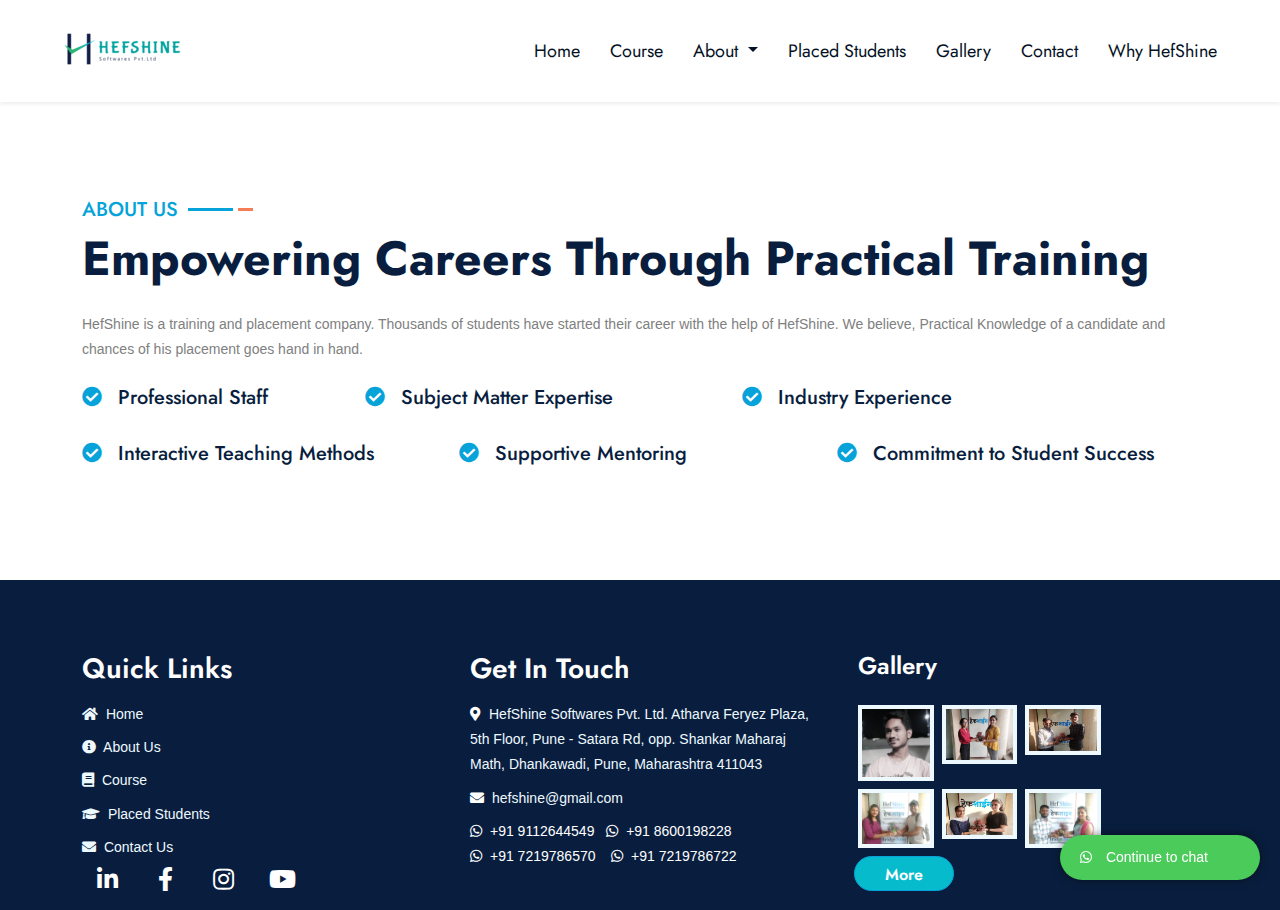
<file: about.html>
<!DOCTYPE html>
<html lang="en">

<head>
    <title>Hefshine Software Classes</title>
    <meta content="width=device-width, initial-scale=1.0" name="viewport">
    <meta name="keywords"
        content="full stack development, Angular, Spring, software development classes, Pune,app development">

    <meta name="description"
        content="HefShine Academy offers comprehensive full stack development courses in Pune. Learn Angular,Springboot, and more with our expert instructors.">


    <!-- Favicon -->
    <link href="./img/favicon.ico" rel="icon">

    <!-- Google Web Fonts -->
    <link rel="preconnect" href="https://fonts.gstatic.com">
    <link
        href="https://fonts.googleapis.com/css2?family=Jost:wght@500;600;700&family=Open+Sans:wght@400;600&display=swap"
        rel="stylesheet">

    <!-- Icon Font Stylesheet -->
    <link href="https://cdnjs.cloudflare.com/ajax/libs/font-awesome/5.10.0/css/all.min.css" rel="stylesheet">
    <link href="https://cdn.jsdelivr.net/npm/bootstrap-icons@1.4.1/font/bootstrap-icons.css" rel="stylesheet">

    <!-- Libraries Stylesheet -->
    <link href="lib/owlcarousel/assets/owl.carousel.min.css" rel="stylesheet">
    <link href="lib/animate/animate.min.css" rel="stylesheet">
    <link href="lib/tempusdominus/css/tempusdominus-bootstrap-4.min.css" rel="stylesheet" />
    <link href="lib/twentytwenty/twentytwenty.css" rel="stylesheet" />

    <!-- Customized Bootstrap Stylesheet -->
    <link href="css/bootstrap.min.css" rel="stylesheet">

    <!-- Template Stylesheet -->
    <link href="css/style.css" rel="stylesheet">
</head>

<body>
    <!-- Spinner Start -->
    <div id="spinner"
        class="show bg-white position-fixed translate-middle w-100 vh-100 top-50 start-50 d-flex align-items-center justify-content-center">
        <img src="./img/logo 200x100.png" alt="logo">
    </div>
    <!-- Spinner End -->


    <!-- Topbar Start -->
    <!-- <div class="container-fluid bg-light ps-5 pe-0 d-none d-lg-block">
        <div class="row gx-0">
            <div class="col-md-6 text-center mb-2 mb-lg-0">
                <div class="d-inline-flex align-items-center">
                    <small class="py-2"><i class="fa fa-map-marker"
                            style="font-size:15px;color:rgb(225, 13, 13); margin-right: 10px;"></i>HefShine Softwares
                        Pvt. Ltd.
                        Atharva Feryez Plaza, 5th Floor, Pune - Satara Rd, opp. Shankar Maharaj Math, Dhankawadi, Pune,
                        Maharashtra 411043</small>
                </div>
            </div>
            <div class="col-md-6 text-center text-lg-end">
                <div class="position-relative d-inline-flex align-items-center bg-primary text-white top-shape px-5">
                    <div class="me-3 pe-3 border-end py-2">
                        <p class="m-0"><i class="fa fa-envelope-open me-2"></i>hefshine@gmail.com</p>
                    </div>
                    <div class="py-2">
                        <p class="m-0"><i class="fa fa-phone-alt me-2"></i>+91 9112644549</p>
                    </div>
                </div>
            </div>
        </div>
    </div> -->
    <!-- Topbar End -->

    <!-- Navbar Start -->
    <nav class="navbar navbar-expand-lg bg-white navbar-light shadow-sm px-5 py-3 py-lg-0">
        <a href="index.html" class="navbar-brand p-0">
            <img src="./img/logo resixze.png" alt="logo">
        </a>
        <button class="navbar-toggler" type="button" data-bs-toggle="collapse" data-bs-target="#navbarCollapse">
            <span class="navbar-toggler-icon"></span>
        </button>
        <div class="collapse navbar-collapse" id="navbarCollapse">
            <div class="navbar-nav ms-auto py-0">
                <a href="index.html" class="nav-item nav-link" style="color: #051225; !important">Home</a>
                <a href="./Cources.html" class="nav-item nav-link" style="color: #051225; !important">Course</a>
                <div class="nav-item dropdown">
                    <a class="nav-link dropdown-toggle" href="#" id="aboutDropdown" role="button"
                        data-bs-toggle="dropdown" aria-expanded="false" style="color: #051225; !important">
                        About
                    </a>
                    <ul class="dropdown-menu" aria-labelledby="aboutDropdown">
                        <li><a class="dropdown-item" href="about.html" style="color: #976e6e; !important">About Us</a>
                        </li>
                        <li><a class="dropdown-item" href="mision_and_vision.html"
                                style="color: #051225; !important">Mission & Vision</a></li>
                    </ul>
                </div>
                <a href="placement.html" class="nav-item nav-link" style="color: #051225; !important">Placed
                    Students</a>
                <a href="./gallery.html" class="nav-item nav-link" style="color: #051225; !important">Gallery</a>
                <a href="contact.html" class="nav-item nav-link" style="color: #051225; !important">Contact</a>
                <a href="appointment.html" class="nav-item nav-link" style="color: #051225; !important">Why HefShine</a>
            </div>
            <!-- <a href="appointment.html" class="btn py-2 px-4 ms-2" style="color: #051225; !important">Why HefShine</a> -->
        </div>
    </nav>
    <!-- Navbar End -->


    <!-- Full Screen Search Start -->
    <div class="modal fade" id="searchModal" tabindex="-1">
        <div class="modal-dialog modal-fullscreen">
            <div class="modal-content" style="background: rgba(9, 30, 62, .7);">
                <div class="modal-header border-0">
                    <button type="button" class="btn bg-white btn-close" data-bs-dismiss="modal"
                        aria-label="Close"></button>
                </div>
                <div class="modal-body d-flex align-items-center justify-content-center">
                    <div class="input-group" style="max-width: 600px;">
                        <input type="text" class="form-control bg-transparent border-primary p-3"
                            placeholder="Type search keyword">
                        <button class="btn btn-primary px-4"><i class="bi bi-search"></i></button>
                    </div>
                </div>
            </div>
        </div>
    </div>
    <!-- Full Screen Search End -->

    <!-- About Start -->
    <div class="container-fluid py-5 mt-5 wow fadeInUp" data-wow-delay="0.1s">
        <div class="container">
            <div class="row g-5">
                <div class="col-lg-12">
                    <div class="section-title mb-4">
                        <h5 class="position-relative d-inline-block text-primary text-uppercase">About Us
                        </h5>
                        <h1 class="display-5 mb-0">Empowering Careers Through Practical Training</h1>
                    </div>

                    <p class="mb-4">HefShine is a training and placement company. Thousands of students have
                        started
                        their career with the help of HefShine. We believe, Practical Knowledge of a
                        candidate and
                        chances of his placement goes hand in hand.</p>
                    <div class="row g-3">
                        <div class="col-sm-3 wow zoomIn" data-wow-delay="0.3s">
                            <h5 class="mb-3"><i
                                    class="fa fa-check-circle text-primary me-3"></i>Professional Staff</h5>
                        </div>
                        <div class="col-sm-4 wow zoomIn" data-wow-delay="0.6s">
                            <h5 class="mb-3"><i class="fa fa-check-circle text-primary me-3"></i>Subject
                                Matter
                                Expertise</h5>
                        </div>

                        <div class="col-sm-4 wow zoomIn" data-wow-delay="0.3s">
                            <h5 class="mb-3"><i class="fa fa-check-circle text-primary me-3"></i>Industry
                                Experience
                            </h5>
                        </div>
                        <div class="col-sm-4 wow zoomIn" data-wow-delay="0.6s">
                            <h5 class="mb-3"><i class="fa fa-check-circle text-primary me-3"></i>Interactive
                                Teaching
                                Methods</h5>
                        </div>


                        <div class="col-sm-4 wow zoomIn" data-wow-delay="0.3s">
                            <h5 class="mb-3"><i class="fa fa-check-circle text-primary me-3"></i>Supportive
                                Mentoring
                            </h5>
                        </div>
                        <div class="col-sm-4 wow zoomIn" data-wow-delay="0.6s">
                            <h5 class="mb-3"><i class="fa fa-check-circle text-primary me-3"></i>Commitment
                                to Student
                                Success</h5>
                        </div>
                    </div>
                    <div style="display: flex; justify-content: center;">
                        <!-- <a href="./about.html" class="btn btn-primary py-3 px-5 mt-4 wow zoomIn ali"
                            data-wow-delay="0.6s"
                            style="border-radius: 20px; background-color: #06BBCC;">Read More</a> -->
                    </div>
                </div>
            </div>
        </div>
    </div>
    <!-- About End -->

    <!-- Footer Start -->
    <div class="container-fluid bg-dark text-light wow fadeInUp" data-wow-delay="0.3s" style="margin-top: 50px;">
        <div class="container pt-5">
            <div class="row g-5 pt-4">
                <div class="col-md-4">
                    <h3 class="text-white mb-3">Quick Links</h3>
                    <div class="d-flex flex-column justify-content-start">
                        <!-- Home -->
                        <a class="text-light mb-2" href="./index.html">
                            <i class="fas fa-home me-1"></i>
                            Home
                        </a>

                        <!-- About Us -->
                        <a class="text-light mb-2" href="./about.html">
                            <i class="fas fa-info-circle me-1"></i>
                            About Us
                        </a>

                        <!-- Course -->
                        <a class="text-light mb-2" href="./Cources.html">
                            <i class="fas fa-book me-1"></i>
                            Course
                        </a>

                        <!-- Placed Students -->
                        <a class="text-light mb-2" href="./placement.html">
                            <i class="fas fa-graduation-cap me-1"></i>
                            Placed Students
                        </a>

                        <!-- Contact Us -->
                        <a class="text-light" href="./contact.html">
                            <i class="fas fa-envelope me-1"></i>
                            Contact Us
                        </a>
                        <div class="d-flex">
                            <a class="btn me-2 linkedin-btn" href="#" style="width: 50px; height: 50px;">
                                <i class="fab fa-linkedin-in text-white" style="font-size: 24px;"></i>
                                <!-- Solid LinkedIn icon -->
                            </a>
                            <a class="btn me-2 linkedin-btn"
                                href="https://www.facebook.com/profile.php?id=61550973657870"
                                style="width: 50px; height: 50px;">
                                <i class="fab fa-facebook-f text-white" style="font-size: 24px;"></i>
                                <!-- Solid Facebook icon -->
                            </a>
                            <a class="btn me-2 linkedin-btn" href="https://www.instagram.com/hefshinesoftwares/"
                                style="width: 50px; height: 50px;">
                                <i class="fab fa-instagram text-white" style="font-size: 24px;"></i>
                                <!-- Solid Instagram icon -->
                            </a>
                            <a class="btn me-2 linkedin-btn" href="#" style="width: 50px; height: 50px;">
                                <i class="fab fa-youtube text-white" style="font-size: 24px;"></i>
                                <!-- Solid YouTube icon -->
                            </a>
                        </div>

                    </div>

                </div>

                <div class="col-md-4">
                    <h3 class="text-white mb-3">Get In Touch</h3>
                    <p class="mb-2"><i class="fas fa-map-marker-alt text-white me-2 text-white"></i>HefShine
                        Softwares Pvt. Ltd. Atharva Feryez Plaza, 5th Floor, Pune - Satara Rd, opp. Shankar
                        Maharaj Math, Dhankawadi, Pune, Maharashtra 411043</p>
                    <p class="mb-2"><i class="fas fa-envelope text-white me-2 text-white"></i>hefshine@gmail.com</p>
                    <div class="phone-numbers">
                        <p class="mb-0"><i class="fab fa-whatsapp text-white me-2 text-white"></i><a
                                href="tel:+919112644549"><span class="phone-number">+91
                                    9112644549</span></a>&nbsp; &nbsp;<a href="tel:+918600198228"><span
                                    class="phone-number"><i class="fab fa-whatsapp text-white me-2 text-white"></i>+91
                                    8600198228</span></a></p>
                        <p class="mb-0"><i class="fab fa-whatsapp text-white me-2 text-white"></i><a
                                href="tel:+917219786570"><span class="phone-number">+91
                                    7219786570</span></a>&nbsp; &nbsp; <a href="tel:+917219786722"><span
                                    class="phone-number"><i class="fab fa-whatsapp text-white me-2 text-white"></i>+91
                                    7219786722</span></a></p>
                    </div>
                </div>

                <style>
                    .phone-numbers .phone-number {
                        color: white;
                        /* Set the color of phone numbers to white */
                        text-decoration: none;
                        /* Remove underline from phone number links */
                    }
                </style>
                <!-- GALLERY -->
                <div class="col-lg-3 col-md-6">
                    <h4 class="text-white mb-3">Gallery</h4>
                    <div class="row g-2 pt-2">
                        <div class="col-4">
                            <img class="img-fluid bg-light p-1" src="./img/Gallery/Gallery  (11).jpeg" alt=""
                                loading="lazy">
                        </div>
                        <div class="col-4">
                            <img class="img-fluid bg-light p-1" src="./img/Gallery/Gallery  (18).jpeg" alt=""
                                loading="lazy">
                        </div>
                        <div class="col-4">
                            <img class="img-fluid bg-light p-1" src="./img/Gallery/Gallery  (10).jpeg" alt=""
                                loading="lazy">
                        </div>
                        <div class="col-4">
                            <img class="img-fluid bg-light p-1" src="./img/Gallery/Gallery  (20).jpeg" alt=""
                                loading="lazy">
                        </div>
                        <div class="col-4">
                            <img class="img-fluid bg-light p-1" src="./img/Gallery/Gallery  (17).jpeg" alt=""
                                loading="lazy">
                        </div>
                        <div class="col-4">
                            <img class="img-fluid bg-light p-1" src="./img/Gallery/Gallery  (35).jpeg" alt=""
                                loading="lazy">
                        </div>
                        <a class="btn btn-primary" href="./gallery.html" id="all_buttons"
                            style="height: 35px; width: 100px; border-radius: 20PX; background-color:#06BBCC;">More</a>
                    </div>
                </div>
                <!-- GALLERY END-->
            </div>
        </div>
    </div>
    </div>
    <!-- <div class="container-fluid text-light py-4" style="background: #051225;">
 <div class="container">
     <div class="row g-0">
         <div class="col-md-6 text-md-start">
             <p class="mb-md-0">&copy; <a class="text-white border-bottom" href="#">HefShine</a>. All
                 Rights
                 Reserved.</p>
         </div>
     </div>
 </div>
</div> -->
    <!-- Footer End -->
    <!-- whats app button start  -->
    <a href="https://wa.me/+919112644549" target="_blank" id="whatsapp-button"
        style="position: fixed; bottom: 20px; right: 20px; width: 200px; background-color: #4bcc5a; border-radius: 30px; color: white; text-decoration: none; padding: 10px 20px; box-shadow: 0px 0px 10px rgba(0, 0, 0, 0.5); z-index: 1000; transition: transform 0.3s;"
        onmouseover="this.style.transform='scale(0.9)'" onmouseout="this.style.transform='scale(1)'">
        <i class="fab fa-whatsapp" style="margin-right: 10px;"></i> Continue to chat
    </a>
    <!-- whats app button end -->

    <!-- Back to Top -->
    <a href="#" class="btn btn-lg btn-primary btn-lg-square back-to-top"
        style="margin-bottom:30px; background-color: #06BBCC;"><i class="bi bi-arrow-up"></i></a>


    <!-- JavaScript Libraries -->
    <script src="https://code.jquery.com/jquery-3.4.1.min.js"></script>
    <script src="https://cdn.jsdelivr.net/npm/bootstrap@5.0.0/dist/js/bootstrap.bundle.min.js"></script>
    <script src="lib/wow/wow.min.js"></script>
    <script src="lib/easing/easing.min.js"></script>
    <script src="lib/waypoints/waypoints.min.js"></script>
    <script src="lib/owlcarousel/owl.carousel.min.js"></script>
    <script src="lib/tempusdominus/js/moment.min.js"></script>
    <script src="lib/tempusdominus/js/moment-timezone.min.js"></script>
    <script src="lib/tempusdominus/js/tempusdominus-bootstrap-4.min.js"></script>
    <script src="lib/twentytwenty/jquery.event.move.js"></script>
    <script src="lib/twentytwenty/jquery.twentytwenty.js"></script>

    <!-- Template Javascript -->
    <script src="js/main.js"></script>
</body>

</html>
</file>
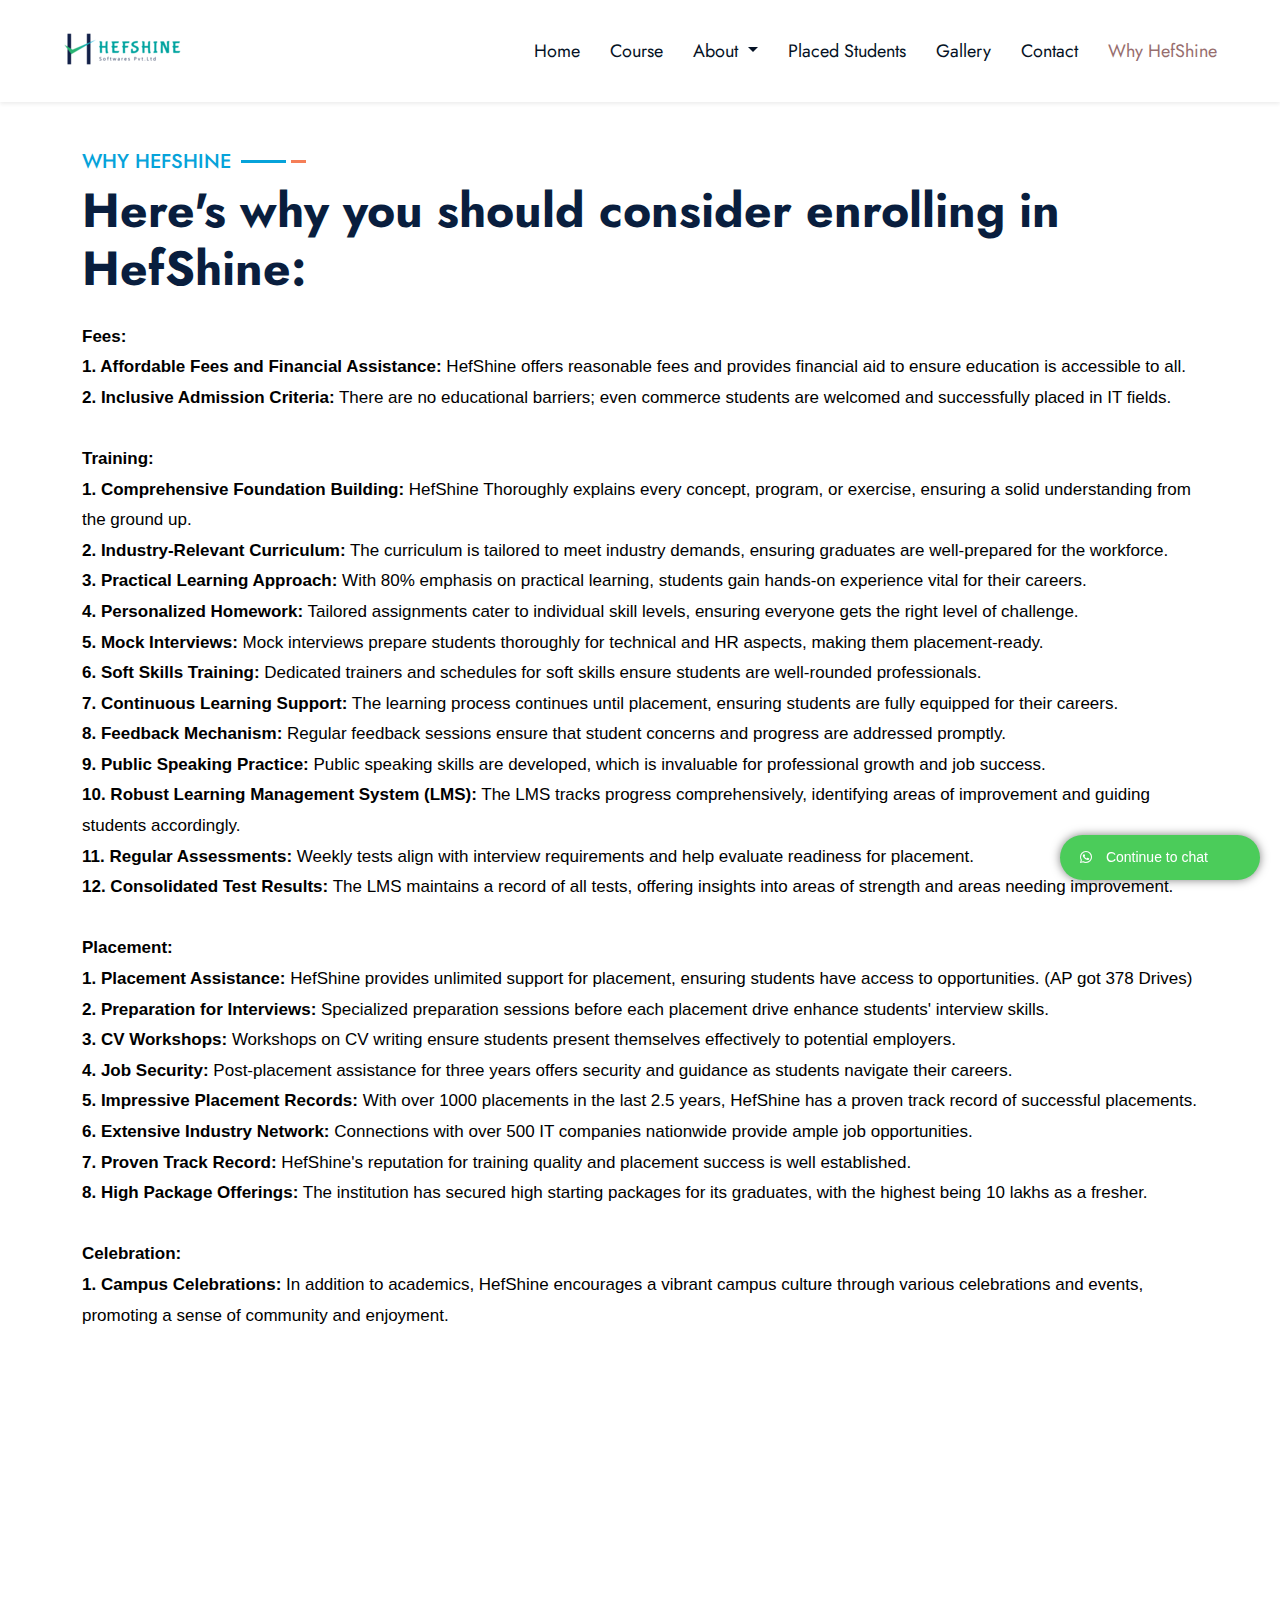
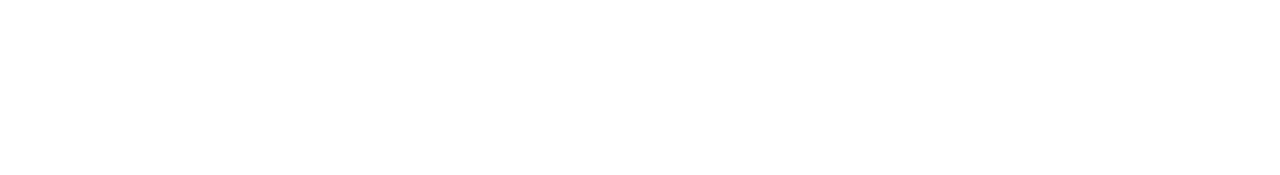
<file: appointment.html>
<!DOCTYPE html>
<html lang="en">

<head>
    <title>Hefshine Software Classes</title>
    <meta content="width=device-width, initial-scale=1.0" name="viewport">
    <meta name="keywords"
        content="full stack development, Angular, Spring, software development classes, Pune,app development">

    <meta name="description"
        content="HefShine Academy offers comprehensive full stack development courses in Pune. Learn Angular,Springboot, and more with our expert instructors.">


    <!-- Favicon -->
    <link href="./img/favicon.ico" rel="icon">

    <!-- Google Web Fonts -->
    <link rel="preconnect" href="https://fonts.gstatic.com">
    <link
        href="https://fonts.googleapis.com/css2?family=Jost:wght@500;600;700&family=Open+Sans:wght@400;600&display=swap"
        rel="stylesheet">

    <!-- Icon Font Stylesheet -->
    <link href="https://cdnjs.cloudflare.com/ajax/libs/font-awesome/5.10.0/css/all.min.css" rel="stylesheet">
    <link href="https://cdn.jsdelivr.net/npm/bootstrap-icons@1.4.1/font/bootstrap-icons.css" rel="stylesheet">

    <!-- Libraries Stylesheet -->
    <link href="lib/owlcarousel/assets/owl.carousel.min.css" rel="stylesheet">
    <link href="lib/animate/animate.min.css" rel="stylesheet">
    <link href="lib/tempusdominus/css/tempusdominus-bootstrap-4.min.css" rel="stylesheet" />
    <link href="lib/twentytwenty/twentytwenty.css" rel="stylesheet" />

    <!-- Customized Bootstrap Stylesheet -->
    <link href="css/bootstrap.min.css" rel="stylesheet">

    <!-- Template Stylesheet -->
    <link href="css/style.css" rel="stylesheet">
</head>

<body>
    <!-- Spinner Start -->
    <div id="spinner"
        class="show bg-white position-fixed translate-middle w-100 vh-100 top-50 start-50 d-flex align-items-center justify-content-center">
        <img src="./img/logo 200x100.png" alt="logo">
    </div>
    <!-- Spinner End -->


    <!-- Topbar Start -->
    <!-- <div class="container-fluid bg-light ps-5 pe-0 d-none d-lg-block">
        <div class="row gx-0">
            <div class="col-md-6 text-center mb-2 mb-lg-0">
                <div class="d-inline-flex align-items-center">
                    <small class="py-2"><i class="fa fa-map-marker"
                            style="font-size:15px;color:rgb(225, 13, 13); margin-right: 10px;"></i>HefShine Softwares
                        Pvt. Ltd.
                        Atharva Feryez Plaza, 5th Floor, Pune - Satara Rd, opp. Shankar Maharaj Math, Dhankawadi, Pune,
                        Maharashtra 411043</small>
                </div>
            </div>
            <div class="col-md-6 text-center text-lg-end">
                <div class="position-relative d-inline-flex align-items-center bg-primary text-white top-shape px-5">
                    <div class="me-3 pe-3 border-end py-2">
                        <p class="m-0"><i class="fa fa-envelope-open me-2"></i>hefshine@gmail.com</p>
                    </div>
                    <div class="py-2">
                        <p class="m-0"><i class="fa fa-phone-alt me-2"></i>+91 9112644549</p>
                    </div>
                </div>
            </div>
        </div>
    </div> -->
    <!-- Topbar End -->

    <!-- Navbar Start -->
    <nav class="navbar navbar-expand-lg bg-white navbar-light shadow-sm px-5 py-3 py-lg-0">
        <a href="index.html" class="navbar-brand p-0">
            <img src="./img/logo resixze.png" alt="logo">
        </a>
        <button class="navbar-toggler" type="button" data-bs-toggle="collapse" data-bs-target="#navbarCollapse">
            <span class="navbar-toggler-icon"></span>
        </button>
        <div class="collapse navbar-collapse" id="navbarCollapse">
            <div class="navbar-nav ms-auto py-0">
                <a href="index.html" class="nav-item nav-link" style="color: #051225; !important">Home</a>
                <a href="./Cources.html" class="nav-item nav-link" style="color: #051225; !important">Course</a>
                <div class="nav-item dropdown">
                    <a class="nav-link dropdown-toggle" href="#" id="aboutDropdown" role="button"
                        data-bs-toggle="dropdown" aria-expanded="false" style="color: #051225; !important">
                        About
                    </a>
                    <ul class="dropdown-menu" aria-labelledby="aboutDropdown">
                        <li><a class="dropdown-item" href="about.html" style="color: #051225; !important">About Us</a>
                        </li>
                        <li><a class="dropdown-item" href="mision_and_vision.html"
                                style="color: #051225; !important">Mission & Vision</a></li>
                    </ul>
                </div>
                <a href="placement.html" class="nav-item nav-link" style="color: #051225; !important">Placed
                    Students</a>
                <a href="./gallery.html" class="nav-item nav-link" style="color: #051225; !important">Gallery</a>
                <a href="contact.html" class="nav-item nav-link" style="color: #051225; !important">Contact</a>
                <a href="appointment.html" class="nav-item nav-link" style="color: #976e6e; !important">Why HefShine</a>
            </div>
            <!-- <a href="appointment.html" class="btn py-2 px-4 ms-2" style="color: #051225; !important">Why HefShine</a> -->
        </div>
    </nav>
    <!-- Navbar End -->



    <!-- Full Screen Search Start -->
    <div class="modal fade" id="searchModal" tabindex="-1">
        <div class="modal-dialog modal-fullscreen">
            <div class="modal-content" style="background: rgba(9, 30, 62, .7);">
                <div class="modal-header border-0">
                    <button type="button" class="btn bg-white btn-close" data-bs-dismiss="modal"
                        aria-label="Close"></button>
                </div>
                <div class="modal-body d-flex align-items-center justify-content-center">
                    <div class="input-group" style="max-width: 600px;">
                        <input type="text" class="form-control bg-transparent border-primary p-3"
                            placeholder="Type search keyword">
                        <button class="btn btn-primary px-4"><i class="bi bi-search"></i></button>
                    </div>
                </div>
            </div>
        </div>
    </div>
    <!-- Full Screen Search End -->


    <!-- Why Hefsion Start -->
    <div class="container-fluid py-5">
        <div class="container">
            <div class="row g-lg-5">
                <div class="col-lg-12">
                    <div class="section-title mb-4">
                        <h5 class="position-relative d-inline-block text-primary text-uppercase">Why Hefshine</h5>
                        <h1 class="display-5 mb-0">Here's why you should consider enrolling in HefShine:
                        </h1>
                    </div>
                    <div class="col-lg-12">
                        <p style="color: black; font-weight: normal; font-size: 17px;">
                            <b> Fees:</b> <br>
                            <b>1. Affordable Fees and Financial Assistance:</b> HefShine offers reasonable fees and provides
                            financial aid to ensure education is accessible to all.
                            <br>
                
                            <b>2. Inclusive Admission Criteria:</b> There are no educational barriers; even commerce students are welcomed and successfully placed in IT fields.
                            <br>
                            <br>
                
                            <b> Training:</b> <br>
                
                            <b>1. Comprehensive Foundation Building:</b> HefShine Thoroughly explains every concept,
                            program, or exercise, ensuring a solid understanding from the ground up.
                            <br>
                
                            <b>2. Industry-Relevant Curriculum:</b> The curriculum is tailored to meet industry demands,
                            ensuring graduates are well-prepared for the workforce.
                            <br>
                
                            <b>3. Practical Learning Approach:</b> With 80% emphasis on practical learning, students
                            gain hands-on experience vital for their careers.
                            <br>
                
                            <b>4. Personalized Homework:</b> Tailored assignments cater to individual skill levels,
                            ensuring everyone gets the right level of challenge.
                            <br>
                
                            <b>5. Mock Interviews:</b> Mock interviews prepare students thoroughly for technical and HR
                            aspects, making them placement-ready.
                            <br>
                
                            <b>6. Soft Skills Training:</b> Dedicated trainers and schedules for soft skills ensure
                            students are well-rounded professionals.
                            <br>
                
                            <b>7. Continuous Learning Support:</b> The learning process continues until placement,
                            ensuring students are fully equipped for their careers.
                            <br>
                
                            <b>8. Feedback Mechanism:</b> Regular feedback sessions ensure that student concerns and
                            progress are addressed promptly.
                            <br>
                
                            <b>9. Public Speaking Practice:</b> Public speaking skills are developed, which is invaluable
                            for professional growth and job success.
                            <br>
                
                            <b>10. Robust Learning Management System (LMS):</b> The LMS tracks progress comprehensively,
                            identifying areas of improvement and guiding students accordingly.
                            <br>
                
                            <b>11. Regular Assessments:</b> Weekly tests align with interview requirements and help
                            evaluate readiness for placement.
                            <br>
                
                            <b>12. Consolidated Test Results:</b> The LMS maintains a record of all tests, offering
                            insights into areas of strength and areas needing improvement.
                            <br>
                            <br>
                
                
                            <b> Placement:</b> <br>
                
                            <b>1. Placement Assistance:</b> HefShine provides unlimited support for placement, ensuring
                            students have access to opportunities. (AP got 378 Drives)
                            <br>
                
                            <b>2. Preparation for Interviews:</b> Specialized preparation sessions before each placement
                            drive enhance students' interview skills.
                            <br>
                
                            <b>3. CV Workshops:</b> Workshops on CV writing ensure students present themselves
                            effectively to potential employers.
                            <br>
                
                            <b>4. Job Security:</b> Post-placement assistance for three years offers security and
                            guidance as students navigate their careers.
                            <br>
                
                            <b>5. Impressive Placement Records:</b> With over 1000 placements in the last 2.5 years,
                            HefShine has a proven track record of successful placements.
                            <br>
                
                            <b>6. Extensive Industry Network:</b> Connections with over 500 IT companies nationwide
                            provide ample job opportunities.
                            <br>
                
                            <b>7. Proven Track Record:</b> HefShine's reputation for training quality and placement
                            success is well established.
                            <br>
                
                            <b>8. High Package Offerings:</b> The institution has secured high starting packages for its
                            graduates, with the highest being 10 lakhs as a fresher.
                            <br>
                            <br>
                
                            <b> Celebration:</b> <br>
                
                            <b>1. Campus Celebrations:</b> In addition to academics, HefShine encourages a vibrant
                            campus culture through various celebrations and events, promoting a sense of community and enjoyment.
                        </p>
                    </div>
                </div>
                
            </div>
        </div>
    </div>

    <!-- Why Hefsion End -->

    <!-- Footer Start -->
    <div class="container-fluid bg-dark text-light wow fadeInUp" data-wow-delay="0.3s" style="margin-top: 50px;">
        <div class="container pt-5">
            <div class="row g-5 pt-4">
                <div class="col-md-4">
                    <h3 class="text-white mb-3">Quick Links</h3>
                    <div class="d-flex flex-column justify-content-start">
                        <!-- Home -->
                        <a class="text-light mb-2" href="./index.html">
                            <i class="fas fa-home me-1"></i>
                            Home
                        </a>

                        <!-- About Us -->
                        <a class="text-light mb-2" href="./about.html">
                            <i class="fas fa-info-circle me-1"></i>
                            About Us
                        </a>

                        <!-- Course -->
                        <a class="text-light mb-2" href="./Cources.html">
                            <i class="fas fa-book me-1"></i>
                            Course
                        </a>

                        <!-- Placed Students -->
                        <a class="text-light mb-2" href="./placement.html">
                            <i class="fas fa-graduation-cap me-1"></i>
                            Placed Students
                        </a>

                        <!-- Contact Us -->
                        <a class="text-light" href="./contact.html">
                            <i class="fas fa-envelope me-1"></i>
                            Contact Us
                        </a>
                        <div class="d-flex">
                            <a class="btn me-2 linkedin-btn" href="#" style="width: 50px; height: 50px;">
                                <i class="fab fa-linkedin-in text-white" style="font-size: 24px;"></i>
                                <!-- Solid LinkedIn icon -->
                            </a>
                            <a class="btn me-2 linkedin-btn"
                                href="https://www.facebook.com/profile.php?id=61550973657870"
                                style="width: 50px; height: 50px;">
                                <i class="fab fa-facebook-f text-white" style="font-size: 24px;"></i>
                                <!-- Solid Facebook icon -->
                            </a>
                            <a class="btn me-2 linkedin-btn" href="https://www.instagram.com/hefshinesoftwares/"
                                style="width: 50px; height: 50px;">
                                <i class="fab fa-instagram text-white" style="font-size: 24px;"></i>
                                <!-- Solid Instagram icon -->
                            </a>
                            <a class="btn me-2 linkedin-btn" href="#" style="width: 50px; height: 50px;">
                                <i class="fab fa-youtube text-white" style="font-size: 24px;"></i>
                                <!-- Solid YouTube icon -->
                            </a>
                        </div>

                    </div>

                </div>

                <div class="col-md-4">
                    <h3 class="text-white mb-3">Get In Touch</h3>
                    <p class="mb-2"><i class="fas fa-map-marker-alt text-white me-2 text-white"></i>HefShine
                        Softwares Pvt. Ltd. Atharva Feryez Plaza, 5th Floor, Pune - Satara Rd, opp. Shankar
                        Maharaj Math, Dhankawadi, Pune, Maharashtra 411043</p>
                    <p class="mb-2"><i class="fas fa-envelope text-white me-2 text-white"></i>hefshine@gmail.com</p>
                    <div class="phone-numbers">
                        <p class="mb-0"><i class="fab fa-whatsapp text-white me-2 text-white"></i><a
                                href="tel:+919112644549"><span class="phone-number">+91
                                    9112644549</span></a>&nbsp; &nbsp;<a href="tel:+918600198228"><span
                                    class="phone-number"><i class="fab fa-whatsapp text-white me-2 text-white"></i>+91
                                    8600198228</span></a></p>
                        <p class="mb-0"><i class="fab fa-whatsapp text-white me-2 text-white"></i><a
                                href="tel:+917219786570"><span class="phone-number">+91
                                    7219786570</span></a>&nbsp; &nbsp; <a href="tel:+917219786722"><span
                                    class="phone-number"><i class="fab fa-whatsapp text-white me-2 text-white"></i>+91
                                    7219786722</span></a></p>
                    </div>
                </div>

                <style>
                    .phone-numbers .phone-number {
                        color: white;
                        /* Set the color of phone numbers to white */
                        text-decoration: none;
                        /* Remove underline from phone number links */
                    }
                </style>
                <!-- GALLERY -->
                <div class="col-lg-3 col-md-6">
                    <h4 class="text-white mb-3">Gallery</h4>
                    <div class="row g-2 pt-2">
                        <div class="col-4">
                            <img class="img-fluid bg-light p-1" src="./img/Gallery/Gallery  (11).jpeg" alt=""
                                loading="lazy">
                        </div>
                        <div class="col-4">
                            <img class="img-fluid bg-light p-1" src="./img/Gallery/Gallery  (18).jpeg" alt=""
                                loading="lazy">
                        </div>
                        <div class="col-4">
                            <img class="img-fluid bg-light p-1" src="./img/Gallery/Gallery  (10).jpeg" alt=""
                                loading="lazy">
                        </div>
                        <div class="col-4">
                            <img class="img-fluid bg-light p-1" src="./img/Gallery/Gallery  (20).jpeg" alt=""
                                loading="lazy">
                        </div>
                        <div class="col-4">
                            <img class="img-fluid bg-light p-1" src="./img/Gallery/Gallery  (17).jpeg" alt=""
                                loading="lazy">
                        </div>
                        <div class="col-4">
                            <img class="img-fluid bg-light p-1" src="./img/Gallery/Gallery  (35).jpeg" alt=""
                                loading="lazy">
                        </div>
                        <a class="btn btn-primary" href="./gallery.html" id="all_buttons"
                            style="height: 35px; width: 100px; border-radius: 20PX; background-color:#06BBCC;">More</a>
                    </div>
                </div>
                <!-- GALLERY END-->
            </div>
        </div>
    </div>
    </div>
    <!-- <div class="container-fluid text-light py-4" style="background: #051225;">
<div class="container">
 <div class="row g-0">
     <div class="col-md-6 text-md-start">
         <p class="mb-md-0">&copy; <a class="text-white border-bottom" href="#">HefShine</a>. All
             Rights
             Reserved.</p>
     </div>
 </div>
</div>
</div> -->
    <!-- Footer End -->
    <!-- whats app button start  -->
    <a href="https://wa.me/+919112644549" target="_blank" id="whatsapp-button"
        style="position: fixed; bottom: 20px; right: 20px; width: 200px; background-color: #4bcc5a; border-radius: 30px; color: white; text-decoration: none; padding: 10px 20px; box-shadow: 0px 0px 10px rgba(0, 0, 0, 0.5); z-index: 1000; transition: transform 0.3s;"
        onmouseover="this.style.transform='scale(0.9)'" onmouseout="this.style.transform='scale(1)'">
        <i class="fab fa-whatsapp" style="margin-right: 10px;"></i> Continue to chat
    </a>
    <!-- whats app button end -->

    <!-- Back to Top -->
    <a href="#" class="btn btn-lg btn-primary btn-lg-square back-to-top"
        style="margin-bottom:30px; background-color: #06BBCC;"><i class="bi bi-arrow-up"></i></a>


    <!-- JavaScript Libraries -->
    <script src="https://code.jquery.com/jquery-3.4.1.min.js"></script>
    <script src="https://cdn.jsdelivr.net/npm/bootstrap@5.0.0/dist/js/bootstrap.bundle.min.js"></script>
    <script src="lib/wow/wow.min.js"></script>
    <script src="lib/easing/easing.min.js"></script>
    <script src="lib/waypoints/waypoints.min.js"></script>
    <script src="lib/owlcarousel/owl.carousel.min.js"></script>
    <script src="lib/tempusdominus/js/moment.min.js"></script>
    <script src="lib/tempusdominus/js/moment-timezone.min.js"></script>
    <script src="lib/tempusdominus/js/tempusdominus-bootstrap-4.min.js"></script>
    <script src="lib/twentytwenty/jquery.event.move.js"></script>
    <script src="lib/twentytwenty/jquery.twentytwenty.js"></script>

    <!-- Template Javascript -->
    <script src="js/main.js"></script>
</body>

</html>
</file>
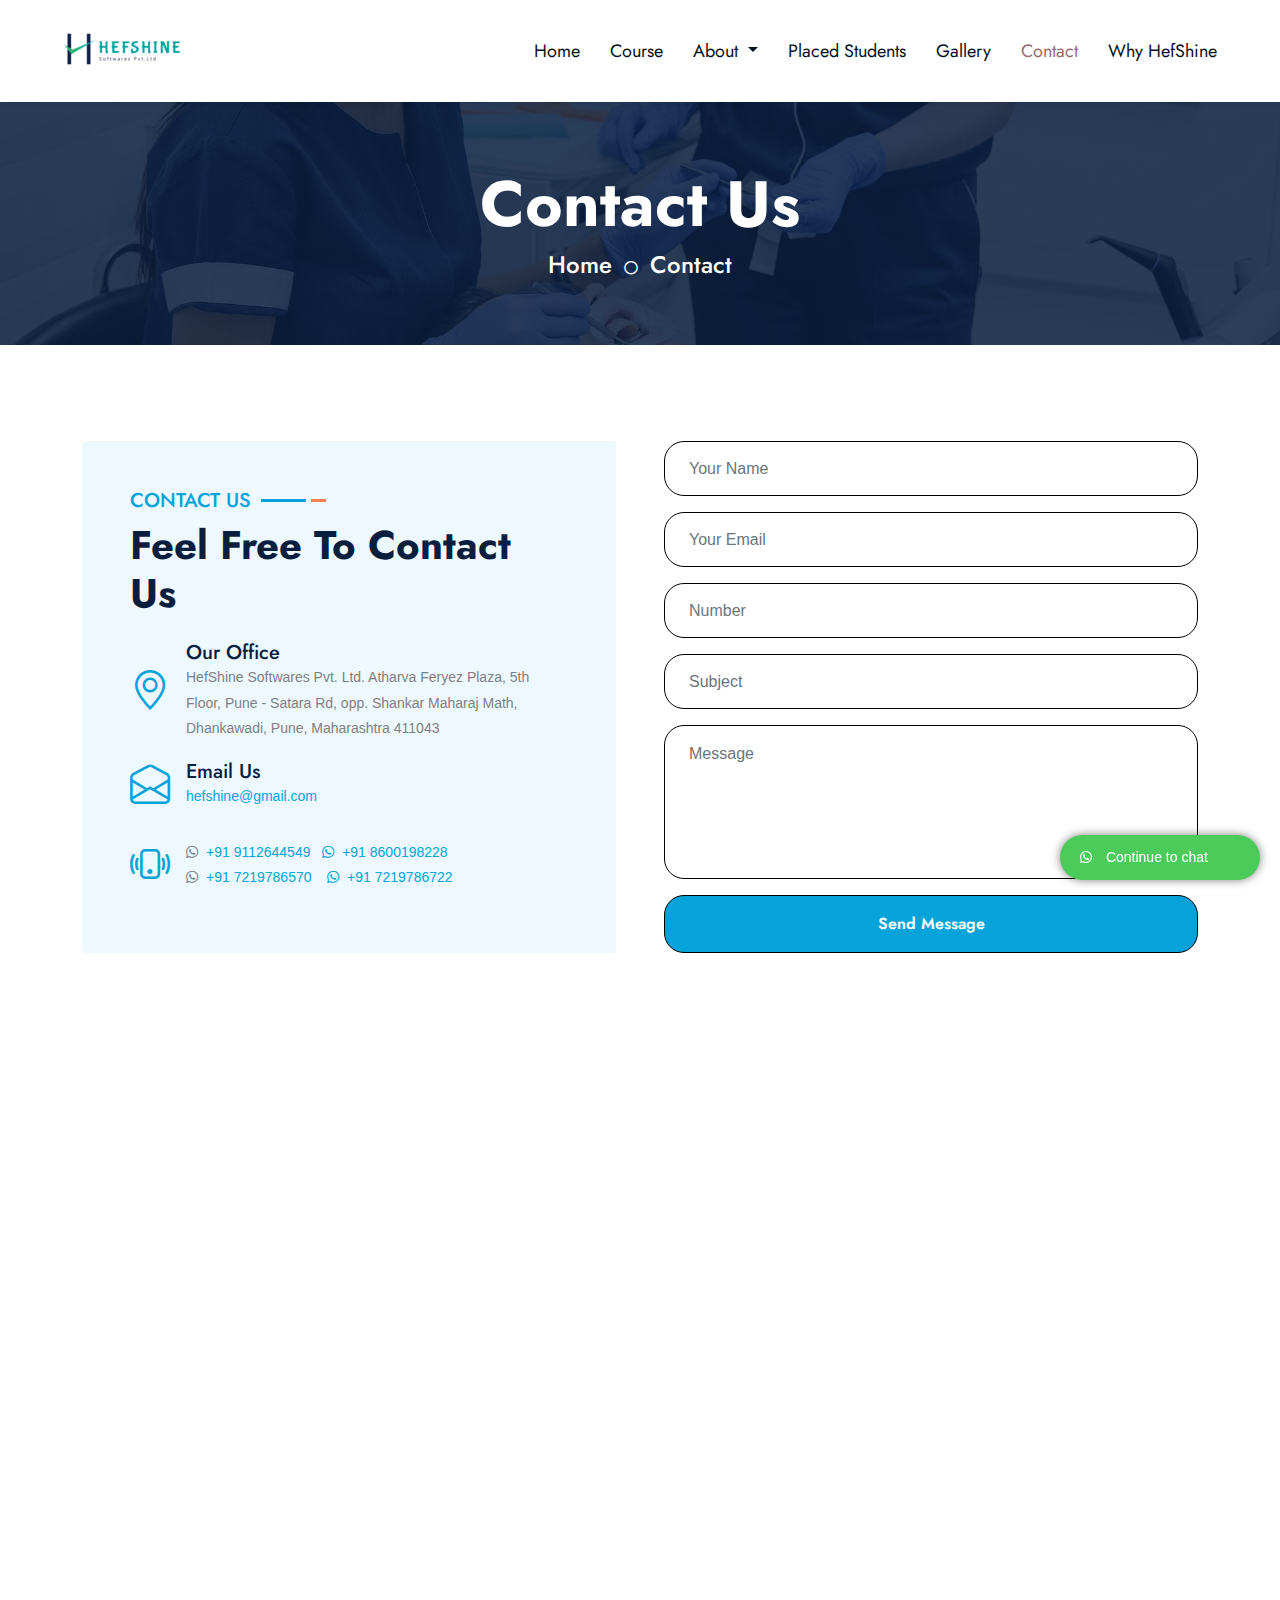
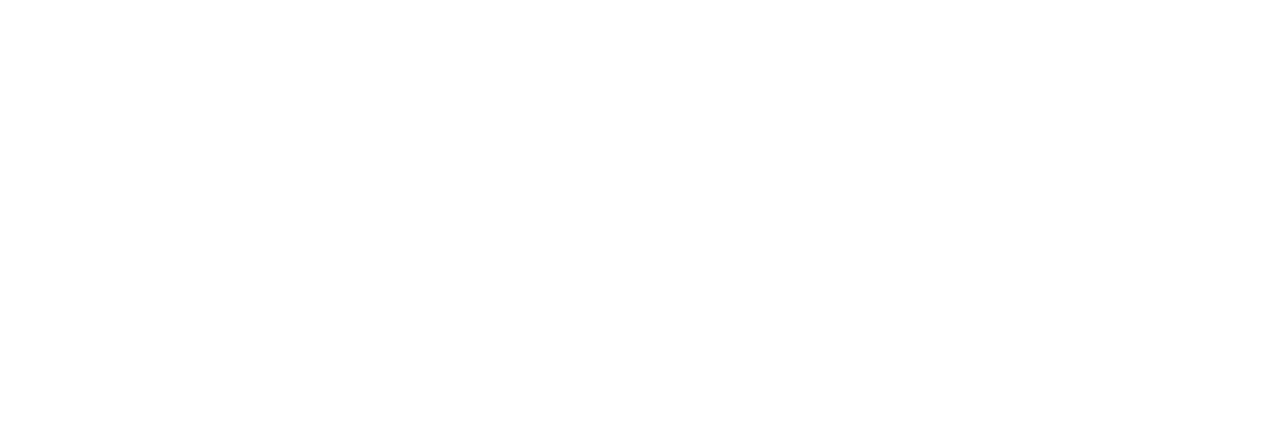
<file: contact.html>
<!DOCTYPE html>
<html lang="en">

<head>
    <title>Hefshine Software Classes</title>
    <meta content="width=device-width, initial-scale=1.0" name="viewport">
    <meta name="keywords"
        content="full stack development, Angular, Spring, software development classes, Pune,app development">

    <meta name="description"
        content="HefShine Academy offers comprehensive full stack development courses in Pune. Learn Angular,Springboot, and more with our expert instructors.">


    <!-- Favicon -->
    <link href="./img/favicon.ico" rel="icon">

    <!-- Google Web Fonts -->
    <link rel="preconnect" href="https://fonts.gstatic.com">
    <link
        href="https://fonts.googleapis.com/css2?family=Jost:wght@500;600;700&family=Open+Sans:wght@400;600&display=swap"
        rel="stylesheet">

    <!-- Icon Font Stylesheet -->
    <link href="https://cdnjs.cloudflare.com/ajax/libs/font-awesome/5.10.0/css/all.min.css" rel="stylesheet">
    <link href="https://cdn.jsdelivr.net/npm/bootstrap-icons@1.4.1/font/bootstrap-icons.css" rel="stylesheet">

    <!-- Libraries Stylesheet -->
    <link href="lib/owlcarousel/assets/owl.carousel.min.css" rel="stylesheet">
    <link href="lib/animate/animate.min.css" rel="stylesheet">
    <link href="lib/tempusdominus/css/tempusdominus-bootstrap-4.min.css" rel="stylesheet" />
    <link href="lib/twentytwenty/twentytwenty.css" rel="stylesheet" />

    <!-- Customized Bootstrap Stylesheet -->
    <link href="css/bootstrap.min.css" rel="stylesheet">

    <!-- Template Stylesheet -->
    <link href="css/style.css" rel="stylesheet">
</head>

<body>
    <!-- Spinner Start -->
    <div id="spinner"
        class="show bg-white position-fixed translate-middle w-100 vh-100 top-50 start-50 d-flex align-items-center justify-content-center">
        <img src="./img/logo 200x100.png" alt="logo">
    </div>
    <!-- Spinner End -->


    <!-- Topbar Start -->
    <!-- <div class="container-fluid bg-light ps-5 pe-0 d-none d-lg-block">
    <div class="row gx-0">
        <div class="col-md-6 text-center mb-2 mb-lg-0">
            <div class="d-inline-flex align-items-center">
                <small class="py-2"><i class="fa fa-map-marker"
                        style="font-size:15px;color:rgb(225, 13, 13); margin-right: 10px;"></i>HefShine Softwares Pvt. Ltd.
                        Atharva Feryez Plaza, 5th Floor, Pune - Satara Rd, opp. Shankar Maharaj Math, Dhankawadi, Pune, Maharashtra 411043</small>
            </div>
        </div>
        <div class="col-md-6 text-center text-lg-end">
            <div class="position-relative d-inline-flex align-items-center bg-primary text-white top-shape px-5">
                <div class="me-3 pe-3 border-end py-2">
                    <p class="m-0"><i class="fa fa-envelope-open me-2"></i>hefshine@gmail.com</p>
                </div>
                <div class="py-2">
                    <p class="m-0"><i class="fa fa-phone-alt me-2"></i>+91 9112644549</p>
                </div>
            </div>
        </div>
    </div>
</div> -->
    <!-- Topbar End -->

    <!-- Navbar Start -->
    <nav class="navbar navbar-expand-lg bg-white navbar-light shadow-sm px-5 py-3 py-lg-0">
        <a href="index.html" class="navbar-brand p-0">
            <img src="./img/logo resixze.png" alt="logo">
        </a>
        <button class="navbar-toggler" type="button" data-bs-toggle="collapse" data-bs-target="#navbarCollapse">
            <span class="navbar-toggler-icon"></span>
        </button>
        <div class="collapse navbar-collapse" id="navbarCollapse">
            <div class="navbar-nav ms-auto py-0">
                <a href="index.html" class="nav-item nav-link" style="color: #051225; !important">Home</a>
                <a href="./Cources.html" class="nav-item nav-link" style="color: #051225; !important">Course</a>
                <div class="nav-item dropdown">
                    <a class="nav-link dropdown-toggle" href="#" id="aboutDropdown" role="button"
                        data-bs-toggle="dropdown" aria-expanded="false" style="color: #051225; !important">
                        About
                    </a>
                    <ul class="dropdown-menu" aria-labelledby="aboutDropdown">
                        <li><a class="dropdown-item" href="about.html" style="color: #051225; !important">About Us</a>
                        </li>
                        <li><a class="dropdown-item" href="mision_and_vision.html"
                                style="color: #051225; !important">Mission & Vision</a></li>
                    </ul>
                </div>
                <a href="placement.html" class="nav-item nav-link" style="color: #051225; !important">Placed
                    Students</a>
                <a href="./gallery.html" class="nav-item nav-link" style="color: #051225; !important">Gallery</a>
                <a href="contact.html" class="nav-item nav-link" style="color: #976e6e; !important">Contact</a>
                <a href="appointment.html" class="nav-item nav-link" style="color: #051225; !important">Why HefShine</a>
            </div>
            <!-- <a href="appointment.html" class="btn py-2 px-4 ms-2" style="color: #051225; !important">Why HefShine</a> -->
        </div>
    </nav>
    <!-- Navbar End -->

    <!-- Full Screen Search Start -->
    <div class="modal fade" id="searchModal" tabindex="-1">
        <div class="modal-dialog modal-fullscreen">
            <div class="modal-content" style="background: rgba(9, 30, 62, .7);">
                <div class="modal-header border-0">
                    <button type="button" class="btn bg-white btn-close" data-bs-dismiss="modal"
                        aria-label="Close"></button>
                </div>
                <div class="modal-body d-flex align-items-center justify-content-center">
                    <div class="input-group" style="max-width: 600px;">
                        <input type="text" class="form-control bg-transparent border-primary p-3"
                            placeholder="Type search keyword">
                        <button class="btn btn-primary px-4"><i class="bi bi-search"></i></button>
                    </div>
                </div>
            </div>
        </div>
    </div>
    <!-- Full Screen Search End -->


    <!-- Hero Start -->
    <div class="container-fluid bg-primary py-5 hero-header mb-5">
        <div class="row py-3">
            <div class="col-12 text-center">
                <h1 class="display-3 text-white animated zoomIn">Contact Us</h1>
                <a href="" class="h4 text-white">Home</a>
                <i class="far fa-circle text-white px-2"></i>
                <a href="" class="h4 text-white">Contact</a>
            </div>
        </div>
    </div>
    <!-- Hero End -->


    <!-- Contact Start -->
    <div class="container-fluid py-5">
        <div class="container">
            <div class="row g-5">
                <div class="col-xl-6 col-lg-6 wow slideInUp" data-wow-delay="0.1s">
                    <div class="bg-light rounded h-100 p-5">
                        <div class="section-title">
                            <h5 class="position-relative d-inline-block text-primary text-uppercase">Contact Us</h5>
                            <h1 class="display-6 mb-4">Feel Free To Contact Us</h1>
                        </div>
                        <div class="d-flex align-items-center mb-2">
                            <i class="bi bi-geo-alt fs-1 text-primary me-3"></i>
                            <div class="text-start">
                                <h5 class="mb-0">Our Office</h5>
                                <span>HefShine Softwares Pvt. Ltd.
                                    Atharva Feryez Plaza, 5th Floor, Pune - Satara Rd, opp. Shankar Maharaj Math,
                                    Dhankawadi, Pune, Maharashtra 411043</span>
                            </div>
                        </div>
                        <div class="d-flex align-items-center mb-2">
                            <i class="bi bi-envelope-open fs-1 text-primary me-3"></i>
                            <div class="text-start">
                                <h5 class="mb-0">Email Us</h5>
                                <a href="mailto:hefshine@gmail.com">
                                    <span>hefshine@gmail.com</span>
                                </a>
                            </div>
                        </div>
                        <div class="d-flex align-items-center">
                            <i class="bi bi-phone-vibrate fs-1 text-primary me-3"></i>
                            <div class="text-start">
                                <p class="mb-0"><i class="fab fa-whatsapp text-black me-2"></i><a
                                        href="tel:+919112644549"><span class="phone-number">+91
                                            9112644549</span></a>&nbsp; &nbsp;<a href="tel:+918600198228"><span
                                            class="phone-number"><i class="fab fa-whatsapp text-black me-2"></i>+91
                                            8600198228</span></a></p>
                                <p class="mb-0"><i class="fab fa-whatsapp text-black me-2"></i><a
                                        href="tel:+917219786570"><span class="phone-number">+91
                                            7219786570</span></a>&nbsp; &nbsp; <a href="tel:+917219786722"><span
                                            class="phone-number"><i class="fab fa-whatsapp text-black me-2"></i>+91
                                            7219786722</span></a></p>

                            </div>
                        </div>
                    </div>

                </div>
                <div class="col-xl-6 col-lg-6 wow slideInUp" data-wow-delay="0.3s">
                    <form action="contact_form_handler.php" method="post">
                        <div class="row g-3">
                            <div class="col-12">
                                <input type="text" class="form-control px-4" placeholder="Your Name" name="name"
                                    id="name"
                                    style="height: 55px; background-color: transparent; border: 1px solid #000; border-radius: 20px;">
                            </div>
                            <div class="col-12">
                                <input type="email" class="form-control px-4" placeholder="Your Email" name="email"
                                    id="email" style="height: 55px; border: 1px solid #000; border-radius: 20px;">
                            </div>
                            <div class="col-12">
                                <input type="number" class="form-control px-4" placeholder="Number"
                                    style="height: 55px; border: 1px solid #000; border-radius: 20px;">
                            </div>
                            <div class="col-12">
                                <input type="text" class="form-control px-4" placeholder="Subject" name="subject"
                                    id="subject" style="height: 55px; border: 1px solid #000; border-radius: 20px;">
                            </div>
                            <div class="col-12">
                                <textarea class="form-control px-4 py-3" rows="5" placeholder="Message" name="message"
                                    id="message" style="border: 1px solid #000; border-radius: 20px;"></textarea>
                            </div>
                            <div class="col-12">
                                <button class="btn btn-primary w-100 py-3" type="submit"
                                    style="border: 1px solid #000; border-radius: 20px;">Send Message</button>
                            </div>

                        </div>
                    </form>
                </div>
                <div class="col-xl-12 col-lg-12 wow slideInUp" data-wow-delay="0.6s">
                    <iframe
                        src="https://www.google.com/maps/embed?pb=!1m14!1m8!1m3!1d7568.603859094575!2d73.85695!3d18.469978!3m2!1i1024!2i768!4f13.1!3m3!1m2!1s0x3bc2eb2005244527%3A0xd57368a39eb42be4!2sHefShine%20Softwares!5e0!3m2!1sen!2sin!4v1712914861499!5m2!1sen!2sin"
                        width="100%" height="400" style="border:0;" allowfullscreen="" loading="lazy"
                        referrerpolicy="no-referrer-when-downgrade"></iframe>
                </div>
            </div>
        </div>
    </div>
    <!-- Contact End -->


    <!-- Newsletter Start -->
    <div class="container-fluid position-relative pt-5 wow fadeInUp" data-wow-delay="0.1s" style="z-index: 1;">
        <div class="container">
            <div class="bg-primary p-5">
                <form class="mx-auto" style="max-width: 600px;">
                    <div class="input-group">
                        <input type="text" class="form-control border-white p-3" placeholder="Your Email">
                        <button class="btn btn-dark px-4">Sign Up</button>
                    </div>
                </form>
            </div>
        </div>
    </div>
    <!-- Newsletter End -->

    <!-- Footer Start -->
    <div class="container-fluid bg-dark text-light wow fadeInUp" data-wow-delay="0.3s" style="margin-top: 50px;">
        <div class="container pt-5">
            <div class="row g-5 pt-4">
                <div class="col-md-4">
                    <h3 class="text-white mb-3">Quick Links</h3>
                    <div class="d-flex flex-column justify-content-start">
                        <!-- Home -->
                        <a class="text-light mb-2" href="./index.html">
                            <i class="fas fa-home me-1"></i>
                            Home
                        </a>

                        <!-- About Us -->
                        <a class="text-light mb-2" href="./about.html">
                            <i class="fas fa-info-circle me-1"></i>
                            About Us
                        </a>

                        <!-- Course -->
                        <a class="text-light mb-2" href="./Cources.html">
                            <i class="fas fa-book me-1"></i>
                            Course
                        </a>

                        <!-- Placed Students -->
                        <a class="text-light mb-2" href="./placement.html">
                            <i class="fas fa-graduation-cap me-1"></i>
                            Placed Students
                        </a>

                        <!-- Contact Us -->
                        <a class="text-light" href="./contact.html">
                            <i class="fas fa-envelope me-1"></i>
                            Contact Us
                        </a>
                        <div class="d-flex">
                            <a class="btn me-2 linkedin-btn" href="#" style="width: 50px; height: 50px;">
                                <i class="fab fa-linkedin-in text-white" style="font-size: 24px;"></i>
                                <!-- Solid LinkedIn icon -->
                            </a>
                            <a class="btn me-2 linkedin-btn"
                                href="https://www.facebook.com/profile.php?id=61550973657870"
                                style="width: 50px; height: 50px;">
                                <i class="fab fa-facebook-f text-white" style="font-size: 24px;"></i>
                                <!-- Solid Facebook icon -->
                            </a>
                            <a class="btn me-2 linkedin-btn" href="https://www.instagram.com/hefshinesoftwares/"
                                style="width: 50px; height: 50px;">
                                <i class="fab fa-instagram text-white" style="font-size: 24px;"></i>
                                <!-- Solid Instagram icon -->
                            </a>
                            <a class="btn me-2 linkedin-btn" href="#" style="width: 50px; height: 50px;">
                                <i class="fab fa-youtube text-white" style="font-size: 24px;"></i>
                                <!-- Solid YouTube icon -->
                            </a>
                        </div>

                    </div>

                </div>

                <div class="col-md-4">
                    <h3 class="text-white mb-3">Get In Touch</h3>
                    <p class="mb-2"><i class="fas fa-map-marker-alt text-white me-2 text-white"></i>HefShine
                        Softwares Pvt. Ltd. Atharva Feryez Plaza, 5th Floor, Pune - Satara Rd, opp. Shankar
                        Maharaj Math, Dhankawadi, Pune, Maharashtra 411043</p>
                    <p class="mb-2"><i class="fas fa-envelope text-white me-2 text-white"></i>hefshine@gmail.com</p>
                    <div class="phone-numbers">
                        <p class="mb-0"><i class="fab fa-whatsapp text-white me-2 text-white"></i><a
                                href="tel:+919112644549"><span class="phone-number">+91
                                    9112644549</span></a>&nbsp; &nbsp;<a href="tel:+918600198228"><span
                                    class="phone-number"><i class="fab fa-whatsapp text-white me-2 text-white"></i>+91
                                    8600198228</span></a></p>
                        <p class="mb-0"><i class="fab fa-whatsapp text-white me-2 text-white"></i><a
                                href="tel:+917219786570"><span class="phone-number">+91
                                    7219786570</span></a>&nbsp; &nbsp; <a href="tel:+917219786722"><span
                                    class="phone-number"><i class="fab fa-whatsapp text-white me-2 text-white"></i>+91
                                    7219786722</span></a></p>
                    </div>
                </div>

                <style>
                    .phone-numbers .phone-number {
                        color: white;
                        /* Set the color of phone numbers to white */
                        text-decoration: none;
                        /* Remove underline from phone number links */
                    }
                </style>
                <!-- GALLERY -->
                <div class="col-lg-3 col-md-6">
                    <h4 class="text-white mb-3">Gallery</h4>
                    <div class="row g-2 pt-2">
                        <div class="col-4">
                            <img class="img-fluid bg-light p-1" src="./img/Gallery/Gallery  (11).jpeg" alt=""
                                loading="lazy">
                        </div>
                        <div class="col-4">
                            <img class="img-fluid bg-light p-1" src="./img/Gallery/Gallery  (18).jpeg" alt=""
                                loading="lazy">
                        </div>
                        <div class="col-4">
                            <img class="img-fluid bg-light p-1" src="./img/Gallery/Gallery  (10).jpeg" alt=""
                                loading="lazy">
                        </div>
                        <div class="col-4">
                            <img class="img-fluid bg-light p-1" src="./img/Gallery/Gallery  (20).jpeg" alt=""
                                loading="lazy">
                        </div>
                        <div class="col-4">
                            <img class="img-fluid bg-light p-1" src="./img/Gallery/Gallery  (17).jpeg" alt=""
                                loading="lazy">
                        </div>
                        <div class="col-4">
                            <img class="img-fluid bg-light p-1" src="./img/Gallery/Gallery  (35).jpeg" alt=""
                                loading="lazy">
                        </div>
                        <a class="btn btn-primary" href="./gallery.html" id="all_buttons"
                            style="height: 35px; width: 100px; border-radius: 20PX; background-color:#06BBCC;">More</a>
                    </div>
                </div>
                <!-- GALLERY END-->
            </div>
        </div>
    </div>
    </div>
    <!-- <div class="container-fluid text-light py-4" style="background: #051225;">
 <div class="container">
     <div class="row g-0">
         <div class="col-md-6 text-md-start">
             <p class="mb-md-0">&copy; <a class="text-white border-bottom" href="#">HefShine</a>. All
                 Rights
                 Reserved.</p>
         </div>
     </div>
 </div>
</div> -->
    <!-- Footer End -->

    <!-- whats app button start  -->
    <a href="https://wa.me/+919112644549" target="_blank" id="whatsapp-button"
        style="position: fixed; bottom: 20px; right: 20px; width: 200px; background-color: #4bcc5a; border-radius: 30px; color: white; text-decoration: none; padding: 10px 20px; box-shadow: 0px 0px 10px rgba(0, 0, 0, 0.5); z-index: 1000; transition: transform 0.3s;"
        onmouseover="this.style.transform='scale(0.9)'" onmouseout="this.style.transform='scale(1)'">
        <i class="fab fa-whatsapp" style="margin-right: 10px;"></i> Continue to chat
    </a>
    <!-- whats app button end -->

    <!-- Back to Top -->
    <a href="#" class="btn btn-lg btn-primary btn-lg-square back-to-top"
        style="margin-bottom:30px; background-color: #06BBCC;"><i class="bi bi-arrow-up"></i></a>

    <!-- JavaScript Libraries -->
    <script src="https://code.jquery.com/jquery-3.4.1.min.js"></script>
    <script src="https://cdn.jsdelivr.net/npm/bootstrap@5.0.0/dist/js/bootstrap.bundle.min.js"></script>
    <script src="lib/wow/wow.min.js"></script>
    <script src="lib/easing/easing.min.js"></script>
    <script src="lib/waypoints/waypoints.min.js"></script>
    <script src="lib/owlcarousel/owl.carousel.min.js"></script>
    <script src="lib/tempusdominus/js/moment.min.js"></script>
    <script src="lib/tempusdominus/js/moment-timezone.min.js"></script>
    <script src="lib/tempusdominus/js/tempusdominus-bootstrap-4.min.js"></script>
    <script src="lib/twentytwenty/jquery.event.move.js"></script>
    <script src="lib/twentytwenty/jquery.twentytwenty.js"></script>

    <!-- Template Javascript -->
    <script src="js/main.js"></script>
</body>

</html>
</file>
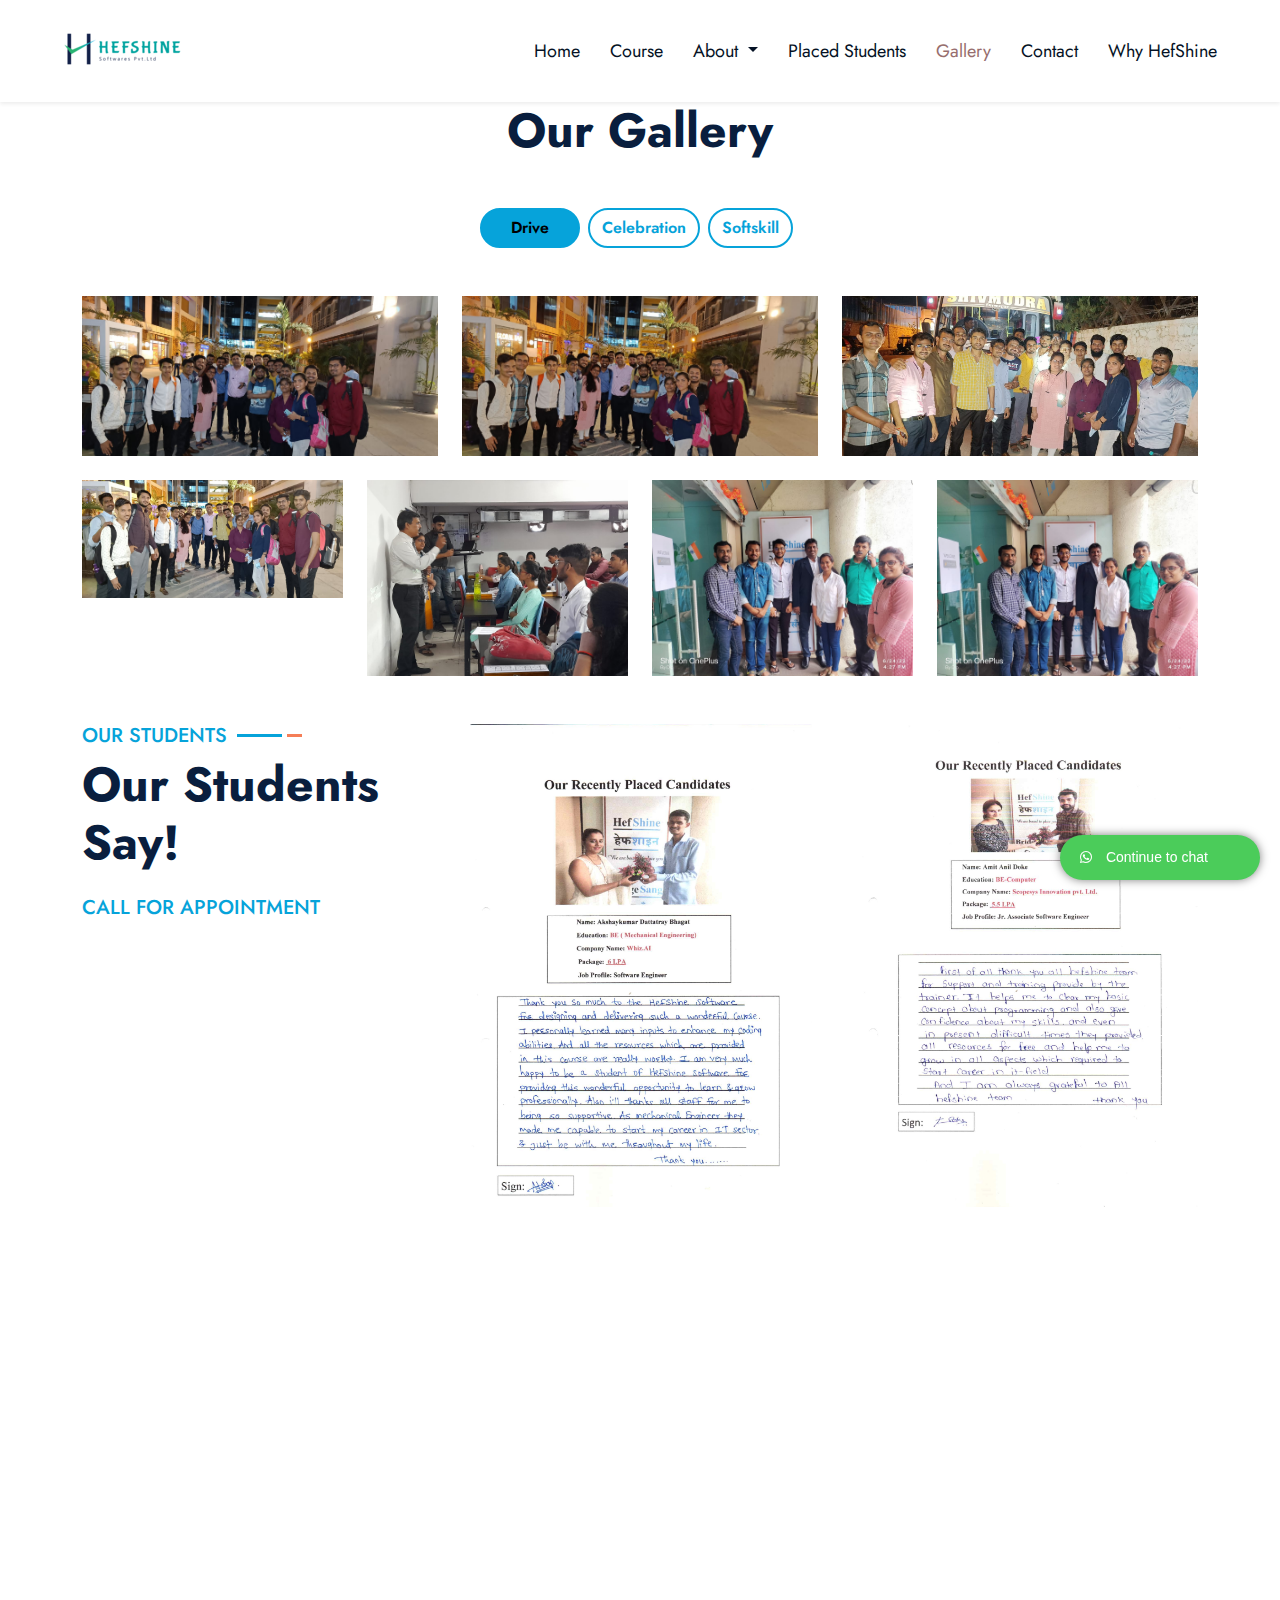
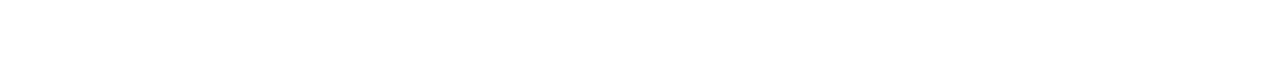
<file: gallery.html>
<!DOCTYPE html>
<html lang="en">

<head>
    <meta charset="utf-8">
    <title>Hefshine Software Classes</title>
    <meta content="width=device-width, initial-scale=1.0" name="viewport">
    <meta name="keywords"
        content="full stack development, Angular, Spring, software development classes, Pune,app development">

    <meta name="description"
        content="HefShine Academy offers comprehensive full stack development courses in Pune. Learn Angular,Springboot, and more with our expert instructors.">


    <!-- Favicon -->
    <link href="./img/favicon.ico" rel="icon">

    <!-- Google Web Fonts -->
    <link rel="preconnect" href="https://fonts.gstatic.com">
    <link
        href="https://fonts.googleapis.com/css2?family=Jost:wght@500;600;700&family=Open+Sans:wght@400;600&display=swap"
        rel="stylesheet">

    <!-- Icon Font Stylesheet -->
    <link href="https://cdnjs.cloudflare.com/ajax/libs/font-awesome/5.10.0/css/all.min.css" rel="stylesheet">
    <link href="https://cdn.jsdelivr.net/npm/bootstrap-icons@1.4.1/font/bootstrap-icons.css" rel="stylesheet">

    <!-- Libraries Stylesheet -->
    <link href="lib/owlcarousel/assets/owl.carousel.min.css" rel="stylesheet">
    <link href="lib/animate/animate.min.css" rel="stylesheet">
    <link href="lib/tempusdominus/css/tempusdominus-bootstrap-4.min.css" rel="stylesheet" />
    <link href="lib/twentytwenty/twentytwenty.css" rel="stylesheet" />

    <!-- Customized Bootstrap Stylesheet -->
    <link href="css/bootstrap.min.css" rel="stylesheet">

    <!-- Template Stylesheet -->
    <link href="css/style.css" rel="stylesheet">
</head>

<body>
    <!-- Spinner Start -->
    <div id="spinner"
        class="show bg-white position-fixed translate-middle w-100 vh-100 top-50 start-50 d-flex align-items-center justify-content-center">
        <img src="./img/logo 200x100.png" alt="logo">
    </div>
    <!-- Spinner End -->


    <!-- Topbar Start -->
    <!-- <div class="container-fluid bg-light ps-5 pe-0 d-none d-lg-block">
    <div class="row gx-0">
        <div class="col-md-6 text-center mb-2 mb-lg-0">
            <div class="d-inline-flex align-items-center">
                <small class="py-2"><i class="fa fa-map-marker"
                        style="font-size:15px;color:rgb(225, 13, 13); margin-right: 10px;"></i>HefShine Softwares Pvt. Ltd.
                        Atharva Feryez Plaza, 5th Floor, Pune - Satara Rd, opp. Shankar Maharaj Math, Dhankawadi, Pune, Maharashtra 411043</small>
            </div>
        </div>
        <div class="col-md-6 text-center text-lg-end">
            <div class="position-relative d-inline-flex align-items-center bg-primary text-white top-shape px-5">
                <div class="me-3 pe-3 border-end py-2">
                    <p class="m-0"><i class="fa fa-envelope-open me-2"></i>hefshine@gmail.com</p>
                </div>
                <div class="py-2">
                    <p class="m-0"><i class="fa fa-phone-alt me-2"></i>+91 9112644549</p>
                </div>
            </div>
        </div>
    </div>
</div> -->
    <!-- Topbar End -->

    <!-- Navbar Start -->
    <nav class="navbar navbar-expand-lg bg-white navbar-light shadow-sm px-5 py-3 py-lg-0">
        <a href="index.html" class="navbar-brand p-0">
            <img src="./img/logo resixze.png" alt="logo">
        </a>
        <button class="navbar-toggler" type="button" data-bs-toggle="collapse" data-bs-target="#navbarCollapse">
            <span class="navbar-toggler-icon"></span>
        </button>
        <div class="collapse navbar-collapse" id="navbarCollapse">
            <div class="navbar-nav ms-auto py-0">
                <a href="index.html" class="nav-item nav-link" style="color: #051225; !important">Home</a>
                <a href="./Cources.html" class="nav-item nav-link" style="color: #051225; !important">Course</a>
                <div class="nav-item dropdown">
                    <a class="nav-link dropdown-toggle" href="#" id="aboutDropdown" role="button"
                        data-bs-toggle="dropdown" aria-expanded="false" style="color: #051225; !important">
                        About
                    </a>
                    <ul class="dropdown-menu" aria-labelledby="aboutDropdown">
                        <li><a class="dropdown-item" href="about.html" style="color: #051225; !important">About Us</a>
                        </li>
                        <li><a class="dropdown-item" href="mision_and_vision.html"
                                style="color: #051225; !important">Mission & Vision</a></li>
                    </ul>
                </div>
                <a href="placement.html" class="nav-item nav-link" style="color: #051225; !important">Placed
                    Students</a>
                <a href="./gallery.html" class="nav-item nav-link" style="color: #976e6e; !important">Gallery</a>
                <a href="contact.html" class="nav-item nav-link" style="color: #051225; !important">Contact</a>
                <a href="appointment.html" class="nav-item nav-link" style="color: #051225; !important">Why HefShine</a>
            </div>
            <!-- <a href="appointment.html" class="btn py-2 px-4 ms-2" style="color: #051225; !important">Why HefShine</a> -->
        </div>
    </nav>
    <!-- Navbar End -->


    <!-- Full Screen Search Start -->
    <div class="modal fade" id="searchModal" tabindex="-1">
        <div class="modal-dialog modal-fullscreen">
            <div class="modal-content" style="background: rgba(9, 30, 62, .7);">
                <div class="modal-header border-0">
                    <button type="button" class="btn bg-white btn-close" data-bs-dismiss="modal"
                        aria-label="Close"></button>
                </div>
                <div class="modal-body d-flex align-items-center justify-content-center">
                    <div class="input-group" style="max-width: 600px;">
                        <input type="text" class="form-control bg-transparent border-primary p-3"
                            placeholder="Type search keyword">
                        <button class="btn btn-primary px-4"><i class="bi bi-search"></i></button>
                    </div>
                </div>
            </div>
        </div>
    </div>
    <!-- Full Screen Search End -->
    <!-- Product Start -->
    <div class="container-xxl">
        <div class="container">
            <div class="row g-0 gx-5 align-items-end">
                <div class="col-lg-12">
                    <div class="section-header text-center mx-auto mb-5 wow fadeInUp" data-wow-delay="0.1s"
                        style="max-width: 500px;">
                        <h1 class="display-5 mb-3">Our Gallery</h1>
                    </div>
                </div>
                <div class="col-lg-12 text-center wow slideInRight" data-wow-delay="0.1s">
                    <ul class="nav nav-pills d-inline-flex justify-content-end mb-5">
                        <li class="nav-item me-2">
                            <a class="btn btn-outline-primary border-2 active" data-bs-toggle="pill" href="#tab-1"
                                onclick="hidePesticideButtons()" style="border-radius: 20px; width: 100px;">Drive</a>
                        </li>
                        <li class="nav-item me-2">
                            <a class="btn btn-outline-primary border-2" data-bs-toggle="pill" href="#tab-2"
                                onclick="hidePesticideButtons()"style="border-radius: 20px;">Celebration</a>
                        </li>
                        <li class="nav-item me-2">
                            <a class="btn btn-outline-primary border-2" data-bs-toggle="pill" href="#tab-3"
                                onclick="hidePesticideButtons()" style="border-radius: 20px;">Softskill</a>
                        </li>
                    </ul>
                    <!-- New buttons for Pesticides -->
                </div>

                <script>
                    function togglePesticideButtons() {
                        var pesticideButtons = document.getElementById("pesticideButtons");
                        if (pesticideButtons.style.display === "none") {
                            pesticideButtons.style.display = "block";
                        } else {
                            pesticideButtons.style.display = "none";
                        }
                    }

                    function hidePesticideButtons() {
                        var pesticideButtons = document.getElementById("pesticideButtons");
                        pesticideButtons.style.display = "none";
                    }
                </script>

            </div>

            <div class="tab-content">
                <!-- drive start  -->
                <div id="tab-1" class="tab-pane fade show p-0 active">
                    <div class="row g-4">
                        <div class="col-xl-4 col-lg-4 col-md-6 wow fadeInUp" data-wow-delay="0.1s">
                            <div class="product-item">
                                <div
                                    class="position-relative bg-light overflow-hidden d-flex justify-content-center align-items-center image-container">
                                    <img class="img-fluid" style="width: 100%; height: 100%; object-fit: contain;"
                                        src="Gallery/Drive/D3.jpeg" alt="">
                                </div>
                            </div>
                        </div>
                        <div class="col-xl-4 col-lg-4 col-md-6 wow fadeInUp" data-wow-delay="0.1s">
                            <div class="product-item">
                                <div
                                    class="position-relative bg-light overflow-hidden d-flex justify-content-center align-items-center image-container">
                                    <img class="img-fluid" style="width: 100%; height: 100%; object-fit: contain;"
                                        src="Gallery/Drive/D4.jpeg" alt="">
                                </div>
                            </div>
                        </div>
                        <div class="col-xl-4 col-lg-4 col-md-6 wow fadeInUp" data-wow-delay="0.1s">
                            <div class="product-item">
                                <div
                                    class="position-relative bg-light overflow-hidden d-flex justify-content-center align-items-center image-container">
                                    <img class="img-fluid" style="width: 100%; height: 100%; object-fit: contain;"
                                        src="Gallery/Drive/D5.jpeg" alt="">
                                </div>
                            </div>
                        </div>
                        <div class="col-xl-3 col-lg-4 col-md-6 wow fadeInUp" data-wow-delay="0.1s">
                            <div class="product-item">
                                <div
                                    class="position-relative bg-light overflow-hidden d-flex justify-content-center align-items-center image-container">
                                    <img class="img-fluid" style="width: 100%; height: 100%; object-fit: contain;"
                                        src="Gallery/Drive/D6.jpeg" alt="">
                                </div>
                            </div>
                        </div>
                        <div class="col-xl-3 col-lg-4 col-md-6 wow fadeInUp" data-wow-delay="0.1s">
                            <div class="product-item">
                                <div
                                    class="position-relative bg-light overflow-hidden d-flex justify-content-center align-items-center image-container">
                                    <img class="img-fluid" style="width: 100%; height: 100%; object-fit: contain;"
                                        src="Gallery/Drive/D12.jpeg" alt="">
                                </div>
                            </div>
                        </div>
                        <div class="col-xl-3 col-lg-4 col-md-6 wow fadeInUp" data-wow-delay="0.1s">
                            <div class="product-item">
                                <div
                                    class="position-relative bg-light overflow-hidden d-flex justify-content-center align-items-center image-container">
                                    <img class="img-fluid" style="width: 100%; height: 100%; object-fit: contain;"
                                        src="Gallery/Drive/D13.jpeg" alt="">
                                </div>
                            </div>
                        </div>
                        <div class="col-xl-3 col-lg-4 col-md-6 wow fadeInUp" data-wow-delay="0.1s">
                            <div class="product-item">
                                <div
                                    class="position-relative bg-light overflow-hidden d-flex justify-content-center align-items-center image-container">
                                    <img class="img-fluid" style="width: 100%; height: 100%; object-fit: contain;"
                                        src="Gallery/Drive/D14.jpeg" alt="">
                                </div>
                            </div>
                        </div>
                        <!-- <div class="col-xl-3 col-lg-4 col-md-6 wow fadeInUp" data-wow-delay="0.1s">
                            <div class="product-item">
                                <div
                                    class="position-relative bg-light overflow-hidden d-flex justify-content-center align-items-center image-container">
                                    <img class="img-fluid" style="width: 100%; height: 100%; object-fit: contain;"
                                        src="Gallery/Drive/D15.jpeg" alt="">
                                </div>
                            </div>
                        </div> -->
                    </div>
                </div>
                <!--drive end  -->
                <!-- celebration  Start  -->
                <div id="tab-2" class="tab-pane fade show p-0">
                    <div class="row g-4">
                        <!-- <div class="col-xl-3 col-lg-4 col-md-6 wow fadeInUp" data-wow-delay="0.1s">
                            <div class="product-item">
                                <div
                                    class="position-relative bg-light overflow-hidden d-flex justify-content-center align-items-center image-container">
                                    <img class="img-fluid" style="width: 100%; height: 100%; object-fit: contain;"
                                        src="Gallery/Celebration/C5.jpeg" alt="">
                                </div>
                            </div>
                        </div> -->


                        <div class="col-xl-4 col-lg-4 col-md-6 wow fadeInUp" data-wow-delay="0.1s">
                            <div class="product-item">
                                <div
                                    class="position-relative bg-light overflow-hidden d-flex justify-content-center align-items-center image-container">
                                    <img class="img-fluid" style="width: 100%; height: 100%; object-fit: contain;"
                                        src="Gallery/Celebration/C8.jpeg" alt="">
                                </div>
                            </div>
                        </div>

                        <div class="col-xl-4 col-lg-4 col-md-6 wow fadeInUp" data-wow-delay="0.1s">
                            <div class="product-item">
                                <div
                                    class="position-relative bg-light overflow-hidden d-flex justify-content-center align-items-center image-container">
                                    <img class="img-fluid" style="width: 100%; height: 100%; object-fit: contain;"
                                        src="Gallery/Celebration/C11.jpeg" alt="">
                                </div>
                            </div>
                        </div>
                        <div class="col-xl-4 col-lg-4 col-md-6 wow fadeInUp" data-wow-delay="0.1s">
                            <div class="product-item">
                                <div
                                    class="position-relative bg-light overflow-hidden d-flex justify-content-center align-items-center image-container">
                                    <img class="img-fluid" style="width: 100%; height: 100%; object-fit: contain;"
                                        src="Gallery/Celebration/C20.jpeg" alt="">
                                </div>
                            </div>
                        </div>
                        <div class="col-xl-3 col-lg-4 col-md-6 wow fadeInUp" data-wow-delay="0.1s">
                            <div class="product-item">
                                <div
                                    class="position-relative bg-light overflow-hidden d-flex justify-content-center align-items-center image-container">
                                    <img class="img-fluid" style="width: 100%; height: 100%; object-fit: contain;"
                                        src="Gallery/Celebration/C4.jpeg" alt="">
                                </div>
                            </div>
                        </div>
                        <div class="col-xl-3 col-lg-4 col-md-6 wow fadeInUp" data-wow-delay="0.1s">
                            <div class="product-item">
                                <div
                                    class="position-relative bg-light overflow-hidden d-flex justify-content-center align-items-center image-container">
                                    <img class="img-fluid" style="width: 100%; height: 100%; object-fit: contain;"
                                        src="Gallery/Celebration/C1.jpeg" alt="">
                                </div>
                            </div>
                        </div>
                        <div class="col-xl-3 col-lg-4 col-md-6 wow fadeInUp" data-wow-delay="0.1s">
                            <div class="product-item">
                                <div
                                    class="position-relative bg-light overflow-hidden d-flex justify-content-center align-items-center image-container">
                                    <img class="img-fluid" style="width: 100%; height: 100%; object-fit: contain;"
                                        src="Gallery/Celebration/C6.jpeg" alt="">
                                </div>
                            </div>
                        </div>
                        <div class="col-xl-3 col-lg-4 col-md-6 wow fadeInUp" data-wow-delay="0.1s">
                            <div class="product-item">
                                <div
                                    class="position-relative bg-light overflow-hidden d-flex justify-content-center align-items-center image-container">
                                    <img class="img-fluid" style="width: 100%; height: 100%; object-fit: contain;"
                                        src="Gallery/Celebration/C7.jpeg" alt="">
                                </div>
                            </div>
                        </div>
                        <div class="col-xl-4 col-lg-4 col-md-6 wow fadeInUp" data-wow-delay="0.1s">
                            <div class="product-item">
                                <div
                                    class="position-relative bg-light overflow-hidden d-flex justify-content-center align-items-center image-container">
                                    <img class="img-fluid" style="width: 100%; height: 100%; object-fit: contain;"
                                        src="Gallery/Celebration/C2.jpeg" alt="">
                                </div>
                            </div>
                        </div>
                        <div class="col-xl-4 col-lg-4 col-md-6 wow fadeInUp" data-wow-delay="0.1s">
                            <div class="product-item">
                                <div
                                    class="position-relative bg-light overflow-hidden d-flex justify-content-center align-items-center image-container">
                                    <img class="img-fluid" style="width: 100%; height: 100%; object-fit: contain;"
                                        src="Gallery/Celebration/C9.jpeg" alt="">
                                </div>
                            </div>
                        </div>
                        <div class="col-xl-4 col-lg-4 col-md-6 wow fadeInUp" data-wow-delay="0.1s">
                            <div class="product-item">
                                <div
                                    class="position-relative bg-light overflow-hidden d-flex justify-content-center align-items-center image-container">
                                    <img class="img-fluid" style="width: 100%; height: 100%; object-fit: contain;"
                                        src="Gallery/Celebration/C10.jpeg" alt="">
                                </div>
                            </div>
                        </div>
                        <div class="col-xl-3 col-lg-4 col-md-6 wow fadeInUp" data-wow-delay="0.1s">
                            <div class="product-item">
                                <div
                                    class="position-relative bg-light overflow-hidden d-flex justify-content-center align-items-center image-container">
                                    <img class="img-fluid" style="width: 100%; height: 100%; object-fit: contain;"
                                        src="Gallery/Celebration/C3.jpeg" alt="">
                                </div>
                            </div>
                        </div>
                        <div class="col-xl-3 col-lg-4 col-md-6 wow fadeInUp" data-wow-delay="0.1s">
                            <div class="product-item">
                                <div
                                    class="position-relative bg-light overflow-hidden d-flex justify-content-center align-items-center image-container">
                                    <img class="img-fluid" style="width: 100%; height: 100%; object-fit: contain;"
                                        src="Gallery/Celebration/C12.jpeg" alt="">
                                </div>
                            </div>
                        </div>
                        <div class="col-xl-3 col-lg-4 col-md-6 wow fadeInUp" data-wow-delay="0.1s">
                            <div class="product-item">
                                <div
                                    class="position-relative bg-light overflow-hidden d-flex justify-content-center align-items-center image-container">
                                    <img class="img-fluid" style="width: 100%; height: 100%; object-fit: contain;"
                                        src="Gallery/Celebration/C13.jpeg" alt="">
                                </div>
                            </div>
                        </div>
                        <div class="col-xl-3 col-lg-4 col-md-6 wow fadeInUp" data-wow-delay="0.1s">
                            <div class="product-item">
                                <div
                                    class="position-relative bg-light overflow-hidden d-flex justify-content-center align-items-center image-container">
                                    <img class="img-fluid" style="width: 100%; height: 100%; object-fit: contain;"
                                        src="Gallery/Celebration/C14.jpeg" alt="">
                                </div>
                            </div>
                        </div>
                        <div class="col-xl-3 col-lg-4 col-md-6 wow fadeInUp" data-wow-delay="0.1s">
                            <div class="product-item">
                                <div
                                    class="position-relative bg-light overflow-hidden d-flex justify-content-center align-items-center image-container">
                                    <img class="img-fluid" style="width: 100%; height: 100%; object-fit: contain;"
                                        src="Gallery/Celebration/C15.jpeg" alt="">
                                </div>
                            </div>
                        </div>
                        <div class="col-xl-3 col-lg-4 col-md-6 wow fadeInUp" data-wow-delay="0.1s">
                            <div class="product-item">
                                <div
                                    class="position-relative bg-light overflow-hidden d-flex justify-content-center align-items-center image-container">
                                    <img class="img-fluid" style="width: 100%; height: 100%; object-fit: contain;"
                                        src="Gallery/Celebration/C16.jpeg" alt="">
                                </div>
                            </div>
                        </div>
                        <div class="col-xl-3 col-lg-4 col-md-6 wow fadeInUp" data-wow-delay="0.1s">
                            <div class="product-item">
                                <div
                                    class="position-relative bg-light overflow-hidden d-flex justify-content-center align-items-center image-container">
                                    <img class="img-fluid" style="width: 100%; height: 100%; object-fit: contain;"
                                        src="Gallery/Celebration/C17.jpeg" alt="">
                                </div>
                            </div>
                        </div>
                        <div class="col-xl-3 col-lg-4 col-md-6 wow fadeInUp" data-wow-delay="0.1s">
                            <div class="product-item">
                                <div
                                    class="position-relative bg-light overflow-hidden d-flex justify-content-center align-items-center image-container">
                                    <img class="img-fluid" style="width: 100%; height: 100%; object-fit: contain;"
                                        src="Gallery/Celebration/C18.jpeg" alt="">
                                </div>
                            </div>
                        </div>
                        <div class="col-xl-3 col-lg-4 col-md-6 wow fadeInUp" data-wow-delay="0.1s">
                            <div class="product-item">
                                <div
                                    class="position-relative bg-light overflow-hidden d-flex justify-content-center align-items-center image-container">
                                    <img class="img-fluid" style="width: 100%; height: 100%; object-fit: contain;"
                                        src="Gallery/Celebration/C19.jpeg" alt="">
                                </div>
                            </div>
                        </div>
                        <!-- <div class="col-xl-3 col-lg-4 col-md-6 wow fadeInUp" data-wow-delay="0.1s">
                            <div class="product-item">
                                <div
                                    class="position-relative bg-light overflow-hidden d-flex justify-content-center align-items-center image-container">
                                    <img class="img-fluid" style="width: 100%; height: 100%; object-fit: contain;"
                                        src="Gallery/Celebration/C20.jpeg" alt="">
                                </div>
                            </div>
                        </div> -->
                        <div class="col-xl-3 col-lg-4 col-md-6 wow fadeInUp" data-wow-delay="0.1s">
                            <div class="product-item">
                                <div
                                    class="position-relative bg-light overflow-hidden d-flex justify-content-center align-items-center image-container">
                                    <img class="img-fluid" style="width: 100%; height: 100%; object-fit: contain;"
                                        src="Gallery/Celebration/C21.jpeg" alt="">
                                </div>
                            </div>
                        </div>
                        <div class="col-xl-3 col-lg-4 col-md-6 wow fadeInUp" data-wow-delay="0.1s">
                            <div class="product-item">
                                <div
                                    class="position-relative bg-light overflow-hidden d-flex justify-content-center align-items-center image-container">
                                    <img class="img-fluid" style="width: 100%; height: 100%; object-fit: contain;"
                                        src="Gallery/Celebration/C22.jpeg" alt="">
                                </div>
                            </div>
                        </div>
                        <div class="col-xl-3 col-lg-4 col-md-6 wow fadeInUp" data-wow-delay="0.1s">
                            <div class="product-item">
                                <div
                                    class="position-relative bg-light overflow-hidden d-flex justify-content-center align-items-center image-container">
                                    <img class="img-fluid" style="width: 100%; height: 100%; object-fit: contain;"
                                        src="Gallery/Celebration/C23.jpeg" alt="">
                                </div>
                            </div>
                        </div>
                    </div>
                </div>
                <!-- celebration  end -->
                <!-- Soft skill start  -->
                <div id="tab-3" class="tab-pane fade show p-0">
                    <div class="row g-4">

                        <div class="col-xl-3 col-lg-4 col-md-6 wow fadeInUp" data-wow-delay="0.1s">
                            <div class="product-item">
                                <div
                                    class="position-relative bg-light overflow-hidden d-flex justify-content-center align-items-center image-container">
                                    <img class="img-fluid" style="width: 100%; height: 100%; object-fit: contain;"
                                        src="./Gallery/Softskill Sessions/S1.jpeg" alt="">
                                </div>
                            </div>
                        </div>

                        <div class="col-xl-4 col-lg-4 col-md-6 wow fadeInUp" data-wow-delay="0.1s">
                            <div class="product-item">
                                <div
                                    class="position-relative bg-light overflow-hidden d-flex justify-content-center align-items-center image-container">
                                    <img class="img-fluid" style="width: 100%; height: 100%; object-fit: contain;"
                                        src="./Gallery/Softskill Sessions/S6.jpeg" alt="">
                                </div>
                            </div>
                        </div>

                        <div class="col-xl-4 col-lg-4 col-md-6 wow fadeInUp" data-wow-delay="0.1s">
                            <div class="product-item">
                                <div
                                    class="position-relative bg-light overflow-hidden d-flex justify-content-center align-items-center image-container">
                                    <img class="img-fluid" style="width: 100%; height: 100%; object-fit: contain;"
                                        src="./Gallery/Softskill Sessions/S9.jpeg" alt="">
                                </div>
                            </div>
                        </div>

                        <div class="col-xl-3 col-lg-4 col-md-6 wow fadeInUp" data-wow-delay="0.1s">
                            <div class="product-item">
                                <div
                                    class="position-relative bg-light overflow-hidden d-flex justify-content-center align-items-center image-container">
                                    <img class="img-fluid" style="width: 100%; height: 100%; object-fit: contain;"
                                        src="./Gallery/Softskill Sessions/S4.jpeg" alt="">
                                </div>
                            </div>
                        </div>
                        <div class="col-xl-3 col-lg-4 col-md-6 wow fadeInUp" data-wow-delay="0.1s">
                            <div class="product-item">
                                <div
                                    class="position-relative bg-light overflow-hidden d-flex justify-content-center align-items-center image-container">
                                    <img class="img-fluid" style="width: 100%; height: 100%; object-fit: contain;"
                                        src="./Gallery/Softskill Sessions/S5.jpeg" alt="">
                                </div>
                            </div>
                        </div>
                        <div class="col-xl-3 col-lg-4 col-md-6 wow fadeInUp" data-wow-delay="0.1s">
                            <div class="product-item">
                                <div
                                    class="position-relative bg-light overflow-hidden d-flex justify-content-center align-items-center image-container">
                                    <img class="img-fluid" style="width: 100%; height: 100%; object-fit: contain;"
                                        src="./Gallery/Softskill Sessions/S2.jpeg" alt="">
                                </div>
                            </div>
                        </div>
                        <div class="col-xl-3 col-lg-4 col-md-6 wow fadeInUp" data-wow-delay="0.1s">
                            <div class="product-item">
                                <div
                                    class="position-relative bg-light overflow-hidden d-flex justify-content-center align-items-center image-container">
                                    <img class="img-fluid" style="width: 100%; height: 100%; object-fit: contain;"
                                        src="./Gallery/Softskill Sessions/S7.jpeg" alt="">
                                </div>
                            </div>
                        </div>
                        <div class="col-xl-3 col-lg-4 col-md-6 wow fadeInUp" data-wow-delay="0.1s">
                            <div class="product-item">
                                <div
                                    class="position-relative bg-light overflow-hidden d-flex justify-content-center align-items-center image-container">
                                    <img class="img-fluid" style="width: 100%; height: 100%; object-fit: contain;"
                                        src="./Gallery/Softskill Sessions/S8.jpeg" alt="">
                                </div>
                            </div>
                        </div>
                        <div class="col-xl-3 col-lg-4 col-md-6 wow fadeInUp" data-wow-delay="0.1s">
                            <div class="product-item">
                                <div
                                    class="position-relative bg-light overflow-hidden d-flex justify-content-center align-items-center image-container">
                                    <img class="img-fluid" style="width: 100%; height: 100%; object-fit: contain;"
                                        src="./Gallery/Softskill Sessions/S3.jpeg" alt="">
                                </div>
                            </div>
                        </div>
                        <div class="col-xl-3 col-lg-4 col-md-6 wow fadeInUp" data-wow-delay="0.1s">
                            <div class="product-item">
                                <div
                                    class="position-relative bg-light overflow-hidden d-flex justify-content-center align-items-center image-container">
                                    <img class="img-fluid" style="width: 100%; height: 100%; object-fit: contain;"
                                        src="./Gallery/Softskill Sessions/S10.jpeg" alt="">
                                </div>
                            </div>
                        </div>
                        <div class="col-xl-3 col-lg-4 col-md-6 wow fadeInUp" data-wow-delay="0.1s">
                            <div class="product-item">
                                <div
                                    class="position-relative bg-light overflow-hidden d-flex justify-content-center align-items-center image-container">
                                    <img class="img-fluid" style="width: 100%; height: 100%; object-fit: contain;"
                                        src="./Gallery/Softskill Sessions/S11.jpeg" alt="">
                                </div>
                            </div>
                        </div>
                        <div class="col-xl-3 col-lg-4 col-md-6 wow fadeInUp" data-wow-delay="0.1s">
                            <div class="product-item">
                                <div
                                    class="position-relative bg-light overflow-hidden d-flex justify-content-center align-items-center image-container">
                                    <img class="img-fluid" style="width: 100%; height: 100%; object-fit: contain;"
                                        src="./Gallery/Softskill Sessions/S12.jpeg" alt="">
                                </div>
                            </div>
                        </div>
                    </div>
                </div>
                <!-- Soft skill end -->
            </div>
        </div>
    </div>
    <!-- Gallery  End -->
    <!-- place students reviews start  -->
    <div class="container-fluid py-5 wow fadeInUp" data-wow-delay="0.1s">
        <div class="container">
            <div class="row g-5">
                <div class="col-lg-4">
                    <div class="section-title mb-4">
                        <h5 class="position-relative d-inline-block text-primary text-uppercase">OUR STUDENTS</h5>
                        <h1 class="display-5 mb-0">Our Students Say!</h1>
                    </div>

                    <h5 class="text-uppercase text-primary wow fadeInUp" data-wow-delay="0.5s">Call for Appointment</h5>
                    <h3 class="wow fadeInUp text-primary" data-wow-delay="0.6s">
                        <a href="tel:+919112644549" >+91 9112644549</a>
                    </h3>
                    <h3 class="wow fadeInUp text-primary" data-wow-delay="0.6s">
                        <a href="tel:+918600198228" >+91 8600198228</a>
                    </h3>
                    <h3 class="wow fadeInUp text-primary" data-wow-delay="0.6s">
                        <a href="tel:+917219786570" >+91 7219786570</a>
                    </h3>
                    <h3 class="wow fadeInUp text-primary" data-wow-delay="0.6s">
                        <a href="tel:+917219786722" >+91 7219786722</a>
                    </h3>
                </div>
                <div class="col-lg-8">
                    <div class="owl-carousel price-carousel wow zoomIn" data-wow-delay="0.9s">
                        <div class="price-item pb-4">
                            <div class="position-relative">
                                <img class="img-fluid rounded-top"
                                    src="./img/students feedback/Akshaykumar D Bhagat20240412_16223364_page-0001.jpg"
                                    alt="">
                            </div>
                        </div>
                        <div class="price-item pb-4">
                            <div class="position-relative">
                                <img class="img-fluid rounded-top"
                                    src="./img/students feedback/Amit Anil Doke20240412_16254950_page-0001.jpg" alt="">
                            </div>
                        </div>
                        <div class="price-item pb-4">
                            <div class="position-relative">
                                <img class="img-fluid rounded-top"
                                    src="./img/students feedback/Pranav Prasad Dani20240412_16235701_page-0001.jpg"
                                    alt="">
                            </div>
                        </div>
                        <div class="price-item pb-4">
                            <div class="position-relative">
                                <img class="img-fluid rounded-top"
                                    src="./img/students feedback/scancopy20240411_18142853_page-0001.jpg" alt="">
                            </div>
                        </div>
                        <div class="price-item pb-4">
                            <div class="position-relative">
                                <img class="img-fluid rounded-top"
                                    src="./img/students feedback/Yogeshwar Bhende20240412_16290462_page-0001.jpg"
                                    alt="">
                            </div>
                        </div>
                    </div>
                </div>
                <!-- <div style="display: flex; justify-content: center; align-items: center; ">
                <a href="" class="btn btn-primary wow zoomIn" data-wow-delay="0.6s" style="width: 200px;">More placed Students</a> 
            </div> -->
            </div>
        </div>
    </div>
    <!-- place students reviews end -->
    <!-- Footer Start -->
    <div class="container-fluid bg-dark text-light wow fadeInUp" data-wow-delay="0.3s" style="margin-top: 50px;">
        <div class="container pt-5">
            <div class="row g-5 pt-4">
                <div class="col-md-4">
                    <h3 class="text-white mb-3">Quick Links</h3>
                    <div class="d-flex flex-column justify-content-start">
                        <!-- Home -->
                        <a class="text-light mb-2" href="./index.html">
                            <i class="fas fa-home me-1"></i>
                            Home
                        </a>

                        <!-- About Us -->
                        <a class="text-light mb-2" href="./about.html">
                            <i class="fas fa-info-circle me-1"></i>
                            About Us
                        </a>

                        <!-- Course -->
                        <a class="text-light mb-2" href="./Cources.html">
                            <i class="fas fa-book me-1"></i>
                            Course
                        </a>

                        <!-- Placed Students -->
                        <a class="text-light mb-2" href="./placement.html">
                            <i class="fas fa-graduation-cap me-1"></i>
                            Placed Students
                        </a>

                        <!-- Contact Us -->
                        <a class="text-light" href="./contact.html">
                            <i class="fas fa-envelope me-1"></i>
                            Contact Us
                        </a>
                        <div class="d-flex">
                            <a class="btn me-2 linkedin-btn" href="#" style="width: 50px; height: 50px;">
                                <i class="fab fa-linkedin-in text-white" style="font-size: 24px;"></i>
                                <!-- Solid LinkedIn icon -->
                            </a>
                            <a class="btn me-2 linkedin-btn"
                                href="https://www.facebook.com/profile.php?id=61550973657870"
                                style="width: 50px; height: 50px;">
                                <i class="fab fa-facebook-f text-white" style="font-size: 24px;"></i>
                                <!-- Solid Facebook icon -->
                            </a>
                            <a class="btn me-2 linkedin-btn" href="https://www.instagram.com/hefshinesoftwares/"
                                style="width: 50px; height: 50px;">
                                <i class="fab fa-instagram text-white" style="font-size: 24px;"></i>
                                <!-- Solid Instagram icon -->
                            </a>
                            <a class="btn me-2 linkedin-btn" href="#" style="width: 50px; height: 50px;">
                                <i class="fab fa-youtube text-white" style="font-size: 24px;"></i>
                                <!-- Solid YouTube icon -->
                            </a>
                        </div>

                    </div>

                </div>

                <div class="col-md-4">
                    <h3 class="text-white mb-3">Get In Touch</h3>
                    <p class="mb-2"><i class="fas fa-map-marker-alt text-white me-2 text-white"></i>HefShine
                        Softwares Pvt. Ltd. Atharva Feryez Plaza, 5th Floor, Pune - Satara Rd, opp. Shankar
                        Maharaj Math, Dhankawadi, Pune, Maharashtra 411043</p>
                    <p class="mb-2"><i class="fas fa-envelope text-white me-2 text-white"></i>hefshine@gmail.com</p>
                    <div class="phone-numbers">
                        <p class="mb-0"><i class="fab fa-whatsapp text-white me-2 text-white"></i><a
                                href="tel:+919112644549"><span class="phone-number">+91
                                    9112644549</span></a>&nbsp; &nbsp;<a href="tel:+918600198228"><span
                                    class="phone-number"><i class="fab fa-whatsapp text-white me-2 text-white"></i>+91
                                    8600198228</span></a></p>
                        <p class="mb-0"><i class="fab fa-whatsapp text-white me-2 text-white"></i><a
                                href="tel:+917219786570"><span class="phone-number">+91
                                    7219786570</span></a>&nbsp; &nbsp; <a href="tel:+917219786722"><span
                                    class="phone-number"><i class="fab fa-whatsapp text-white me-2 text-white"></i>+91
                                    7219786722</span></a></p>
                    </div>
                </div>

                <style>
                    .phone-numbers .phone-number {
                        color: white;
                        /* Set the color of phone numbers to white */
                        text-decoration: none;
                        /* Remove underline from phone number links */
                    }
                </style>
                <!-- GALLERY -->
                <div class="col-lg-3 col-md-6">
                    <h4 class="text-white mb-3">Gallery</h4>
                    <div class="row g-2 pt-2">
                        <div class="col-4">
                            <img class="img-fluid bg-light p-1" src="./img/Gallery/Gallery  (11).jpeg" alt=""
                                loading="lazy">
                        </div>
                        <div class="col-4">
                            <img class="img-fluid bg-light p-1" src="./img/Gallery/Gallery  (18).jpeg" alt=""
                                loading="lazy">
                        </div>
                        <div class="col-4">
                            <img class="img-fluid bg-light p-1" src="./img/Gallery/Gallery  (10).jpeg" alt=""
                                loading="lazy">
                        </div>
                        <div class="col-4">
                            <img class="img-fluid bg-light p-1" src="./img/Gallery/Gallery  (20).jpeg" alt=""
                                loading="lazy">
                        </div>
                        <div class="col-4">
                            <img class="img-fluid bg-light p-1" src="./img/Gallery/Gallery  (17).jpeg" alt=""
                                loading="lazy">
                        </div>
                        <div class="col-4">
                            <img class="img-fluid bg-light p-1" src="./img/Gallery/Gallery  (35).jpeg" alt=""
                                loading="lazy">
                        </div>
                        <a class="btn btn-primary" href="./gallery.html" id="all_buttons"
                            style="height: 35px; width: 100px; border-radius: 20PX; background-color:#06BBCC;">More</a>
                    </div>
                </div>
                <!-- GALLERY END-->
            </div>
        </div>
    </div>
    </div>
    <!-- Footer End -->
    <!-- whats app button start  -->
    <a href="https://wa.me/+919112644549" target="_blank" id="whatsapp-button"
        style="position: fixed; bottom: 20px; right: 20px; width: 200px; background-color: #4bcc5a; border-radius: 30px; color: white; text-decoration: none; padding: 10px 20px; box-shadow: 0px 0px 10px rgba(0, 0, 0, 0.5); z-index: 1000; transition: transform 0.3s;"
        onmouseover="this.style.transform='scale(0.9)'" onmouseout="this.style.transform='scale(1)'">
        <i class="fab fa-whatsapp" style="margin-right: 10px;"></i> Continue to chat
    </a>
    <!-- whats app button end -->

    <!-- Back to Top -->
    <a href="#" class="btn btn-lg btn-primary btn-lg-square back-to-top"
        style="margin-bottom:30px; background-color: #06BBCC;"><i class="bi bi-arrow-up"></i></a>



    <!-- JavaScript Libraries -->
    <script src="https://code.jquery.com/jquery-3.4.1.min.js"></script>
    <script src="https://cdn.jsdelivr.net/npm/bootstrap@5.0.0/dist/js/bootstrap.bundle.min.js"></script>
    <script src="lib/wow/wow.min.js"></script>
    <script src="lib/easing/easing.min.js"></script>
    <script src="lib/waypoints/waypoints.min.js"></script>
    <script src="lib/owlcarousel/owl.carousel.min.js"></script>
    <script src="lib/tempusdominus/js/moment.min.js"></script>
    <script src="lib/tempusdominus/js/moment-timezone.min.js"></script>
    <script src="lib/tempusdominus/js/tempusdominus-bootstrap-4.min.js"></script>
    <script src="lib/twentytwenty/jquery.event.move.js"></script>
    <script src="lib/twentytwenty/jquery.twentytwenty.js"></script>

    <!-- Template Javascript -->
    <script src="js/main.js"></script>
</body>

</html>
</file>
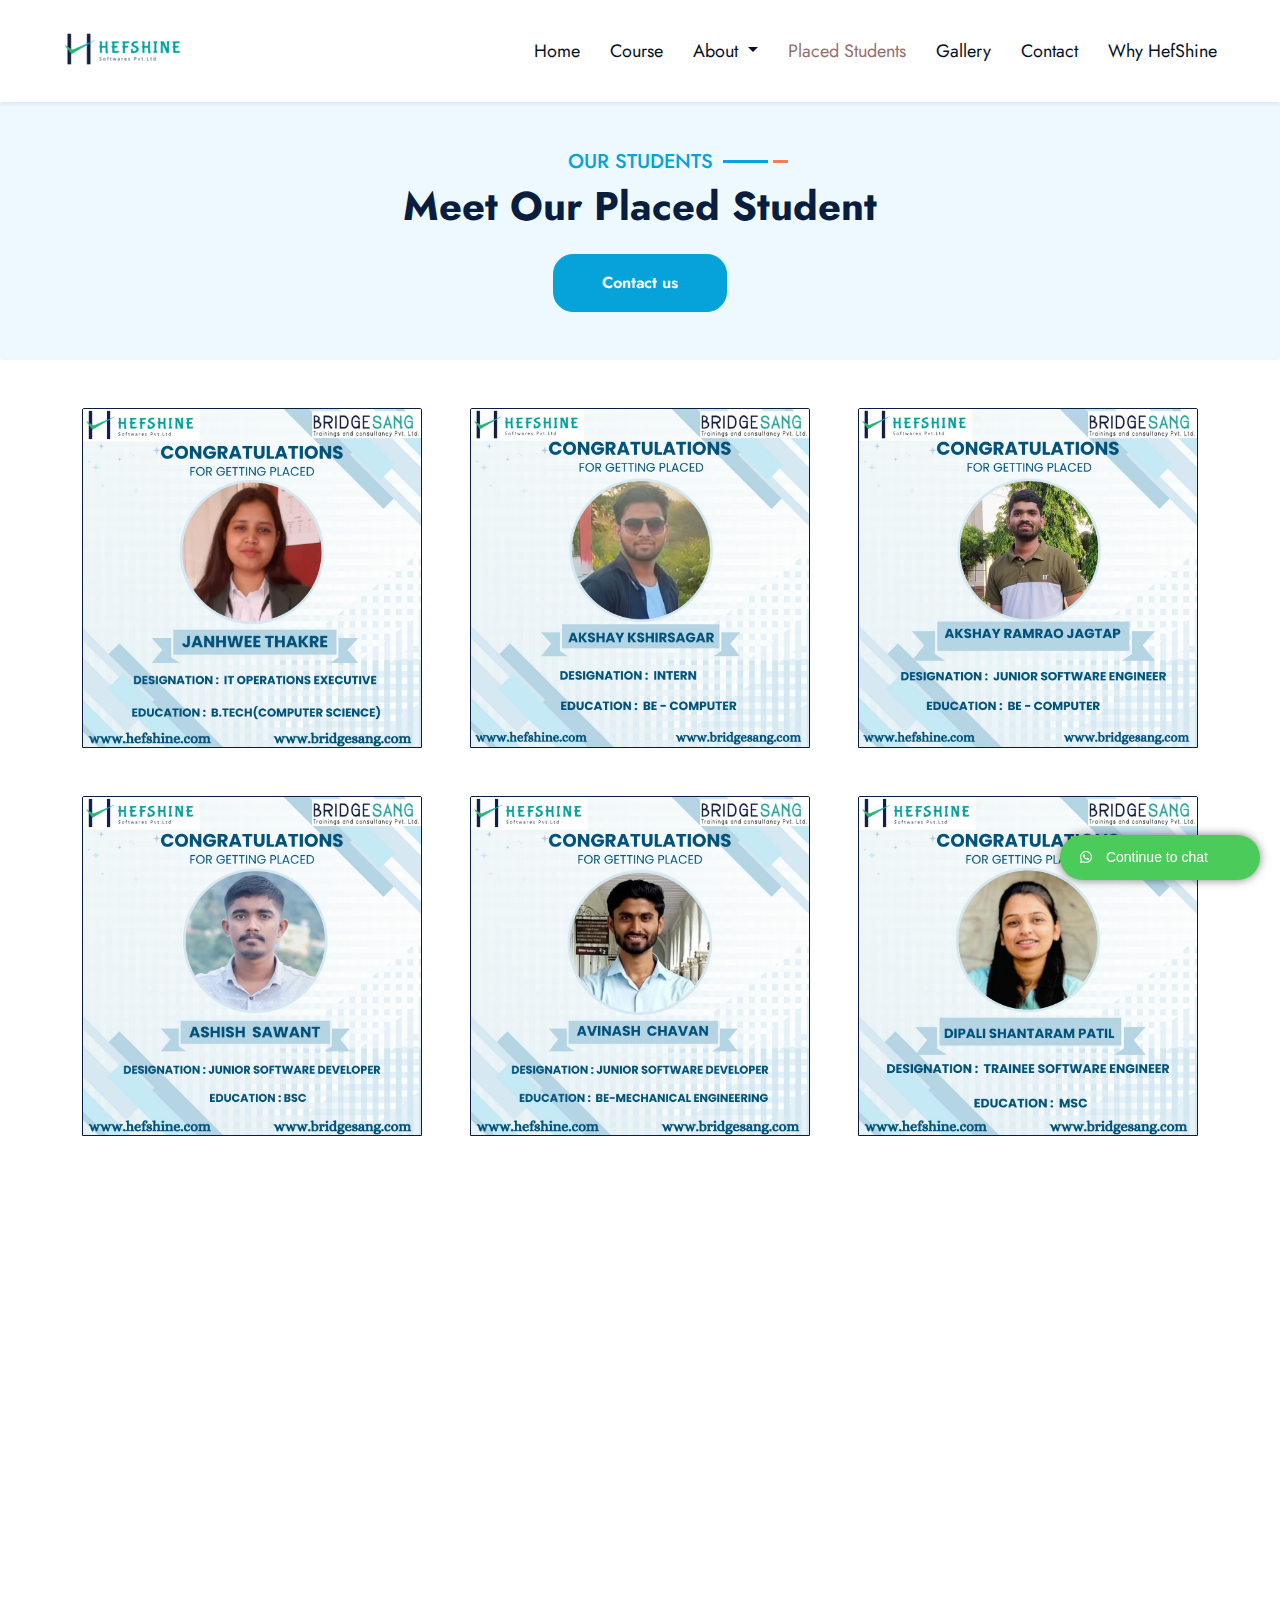
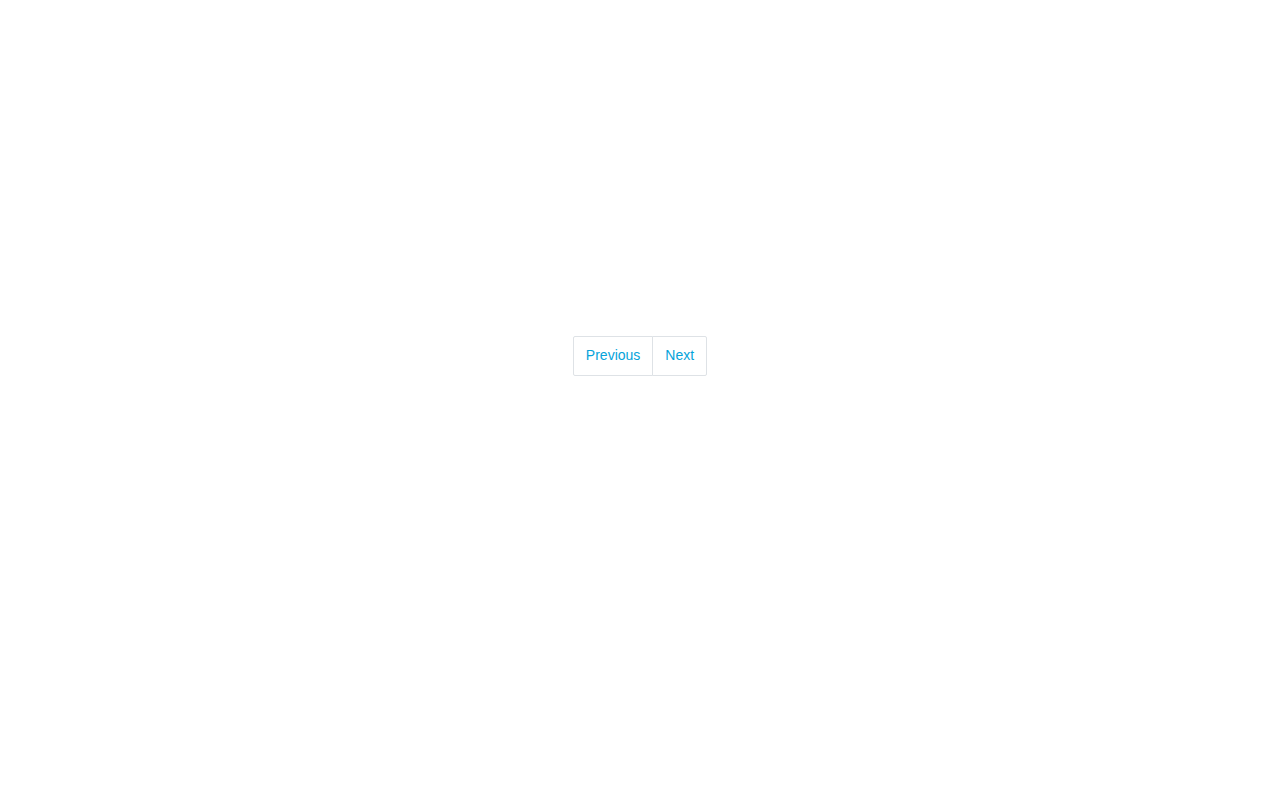
<file: placement.html>
<!DOCTYPE html>
<html lang="en">

<head>
  <title>Hefshine Software Classes</title>
  <meta content="width=device-width, initial-scale=1.0" name="viewport">
  <meta name="keywords"
    content="full stack development, Angular, Spring, software development classes, Pune,app development">

  <meta name="description"
    content="HefShine Academy offers comprehensive full stack development courses in Pune. Learn Angular,Springboot, and more with our expert instructors.">


  <!-- Favicon -->
  <link href="./img/favicon.ico" rel="icon">

  <!-- Google Web Fonts -->
  <link rel="preconnect" href="https://fonts.gstatic.com" />
  <link href="https://fonts.googleapis.com/css2?family=Jost:wght@500;600;700&family=Open+Sans:wght@400;600&display=swap"
    rel="stylesheet" />

  <!-- Icon Font Stylesheet -->
  <link href="https://cdnjs.cloudflare.com/ajax/libs/font-awesome/5.10.0/css/all.min.css" rel="stylesheet" />
  <link href="https://cdn.jsdelivr.net/npm/bootstrap-icons@1.4.1/font/bootstrap-icons.css" rel="stylesheet" />

  <!-- Libraries Stylesheet -->
  <link href="lib/owlcarousel/assets/owl.carousel.min.css" rel="stylesheet" />
  <link href="lib/animate/animate.min.css" rel="stylesheet" />
  <link href="lib/tempusdominus/css/tempusdominus-bootstrap-4.min.css" rel="stylesheet" />
  <link href="lib/twentytwenty/twentytwenty.css" rel="stylesheet" />

  <!-- Customized Bootstrap Stylesheet -->
  <link href="css/bootstrap.min.css" rel="stylesheet" />

  <!-- Template Stylesheet -->
  <link href="css/style.css" rel="stylesheet" />
</head>

<body>
  <!-- Spinner Start -->
  <div id="spinner"
    class="show bg-white position-fixed translate-middle w-100 vh-100 top-50 start-50 d-flex align-items-center justify-content-center">
    <img src="./img/logo 200x100.png" alt="logo">
  </div>
  <!-- Spinner End -->

  <!-- Topbar Start -->
  <!-- <div class="container-fluid bg-light ps-5 pe-0 d-none d-lg-block">
    <div class="row gx-0">
        <div class="col-md-6 text-center mb-2 mb-lg-0">
            <div class="d-inline-flex align-items-center">
                <small class="py-2"><i class="fa fa-map-marker"
                        style="font-size:15px;color:rgb(225, 13, 13); margin-right: 10px;"></i>HefShine Softwares Pvt. Ltd.
                        Atharva Feryez Plaza, 5th Floor, Pune - Satara Rd, opp. Shankar Maharaj Math, Dhankawadi, Pune, Maharashtra 411043</small>
            </div>
        </div>
        <div class="col-md-6 text-center text-lg-end">
            <div class="position-relative d-inline-flex align-items-center bg-primary text-white top-shape px-5">
                <div class="me-3 pe-3 border-end py-2">
                    <p class="m-0"><i class="fa fa-envelope-open me-2"></i>hefshine@gmail.com</p>
                </div>
                <div class="py-2">
                    <p class="m-0"><i class="fa fa-phone-alt me-2"></i>+91 9112644549</p>
                </div>
            </div>
        </div>
    </div>
</div> -->
  <!-- Topbar End -->



  <!-- Navbar Start -->
  <!-- Navbar Start -->
  <nav class="navbar navbar-expand-lg bg-white navbar-light shadow-sm px-5 py-3 py-lg-0">
    <a href="index.html" class="navbar-brand p-0">
      <img src="./img/logo resixze.png" alt="logo">
    </a>
    <button class="navbar-toggler" type="button" data-bs-toggle="collapse" data-bs-target="#navbarCollapse">
      <span class="navbar-toggler-icon"></span>
    </button>
    <div class="collapse navbar-collapse" id="navbarCollapse">
      <div class="navbar-nav ms-auto py-0">
        <a href="index.html" class="nav-item nav-link" style="color: #051225; !important">Home</a>
        <a href="./Cources.html" class="nav-item nav-link" style="color: #051225; !important">Course</a>
        <div class="nav-item dropdown">
          <a class="nav-link dropdown-toggle" href="#" id="aboutDropdown" role="button" data-bs-toggle="dropdown"
            aria-expanded="false" style="color: #051225; !important">
            About
          </a>
          <ul class="dropdown-menu" aria-labelledby="aboutDropdown">
            <li><a class="dropdown-item" href="about.html" style="color: #051225; !important">About Us</a>
            </li>
            <li><a class="dropdown-item" href="mision_and_vision.html" style="color: #051225; !important">Mission &
                Vision</a></li>
          </ul>
        </div>
        <a href="placement.html" class="nav-item nav-link" style="color: #976e6e; !important">Placed
          Students</a>
        <a href="./gallery.html" class="nav-item nav-link" style="color: #051225; !important">Gallery</a>
        <a href="contact.html" class="nav-item nav-link" style="color: #051225; !important">Contact</a>
        <a href="appointment.html" class="nav-item nav-link" style="color: #051225; !important">Why HefShine</a>
      </div>
      <!-- <a href="appointment.html" class="btn py-2 px-4 ms-2" style="color: #051225; !important">Why HefShine</a> -->
    </div>
  </nav>
  <!-- Navbar End -->
  <!-- Navbar End -->

  <!-- Full Screen Search Start -->
  <div class="modal fade" id="searchModal" tabindex="-1">
    <div class="modal-dialog modal-fullscreen">
      <div class="modal-content" style="background: rgba(9, 30, 62, 0.7)">
        <div class="modal-header border-0">
          <button type="button" class="btn bg-white btn-close" data-bs-dismiss="modal" aria-label="Close"></button>
        </div>
        <div class="modal-body d-flex align-items-center justify-content-center">
          <div class="input-group" style="max-width: 600px">
            <input type="text" class="form-control bg-transparent border-primary p-3"
              placeholder="Type search keyword" />
            <button class="btn btn-primary px-4">
              <i class="bi bi-search"></i>
            </button>
          </div>
        </div>
      </div>
    </div>
  </div>
  <!-- Full Screen Search End -->

  <div class="col-lg-12 wow slideInUp" data-wow-delay="0.1s">
    <div class="section-title bg-light rounded h-100 p-5 text-center" data-wow-delay="0.9s">
      <h5 class="position-relative d-inline-block text-primary text-uppercase">
        Our Students
      </h5>
      <h1 class="display-6 mb-4">Meet Our Placed Student</h1>
      <a href="appointment.html" class="btn btn-primary py-3 px-5" style="border-radius: 20px;">Contact us</a>
    </div>
  </div>

  <!-- <video autoplay muted loop id="bg-video" style="width: 100%;">
        <source src="./img/placed students.jpg" type="video/mp4" />
    </video> -->
  <!-- !-- Placed Student  -->
  <div class="container-fluid py-5" id="placed_student">
    <div class="container">
      <div class="row g-5">
        <div class="col-lg-4 wow slideInUp" data-wow-delay="0.3s">
          <div class="team-item">
            <div class="position-relative rounded-top" style="z-index: 1">
              <img class="img-fluid rounded-top w-100 border border-dark wow zoomIn" data-wow-delay="0.9s"
                src="./img/Student_Images/Janhavi_Thakare.jpeg" alt="" />
            </div>
          </div>
        </div>

        <div class="col-lg-4 wow slideInUp" data-wow-delay="0.6s">
          <div class="team-item">
            <div class="position-relative rounded-top" style="z-index: 1">
              <img class="img-fluid rounded-top w-100 border border-dark wow zoomIn" data-wow-delay="0.9s"
                src="./img/Student_Images/Akshay_Kshirsagar.jpeg" alt="" />
            </div>
          </div>
        </div>

        <div class="col-lg-4 wow slideInUp" data-wow-delay="0.1s">
          <div class="team-item">
            <div class="position-relative rounded-top" style="z-index: 1">
              <img class="img-fluid rounded-top w-100 border border-dark wow zoomIn" data-wow-delay="0.9s"
                src="./img/Student_Images/Akshay_Ramrao_Jagatap.jpeg" alt="" />
            </div>
          </div>
        </div>

        <div class="col-lg-4 wow slideInUp" data-wow-delay="0.3s">
          <div class="team-item">
            <div class="position-relative rounded-top" style="z-index: 1">
              <img class="img-fluid rounded-top w-100 border border-dark wow zoomIn" data-wow-delay="0.9s"
                src="./img/Student_Images/Ashish_Sawant.jpeg" alt="" />
            </div>
          </div>
        </div>
        <div class="col-lg-4 wow slideInUp" data-wow-delay="0.6s">
          <div class="team-item">
            <div class="position-relative rounded-top" style="z-index: 1">
              <img class="img-fluid rounded-top w-100 border border-dark wow zoomIn" data-wow-delay="0.9s"
                src="./img/Student_Images/Avinash_Chavan.jpeg" alt="" />
            </div>
          </div>
        </div>
        <div class="col-lg-4 wow slideInUp" data-wow-delay="0.6s">
          <div class="team-item">
            <div class="position-relative rounded-top" style="z-index: 1">
              <img class="img-fluid rounded-top w-100 border border-dark wow zoomIn" data-wow-delay="0.9s"
                src="./img/Student_Images/Dipali_Patil.jpeg" alt="" />
            </div>
          </div>
        </div>
        <div class="col-lg-4 wow slideInUp" data-wow-delay="0.6s">
          <div class="team-item">
            <div class="position-relative rounded-top" style="z-index: 1">
              <img class="img-fluid rounded-top w-100 border border-dark wow zoomIn" data-wow-delay="0.9s"
                src="./img/Student_Images/Divya_Chorage.jpeg" alt="" />
            </div>
          </div>
        </div>
        <div class="col-lg-4 wow slideInUp" data-wow-delay="0.6s">
          <div class="team-item">
            <div class="position-relative rounded-top" style="z-index: 1">
              <img class="img-fluid rounded-top w-100 border border-dark wow zoomIn" data-wow-delay="0.9s"
                src="./img/Student_Images/Aascharyakumar Gorakh.jpeg" alt="" />
            </div>
          </div>
        </div>
        <div class="col-lg-4 wow slideInUp" data-wow-delay="0.6s">
          <div class="team-item">
            <div class="position-relative rounded-top" style="z-index: 1">
              <img class="img-fluid rounded-top w-100 border border-dark wow zoomIn" data-wow-delay="0.9s"
                src="./img/Student_Images/Jayesh_Badgujar.jpeg" alt="" />
            </div>
          </div>
        </div>
        <div class="col-lg-4 wow slideInUp" data-wow-delay="0.6s">
          <div class="team-item">
            <div class="position-relative rounded-top" style="z-index: 1">
              <img class="img-fluid rounded-top w-100 border border-dark wow zoomIn" data-wow-delay="0.9s"
                src="./img/Student_Images/Krishna_Narayan_Kale.jpeg" alt="" />
            </div>
          </div>
        </div>
        <div class="col-lg-4 wow slideInUp" data-wow-delay="0.6s">
          <div class="team-item">
            <div class="position-relative rounded-top" style="z-index: 1">
              <img class="img-fluid rounded-top w-100 border border-dark wow zoomIn" data-wow-delay="0.9s"
                src="./img/Student_Images/Madhuri_Jadhav.jpeg" alt="" />
            </div>
          </div>
        </div>
      </div>

      <nav aria-label="Page navigation">
        <ul class="pagination justify-content-center mt-4">
          <li class="page-item">
            <a class="page-link" href="#" id="previous">Previous</a>
          </li>
          <!-- Pagination links will be dynamically added here -->
          <li class="page-item">
            <a class="page-link" href="#" id="next">Next</a>
          </li>
        </ul>
      </nav>

    </div>
    <!-- Placed Student -->

    <!-- Footer Start -->
    <div class="container-fluid bg-dark text-light wow fadeInUp" data-wow-delay="0.3s" style="margin-top: 50px;">
      <div class="container pt-5">
        <div class="row g-5 pt-4">
          <div class="col-md-4">
            <h3 class="text-white mb-3">Quick Links</h3>
            <div class="d-flex flex-column justify-content-start">
              <!-- Home -->
              <a class="text-light mb-2" href="./index.html">
                <i class="fas fa-home me-1"></i>
                Home
              </a>

              <!-- About Us -->
              <a class="text-light mb-2" href="./about.html">
                <i class="fas fa-info-circle me-1"></i>
                About Us
              </a>

              <!-- Course -->
              <a class="text-light mb-2" href="./Cources.html">
                <i class="fas fa-book me-1"></i>
                Course
              </a>

              <!-- Placed Students -->
              <a class="text-light mb-2" href="./placement.html">
                <i class="fas fa-graduation-cap me-1"></i>
                Placed Students
              </a>

              <!-- Contact Us -->
              <a class="text-light" href="./contact.html">
                <i class="fas fa-envelope me-1"></i>
                Contact Us
              </a>
              <div class="d-flex">
                <a class="btn me-2 linkedin-btn" href="#" style="width: 50px; height: 50px;">
                  <i class="fab fa-linkedin-in text-white" style="font-size: 24px;"></i>
                  <!-- Solid LinkedIn icon -->
                </a>
                <a class="btn me-2 linkedin-btn" href="https://www.facebook.com/profile.php?id=61550973657870"
                  style="width: 50px; height: 50px;">
                  <i class="fab fa-facebook-f text-white" style="font-size: 24px;"></i>
                  <!-- Solid Facebook icon -->
                </a>
                <a class="btn me-2 linkedin-btn" href="https://www.instagram.com/hefshinesoftwares/"
                  style="width: 50px; height: 50px;">
                  <i class="fab fa-instagram text-white" style="font-size: 24px;"></i>
                  <!-- Solid Instagram icon -->
                </a>
                <a class="btn me-2 linkedin-btn" href="#" style="width: 50px; height: 50px;">
                  <i class="fab fa-youtube text-white" style="font-size: 24px;"></i>
                  <!-- Solid YouTube icon -->
                </a>
              </div>
            </div>
          </div>
          <div class="col-md-4">
            <h3 class="text-white mb-3">Get In Touch</h3>
            <p class="mb-2"><i class="fas fa-map-marker-alt text-white me-2 text-white"></i>HefShine
              Softwares Pvt. Ltd. Atharva Feryez Plaza, 5th Floor, Pune - Satara Rd, opp. Shankar
              Maharaj Math, Dhankawadi, Pune, Maharashtra 411043</p>
            <p class="mb-2"><i class="fas fa-envelope text-white me-2 text-white"></i>hefshine@gmail.com</p>
            <div class="phone-numbers">
              <p class="mb-0"><i class="fab fa-whatsapp text-white me-2 text-white"></i><a
                  href="tel:+919112644549"><span class="phone-number">+91
                    9112644549</span></a>&nbsp; &nbsp;<a href="tel:+918600198228"><span class="phone-number"><i
                      class="fab fa-whatsapp text-white me-2 text-white"></i>+91
                    8600198228</span></a></p>
              <p class="mb-0"><i class="fab fa-whatsapp text-white me-2 text-white"></i><a
                  href="tel:+917219786570"><span class="phone-number">+91
                    7219786570</span></a>&nbsp; &nbsp; <a href="tel:+917219786722"><span class="phone-number"><i
                      class="fab fa-whatsapp text-white me-2 text-white"></i>+91
                    7219786722</span></a></p>
            </div>
          </div>

          <style>
            .phone-numbers .phone-number {
              color: white;
              /* Set the color of phone numbers to white */
              text-decoration: none;
              /* Remove underline from phone number links */
            }
          </style>
          <!-- GALLERY -->
          <div class="col-lg-3 col-md-6">
            <h4 class="text-white mb-3">Gallery</h4>
            <div class="row g-2 pt-2">
              <div class="col-4">
                <img class="img-fluid bg-light p-1" src="./img/Gallery/Gallery  (11).jpeg" alt="" loading="lazy">
              </div>
              <div class="col-4">
                <img class="img-fluid bg-light p-1" src="./img/Gallery/Gallery  (18).jpeg" alt="" loading="lazy">
              </div>
              <div class="col-4">
                <img class="img-fluid bg-light p-1" src="./img/Gallery/Gallery  (10).jpeg" alt="" loading="lazy">
              </div>
              <div class="col-4">
                <img class="img-fluid bg-light p-1" src="./img/Gallery/Gallery  (20).jpeg" alt="" loading="lazy">
              </div>
              <div class="col-4">
                <img class="img-fluid bg-light p-1" src="./img/Gallery/Gallery  (17).jpeg" alt="" loading="lazy">
              </div>
              <div class="col-4">
                <img class="img-fluid bg-light p-1" src="./img/Gallery/Gallery  (35).jpeg" alt="" loading="lazy">
              </div>
              <a class="btn btn-primary" href="./gallery.html" id="all_buttons"
                style="height: 35px; width: 100px; border-radius: 20PX; background-color:#06BBCC;">More</a>
            </div>
          </div>
          <!-- GALLERY END-->
        </div>
      </div>
    </div>
  </div>

  <!-- Footer End -->
    <!-- whats app button start  -->
    <a href="https://wa.me/+919112644549" target="_blank" id="whatsapp-button"
        style="position: fixed; bottom: 20px; right: 20px; width: 200px; background-color: #4bcc5a; border-radius: 30px; color: white; text-decoration: none; padding: 10px 20px; box-shadow: 0px 0px 10px rgba(0, 0, 0, 0.5); z-index: 1000; transition: transform 0.3s;"
        onmouseover="this.style.transform='scale(0.9)'" onmouseout="this.style.transform='scale(1)'">
        <i class="fab fa-whatsapp" style="margin-right: 10px;"></i> Continue to chat
    </a>
    <!-- whats app button end -->

    <!-- Back to Top -->
    <a href="#" class="btn btn-lg btn-primary btn-lg-square back-to-top"
        style="margin-bottom:30px; background-color: #06BBCC;"><i class="bi bi-arrow-up"></i></a>




  <!-- JavaScript Libraries -->
  <script src="https://code.jquery.com/jquery-3.4.1.min.js"></script>
  <script src="https://cdn.jsdelivr.net/npm/bootstrap@5.0.0/dist/js/bootstrap.bundle.min.js"></script>
  <script src="lib/wow/wow.min.js"></script>
  <script src="lib/easing/easing.min.js"></script>
  <script src="lib/waypoints/waypoints.min.js"></script>
  <script src="lib/owlcarousel/owl.carousel.min.js"></script>
  <script src="lib/tempusdominus/js/moment.min.js"></script>
  <script src="lib/tempusdominus/js/moment-timezone.min.js"></script>
  <script src="lib/tempusdominus/js/tempusdominus-bootstrap-4.min.js"></script>
  <script src="lib/twentytwenty/jquery.event.move.js"></script>
  <script src="lib/twentytwenty/jquery.twentytwenty.js"></script>

  <!-- Template Javascript -->
  <script src="js/main.js"></script>
  <script>
    // Sample student images data
    const studentImages = [
      "Janhavi_Thakare.jpeg",
      "Akshay_Kshirsagar.jpeg",
      "Akshay_Ramrao_Jagatap.jpeg",
      "Ashish_Sawant.jpeg",
      "Avinash_Chavan.jpeg",
      "Dipali_Patil.jpeg",
      "Divya_Chorage.jpeg",
      "Aascharyakumar Gorakh.jpeg",
      "Jayesh_Badgujar.jpeg",
      "Krishna_Narayan_Kale.jpeg",
      "Madhuri_Jadhav.jpeg",
      "Monika_Kumbhar.jpeg",
      // second page images
      "Navnath_Kokare.jpeg",
      "Nagesh_Tompe.jpeg",
      "Navnath_Kokare.jpeg",
      "Prutwiraj.jpeg",
      "Susmita_Kurale.jpeg"



    ];

    function renderStudentImages(pageNumber, pageSize) {
      const startIndex = (pageNumber - 1) * pageSize;
      const endIndex = Math.min(startIndex + pageSize, studentImages.length);

      const imagesContainer = document.querySelector(".row.g-5");
      imagesContainer.innerHTML = "";

      for (let i = startIndex; i < endIndex; i++) {
        const imgSrc = `./img/Student_Images/${studentImages[i]}`;
        const col = document.createElement("div");
        col.classList.add("col-lg-4", "wow", "slideInUp");
        col.setAttribute("data-wow-delay", `${0.1 + (i % 6) * 0.3}s`);

        const teamItem = document.createElement("div");
        teamItem.classList.add("team-item");

        const positionRelative = document.createElement("div");
        positionRelative.classList.add("position-relative", "rounded-top");

        const img = document.createElement("img");
        img.classList.add(
          "img-fluid",
          "rounded-top",
          "w-100",
          "border",
          "border-dark",
          "wow",
          "zoomIn"
        );
        img.setAttribute("data-wow-delay", "0.9s");
        img.setAttribute("src", imgSrc);
        img.setAttribute("alt", "Student Image");

        positionRelative.appendChild(img);
        teamItem.appendChild(positionRelative);
        col.appendChild(teamItem);
        imagesContainer.appendChild(col);
      }
    }


    const pageSize = 12;
    let currentPage = 1;


    renderStudentImages(currentPage, pageSize);


    document.getElementById("previous").addEventListener("click", () => {
      if (currentPage > 1) {
        currentPage--;
        renderStudentImages(currentPage, pageSize);
      }
    });

    document.getElementById("next").addEventListener("click", () => {
      if (currentPage < Math.ceil(studentImages.length / pageSize)) {
        currentPage++;
        renderStudentImages(currentPage, pageSize);
      }
    });
  </script>
</body>

</html>
</file>
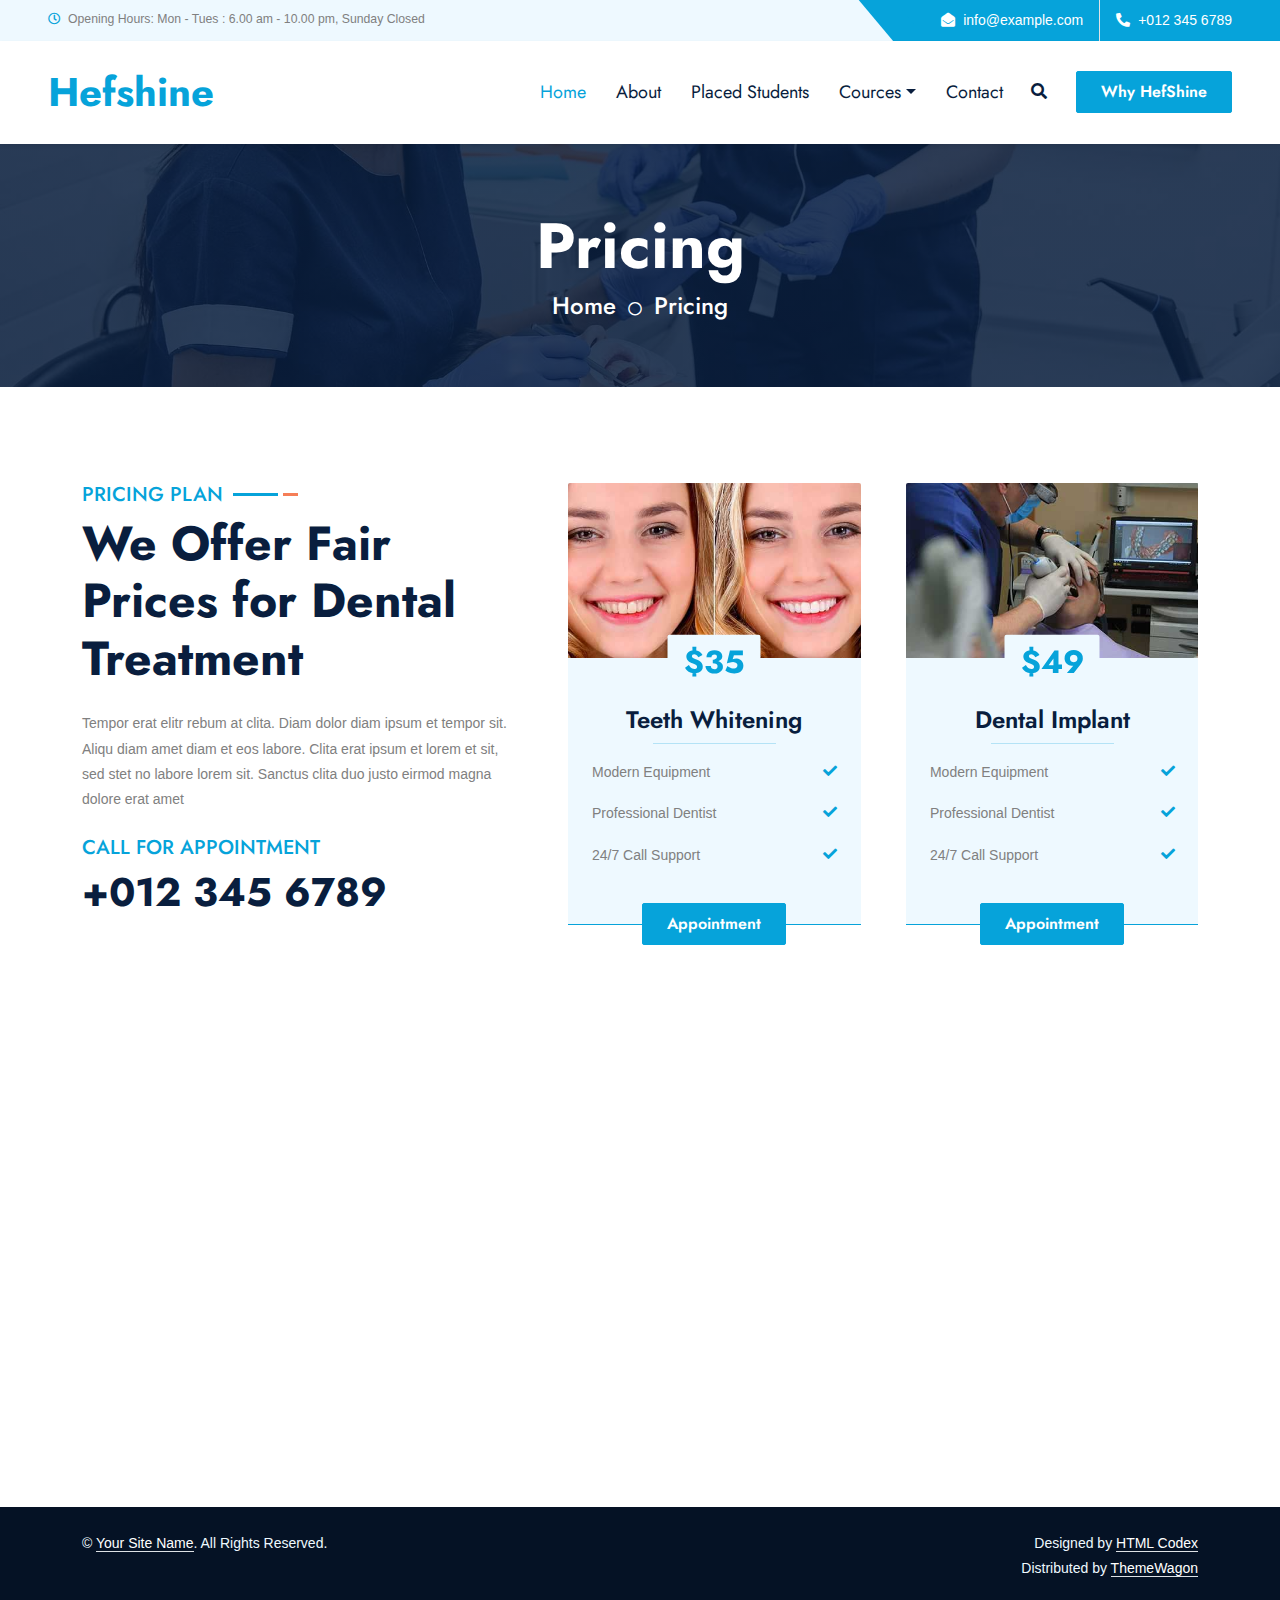
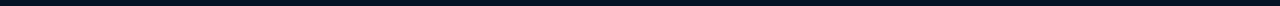
<file: price.html>
<!DOCTYPE html>
<html lang="en">

<head>
    <meta charset="utf-8">
    <title>DentCare - Dental Clinic Website Template</title>
    <meta content="width=device-width, initial-scale=1.0" name="viewport">
    <meta content="Free HTML Templates" name="keywords">
    <meta content="Free HTML Templates" name="description">

    <!-- Favicon -->
    <link href="img/favicon.ico" rel="icon">

    <!-- Google Web Fonts -->
    <link rel="preconnect" href="https://fonts.gstatic.com">
    <link href="https://fonts.googleapis.com/css2?family=Jost:wght@500;600;700&family=Open+Sans:wght@400;600&display=swap" rel="stylesheet"> 

    <!-- Icon Font Stylesheet -->
    <link href="https://cdnjs.cloudflare.com/ajax/libs/font-awesome/5.10.0/css/all.min.css" rel="stylesheet">
    <link href="https://cdn.jsdelivr.net/npm/bootstrap-icons@1.4.1/font/bootstrap-icons.css" rel="stylesheet">

    <!-- Libraries Stylesheet -->
    <link href="lib/owlcarousel/assets/owl.carousel.min.css" rel="stylesheet">
    <link href="lib/animate/animate.min.css" rel="stylesheet">
    <link href="lib/tempusdominus/css/tempusdominus-bootstrap-4.min.css" rel="stylesheet" />
    <link href="lib/twentytwenty/twentytwenty.css" rel="stylesheet" />

    <!-- Customized Bootstrap Stylesheet -->
    <link href="css/bootstrap.min.css" rel="stylesheet">

    <!-- Template Stylesheet -->
    <link href="css/style.css" rel="stylesheet">
</head>

<body>
    <!-- Spinner Start -->
    <div id="spinner" class="show bg-white position-fixed translate-middle w-100 vh-100 top-50 start-50 d-flex align-items-center justify-content-center">
        <div class="spinner-grow text-primary m-1" role="status">
            <span class="sr-only">Loading...</span>
        </div>
        <div class="spinner-grow text-dark m-1" role="status">
            <span class="sr-only">Loading...</span>
        </div>
        <div class="spinner-grow text-secondary m-1" role="status">
            <span class="sr-only">Loading...</span>
        </div>
    </div>
    <!-- Spinner End -->


    <!-- Topbar Start -->
    <div class="container-fluid bg-light ps-5 pe-0 d-none d-lg-block">
        <div class="row gx-0">
            <div class="col-md-6 text-center text-lg-start mb-2 mb-lg-0">
                <div class="d-inline-flex align-items-center">
                    <small class="py-2"><i class="far fa-clock text-primary me-2"></i>Opening Hours: Mon - Tues : 6.00 am - 10.00 pm, Sunday Closed </small>
                </div>
            </div>
            <div class="col-md-6 text-center text-lg-end">
                <div class="position-relative d-inline-flex align-items-center bg-primary text-white top-shape px-5">
                    <div class="me-3 pe-3 border-end py-2">
                        <p class="m-0"><i class="fa fa-envelope-open me-2"></i>info@example.com</p>
                    </div>
                    <div class="py-2">
                        <p class="m-0"><i class="fa fa-phone-alt me-2"></i>+012 345 6789</p>
                    </div>
                </div>
            </div>
        </div>
    </div>
    <!-- Topbar End -->


    <!-- Navbar Start -->
    <nav class="navbar navbar-expand-lg bg-white navbar-light shadow-sm px-5 py-3 py-lg-0">
        <a href="index.html" class="navbar-brand p-0">
            <h1 class="m-0 text-primary">Hefshine</h1>
        </a>
        <button class="navbar-toggler" type="button" data-bs-toggle="collapse" data-bs-target="#navbarCollapse">
            <span class="navbar-toggler-icon"></span>
        </button>
        <div class="collapse navbar-collapse" id="navbarCollapse">
            <div class="navbar-nav ms-auto py-0">
                <a href="index.html" class="nav-item nav-link active">Home</a>
                <a href="about.html" class="nav-item nav-link">About</a>
                <a href="placement.html" class="nav-item nav-link">Placed Students</a>
                <div class="nav-item dropdown">
                    <a href="#" class="nav-link dropdown-toggle" data-bs-toggle="dropdown">Cources</a>
                    <div class="dropdown-menu m-0">
                        <a href="price.html" class="dropdown-item">Pricing Plan</a>
                        <a href="team.html" class="dropdown-item">Our Dentist</a>
                        <a href="testimonial.html" class="dropdown-item">Testimonial</a>
                        <a href="appointment.html" class="dropdown-item">Appointment</a>
                    </div>
                </div>
                <a href="contact.html" class="nav-item nav-link">Contact</a>
            </div>
            <button type="button" class="btn text-dark" data-bs-toggle="modal" data-bs-target="#searchModal"><i class="fa fa-search"></i></button>
            <a href="appointment.html" class="btn btn-primary py-2 px-4 ms-3">Why HefShine</a>
        </div>
    </nav>
    <!-- Navbar End -->


    <!-- Full Screen Search Start -->
    <div class="modal fade" id="searchModal" tabindex="-1">
        <div class="modal-dialog modal-fullscreen">
            <div class="modal-content" style="background: rgba(9, 30, 62, .7);">
                <div class="modal-header border-0">
                    <button type="button" class="btn bg-white btn-close" data-bs-dismiss="modal" aria-label="Close"></button>
                </div>
                <div class="modal-body d-flex align-items-center justify-content-center">
                    <div class="input-group" style="max-width: 600px;">
                        <input type="text" class="form-control bg-transparent border-primary p-3" placeholder="Type search keyword">
                        <button class="btn btn-primary px-4"><i class="bi bi-search"></i></button>
                    </div>
                </div>
            </div>
        </div>
    </div>
    <!-- Full Screen Search End -->


    <!-- Hero Start -->
    <div class="container-fluid bg-primary py-5 hero-header mb-5">
        <div class="row py-3">
            <div class="col-12 text-center">
                <h1 class="display-3 text-white animated zoomIn">Pricing</h1>
                <a href="" class="h4 text-white">Home</a>
                <i class="far fa-circle text-white px-2"></i>
                <a href="" class="h4 text-white">Pricing</a>
            </div>
        </div>
    </div>
    <!-- Hero End -->


    <!-- Pricing Start -->
    <div class="container-fluid py-5 wow fadeInUp" data-wow-delay="0.1s">
        <div class="container">
            <div class="row g-5">
                <div class="col-lg-5">
                    <div class="section-title mb-4">
                        <h5 class="position-relative d-inline-block text-primary text-uppercase">Pricing Plan</h5>
                        <h1 class="display-5 mb-0">We Offer Fair Prices for Dental Treatment</h1>
                    </div>
                    <p class="mb-4">Tempor erat elitr rebum at clita. Diam dolor diam ipsum et tempor sit. Aliqu diam amet diam et eos labore. Clita erat ipsum et lorem et sit, sed stet no labore lorem sit. Sanctus clita duo justo eirmod magna dolore erat amet</p>
                    <h5 class="text-uppercase text-primary wow fadeInUp" data-wow-delay="0.3s">Call for Appointment</h5>
                    <h1 class="wow fadeInUp" data-wow-delay="0.6s">+012 345 6789</h1>
                </div>
                <div class="col-lg-7">
                    <div class="owl-carousel price-carousel wow zoomIn" data-wow-delay="0.9s">
                        <div class="price-item pb-4">
                            <div class="position-relative">
                                <img class="img-fluid rounded-top" src="img/price-1.jpg" alt="">
                                <div class="d-flex align-items-center justify-content-center bg-light rounded pt-2 px-3 position-absolute top-100 start-50 translate-middle" style="z-index: 2;">
                                    <h2 class="text-primary m-0">$35</h2>
                                </div>
                            </div>
                            <div class="position-relative text-center bg-light border-bottom border-primary py-5 p-4">
                                <h4>Teeth Whitening</h4>
                                <hr class="text-primary w-50 mx-auto mt-0">
                                <div class="d-flex justify-content-between mb-3"><span>Modern Equipment</span><i class="fa fa-check text-primary pt-1"></i></div>
                                <div class="d-flex justify-content-between mb-3"><span>Professional Dentist</span><i class="fa fa-check text-primary pt-1"></i></div>
                                <div class="d-flex justify-content-between mb-2"><span>24/7 Call Support</span><i class="fa fa-check text-primary pt-1"></i></div>
                                <a href="appointment.html" class="btn btn-primary py-2 px-4 position-absolute top-100 start-50 translate-middle">Appointment</a>
                            </div>
                        </div>
                        <div class="price-item pb-4">
                            <div class="position-relative">
                                <img class="img-fluid rounded-top" src="img/price-2.jpg" alt="">
                                <div class="d-flex align-items-center justify-content-center bg-light rounded pt-2 px-3 position-absolute top-100 start-50 translate-middle" style="z-index: 2;">
                                    <h2 class="text-primary m-0">$49</h2>
                                </div>
                            </div>
                            <div class="position-relative text-center bg-light border-bottom border-primary py-5 p-4">
                                <h4>Dental Implant</h4>
                                <hr class="text-primary w-50 mx-auto mt-0">
                                <div class="d-flex justify-content-between mb-3"><span>Modern Equipment</span><i class="fa fa-check text-primary pt-1"></i></div>
                                <div class="d-flex justify-content-between mb-3"><span>Professional Dentist</span><i class="fa fa-check text-primary pt-1"></i></div>
                                <div class="d-flex justify-content-between mb-2"><span>24/7 Call Support</span><i class="fa fa-check text-primary pt-1"></i></div>
                                <a href="appointment.html" class="btn btn-primary py-2 px-4 position-absolute top-100 start-50 translate-middle">Appointment</a>
                            </div>
                        </div>
                        <div class="price-item pb-4">
                            <div class="position-relative">
                                <img class="img-fluid rounded-top" src="img/price-3.jpg" alt="">
                                <div class="d-flex align-items-center justify-content-center bg-light rounded pt-2 px-3 position-absolute top-100 start-50 translate-middle" style="z-index: 2;">
                                    <h2 class="text-primary m-0">$99</h2>
                                </div>
                            </div>
                            <div class="position-relative text-center bg-light border-bottom border-primary py-5 p-4">
                                <h4>Root Canal</h4>
                                <hr class="text-primary w-50 mx-auto mt-0">
                                <div class="d-flex justify-content-between mb-3"><span>Modern Equipment</span><i class="fa fa-check text-primary pt-1"></i></div>
                                <div class="d-flex justify-content-between mb-3"><span>Professional Dentist</span><i class="fa fa-check text-primary pt-1"></i></div>
                                <div class="d-flex justify-content-between mb-2"><span>24/7 Call Support</span><i class="fa fa-check text-primary pt-1"></i></div>
                                <a href="appointment.html" class="btn btn-primary py-2 px-4 position-absolute top-100 start-50 translate-middle">Appointment</a>
                            </div>
                        </div>
                    </div>
                </div>
            </div>
        </div>
    </div>
    <!-- Pricing End -->
    

    <!-- Newsletter Start -->
    <div class="container-fluid position-relative pt-5 wow fadeInUp" data-wow-delay="0.1s" style="z-index: 1;">
        <div class="container">
            <div class="bg-primary p-5">
                <form class="mx-auto" style="max-width: 600px;">
                    <div class="input-group">
                        <input type="text" class="form-control border-white p-3" placeholder="Your Email">
                        <button class="btn btn-dark px-4">Sign Up</button>
                    </div>
                </form>
            </div>
        </div>
    </div>
    <!-- Newsletter End -->
    

    <!-- Footer Start -->
    <div class="container-fluid bg-dark text-light py-5 wow fadeInUp" data-wow-delay="0.3s" style="margin-top: -75px;">
        <div class="container pt-5">
            <div class="row g-5 pt-4">
                <div class="col-lg-3 col-md-6">
                    <h3 class="text-white mb-4">Quick Links</h3>
                    <div class="d-flex flex-column justify-content-start">
                        <a class="text-light mb-2" href="#"><i class="bi bi-arrow-right text-primary me-2"></i>Home</a>
                        <a class="text-light mb-2" href="#"><i class="bi bi-arrow-right text-primary me-2"></i>About Us</a>
                        <a class="text-light mb-2" href="#"><i class="bi bi-arrow-right text-primary me-2"></i>Our Services</a>
                        <a class="text-light mb-2" href="#"><i class="bi bi-arrow-right text-primary me-2"></i>Latest Blog</a>
                        <a class="text-light" href="#"><i class="bi bi-arrow-right text-primary me-2"></i>Contact Us</a>
                    </div>
                </div>
                <div class="col-lg-3 col-md-6">
                    <h3 class="text-white mb-4">Popular Links</h3>
                    <div class="d-flex flex-column justify-content-start">
                        <a class="text-light mb-2" href="#"><i class="bi bi-arrow-right text-primary me-2"></i>Home</a>
                        <a class="text-light mb-2" href="#"><i class="bi bi-arrow-right text-primary me-2"></i>About Us</a>
                        <a class="text-light mb-2" href="#"><i class="bi bi-arrow-right text-primary me-2"></i>Our Services</a>
                        <a class="text-light mb-2" href="#"><i class="bi bi-arrow-right text-primary me-2"></i>Latest Blog</a>
                        <a class="text-light" href="#"><i class="bi bi-arrow-right text-primary me-2"></i>Contact Us</a>
                    </div>
                </div>
                <div class="col-lg-3 col-md-6">
                    <h3 class="text-white mb-4">Get In Touch</h3>
                    <p class="mb-2"><i class="bi bi-geo-alt text-primary me-2"></i>123 Street, New York, USA</p>
                    <p class="mb-2"><i class="bi bi-envelope-open text-primary me-2"></i>info@example.com</p>
                    <p class="mb-0"><i class="bi bi-telephone text-primary me-2"></i>+012 345 67890</p>
                </div>
                <div class="col-lg-3 col-md-6">
                    <h3 class="text-white mb-4">Follow Us</h3>
                    <div class="d-flex">
                        <a class="btn btn-lg btn-primary btn-lg-square rounded me-2" href="#"><i class="fab fa-twitter fw-normal"></i></a>
                        <a class="btn btn-lg btn-primary btn-lg-square rounded me-2" href="#"><i class="fab fa-facebook-f fw-normal"></i></a>
                        <a class="btn btn-lg btn-primary btn-lg-square rounded me-2" href="#"><i class="fab fa-linkedin-in fw-normal"></i></a>
                        <a class="btn btn-lg btn-primary btn-lg-square rounded" href="#"><i class="fab fa-instagram fw-normal"></i></a>
                    </div>
                </div>
            </div>
        </div>
    </div>
    <div class="container-fluid text-light py-4" style="background: #051225;">
        <div class="container">
            <div class="row g-0">
                <div class="col-md-6 text-center text-md-start">
                    <p class="mb-md-0">&copy; <a class="text-white border-bottom" href="#">Your Site Name</a>. All Rights Reserved.</p>
                </div>
                <div class="col-md-6 text-center text-md-end">
                    <p class="mb-0">Designed by <a class="text-white border-bottom" href="https://htmlcodex.com">HTML Codex</a><br>
                        Distributed by <a class="text-white border-bottom" href="https://themewagon.com">ThemeWagon</a>          
                    
                    </p>
                </div>
            </div>
        </div>
    </div>
    <!-- Footer End -->


    <!-- Back to Top -->
    <a href="#" class="btn btn-lg btn-primary btn-lg-square rounded back-to-top"><i class="bi bi-arrow-up"></i></a>


    <!-- JavaScript Libraries -->
    <script src="https://code.jquery.com/jquery-3.4.1.min.js"></script>
    <script src="https://cdn.jsdelivr.net/npm/bootstrap@5.0.0/dist/js/bootstrap.bundle.min.js"></script>
    <script src="lib/wow/wow.min.js"></script>
    <script src="lib/easing/easing.min.js"></script>
    <script src="lib/waypoints/waypoints.min.js"></script>
    <script src="lib/owlcarousel/owl.carousel.min.js"></script>
    <script src="lib/tempusdominus/js/moment.min.js"></script>
    <script src="lib/tempusdominus/js/moment-timezone.min.js"></script>
    <script src="lib/tempusdominus/js/tempusdominus-bootstrap-4.min.js"></script>
    <script src="lib/twentytwenty/jquery.event.move.js"></script>
    <script src="lib/twentytwenty/jquery.twentytwenty.js"></script>

    <!-- Template Javascript -->
    <script src="js/main.js"></script>
</body>

</html>
</file>
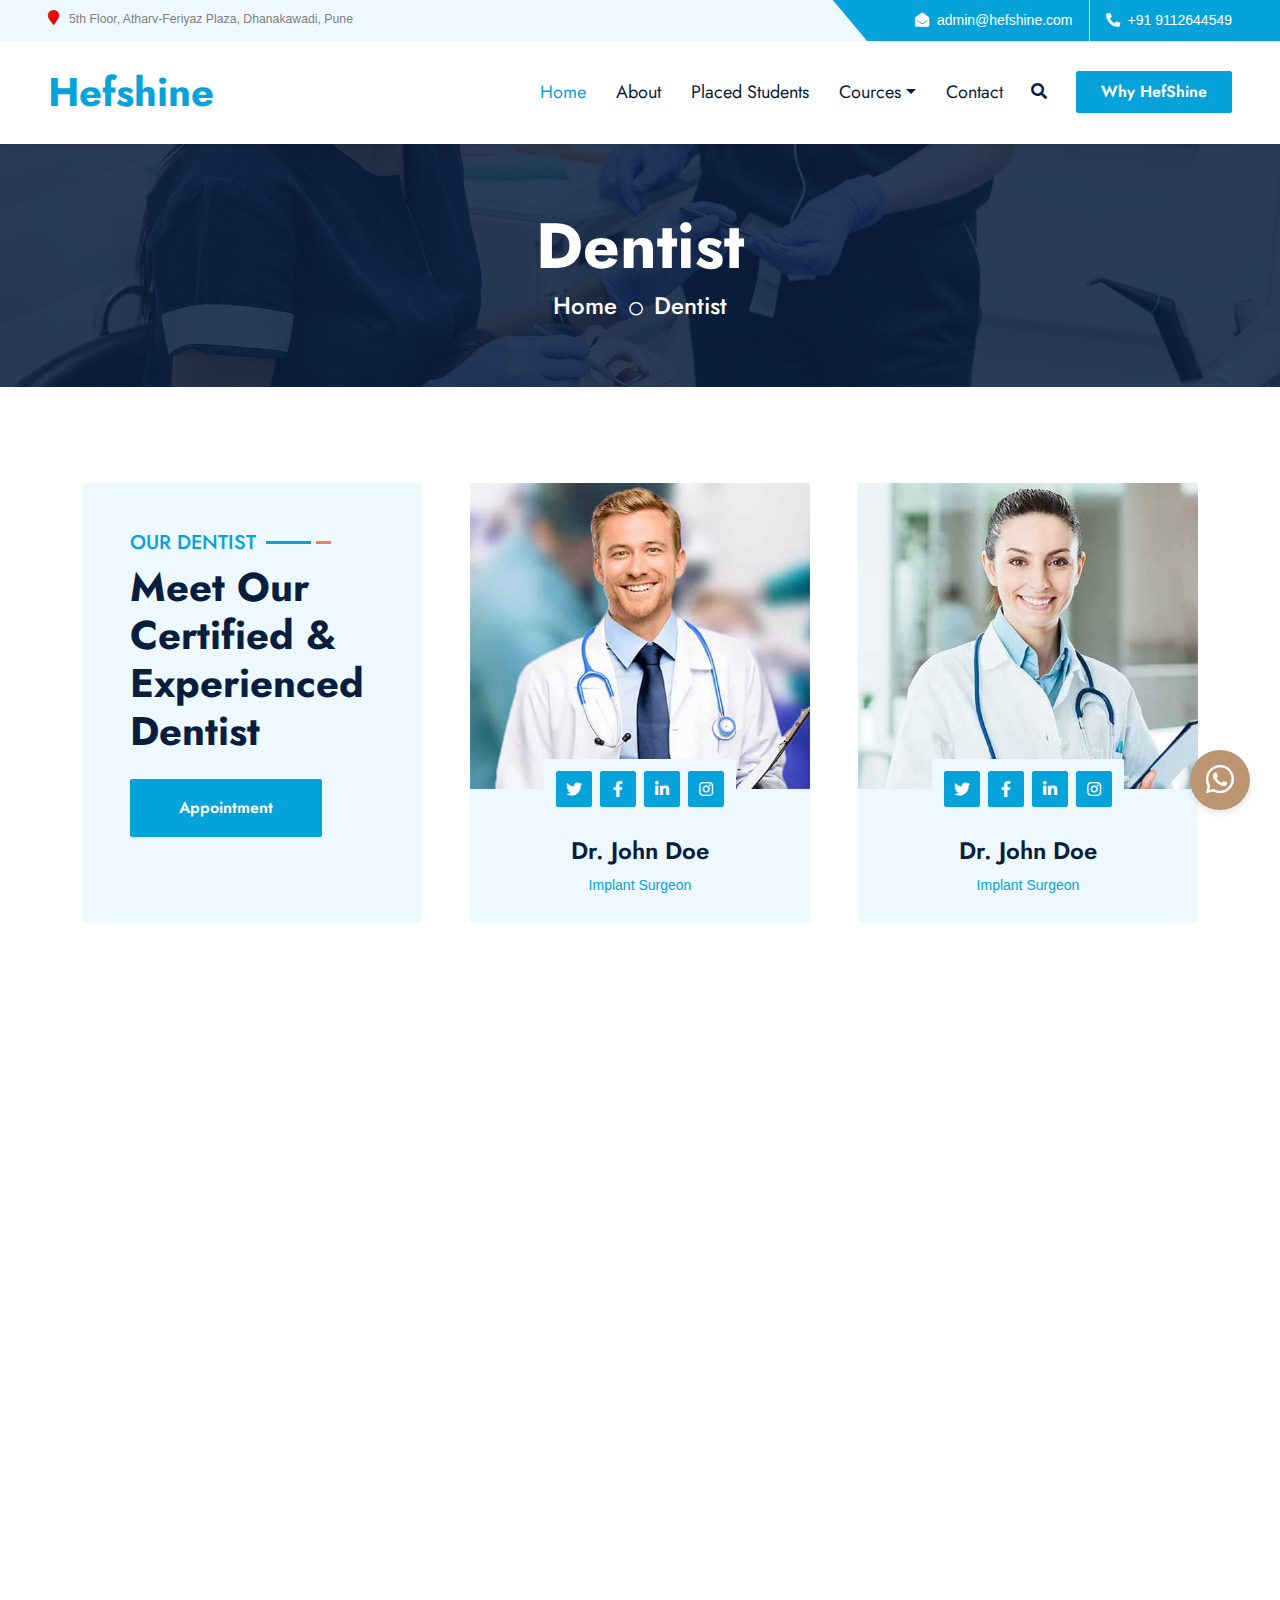
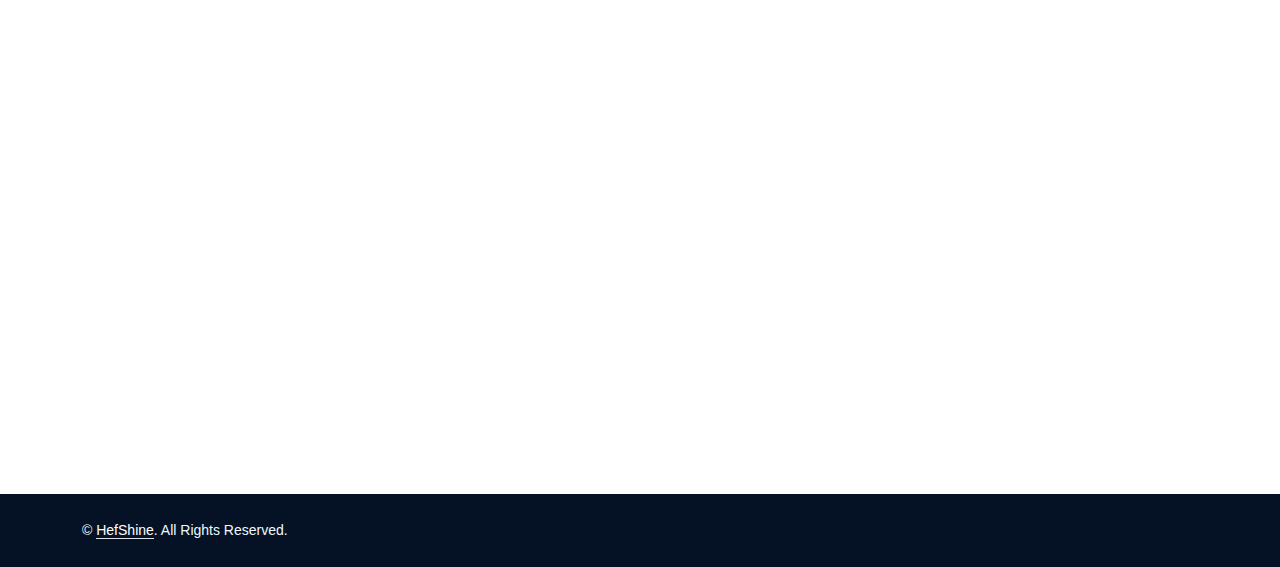
<file: team.html>
<!DOCTYPE html>
<html lang="en">

<head>
    <meta charset="utf-8">
    <title>DentCare - Dental Clinic Website Template</title>
    <meta content="width=device-width, initial-scale=1.0" name="viewport">
    <meta content="Free HTML Templates" name="keywords">
    <meta content="Free HTML Templates" name="description">

    <!-- Favicon -->
    <link href="img/favicon.ico" rel="icon">

    <!-- Google Web Fonts -->
    <link rel="preconnect" href="https://fonts.gstatic.com">
    <link href="https://fonts.googleapis.com/css2?family=Jost:wght@500;600;700&family=Open+Sans:wght@400;600&display=swap" rel="stylesheet"> 

    <!-- Icon Font Stylesheet -->
    <link href="https://cdnjs.cloudflare.com/ajax/libs/font-awesome/5.10.0/css/all.min.css" rel="stylesheet">
    <link href="https://cdn.jsdelivr.net/npm/bootstrap-icons@1.4.1/font/bootstrap-icons.css" rel="stylesheet">

    <!-- Libraries Stylesheet -->
    <link href="lib/owlcarousel/assets/owl.carousel.min.css" rel="stylesheet">
    <link href="lib/animate/animate.min.css" rel="stylesheet">
    <link href="lib/tempusdominus/css/tempusdominus-bootstrap-4.min.css" rel="stylesheet" />
    <link href="lib/twentytwenty/twentytwenty.css" rel="stylesheet" />

    <!-- Customized Bootstrap Stylesheet -->
    <link href="css/bootstrap.min.css" rel="stylesheet">

    <!-- Template Stylesheet -->
    <link href="css/style.css" rel="stylesheet">
</head>

<body>
    <!-- Spinner Start -->
    <div id="spinner" class="show bg-white position-fixed translate-middle w-100 vh-100 top-50 start-50 d-flex align-items-center justify-content-center">
        <div class="spinner-grow text-primary m-1" role="status">
            <span class="sr-only">Loading...</span>
        </div>
        <div class="spinner-grow text-dark m-1" role="status">
            <span class="sr-only">Loading...</span>
        </div>
        <div class="spinner-grow text-secondary m-1" role="status">
            <span class="sr-only">Loading...</span>
        </div>
    </div>
    <!-- Spinner End -->


    <!-- Topbar Start -->
    <div class="container-fluid bg-light ps-5 pe-0 d-none d-lg-block">
        <div class="row gx-0">
            <div class="col-md-6 text-center text-lg-start mb-2 mb-lg-0">
                <div class="d-inline-flex align-items-center">
                    <small class="py-2"><i class="fa fa-map-marker"
                            style="font-size:15px;color:rgb(225, 13, 13); margin-right: 10px;"></i>5th Floor,
                        Atharv-Feriyaz Plaza, Dhanakawadi, Pune</small>
                </div>
            </div>
            <div class="col-md-6 text-center text-lg-end">
                <div class="position-relative d-inline-flex align-items-center bg-primary text-white top-shape px-5">
                    <div class="me-3 pe-3 border-end py-2">
                        <p class="m-0"><i class="fa fa-envelope-open me-2"></i>admin@hefshine.com</p>
                    </div>
                    <div class="py-2">
                        <p class="m-0"><i class="fa fa-phone-alt me-2"></i>+91 9112644549</p>
                    </div>
                </div>
            </div>
        </div>
    </div>
    <!-- Topbar End -->


    <!-- Navbar Start -->
    <nav class="navbar navbar-expand-lg bg-white navbar-light shadow-sm px-5 py-3 py-lg-0">
        <a href="index.html" class="navbar-brand p-0">
            <h1 class="m-0 text-primary">Hefshine</h1>
        </a>
        <button class="navbar-toggler" type="button" data-bs-toggle="collapse" data-bs-target="#navbarCollapse">
            <span class="navbar-toggler-icon"></span>
        </button>
        <div class="collapse navbar-collapse" id="navbarCollapse">
            <div class="navbar-nav ms-auto py-0">
                <a href="index.html" class="nav-item nav-link active">Home</a>
                <a href="about.html" class="nav-item nav-link">About</a>
                <a href="placement.html" class="nav-item nav-link">Placed Students</a>
                <div class="nav-item dropdown">
                    <a href="#" class="nav-link dropdown-toggle" data-bs-toggle="dropdown">Cources</a>
                    <div class="dropdown-menu m-0">
                        <a href="price.html" class="dropdown-item">Pricing Plan</a>
                        <a href="team.html" class="dropdown-item">Our Dentist</a>
                        <a href="testimonial.html" class="dropdown-item">Testimonial</a>
                        <a href="appointment.html" class="dropdown-item">Appointment</a>
                    </div>
                </div>
                <a href="contact.html" class="nav-item nav-link">Contact</a>
            </div>
            <button type="button" class="btn text-dark" data-bs-toggle="modal" data-bs-target="#searchModal"><i class="fa fa-search"></i></button>
            <a href="appointment.html" class="btn btn-primary py-2 px-4 ms-3">Why HefShine</a>
        </div>
    </nav>
    <!-- Navbar End -->

    <!-- Full Screen Search Start -->
    <div class="modal fade" id="searchModal" tabindex="-1">
        <div class="modal-dialog modal-fullscreen">
            <div class="modal-content" style="background: rgba(9, 30, 62, .7);">
                <div class="modal-header border-0">
                    <button type="button" class="btn bg-white btn-close" data-bs-dismiss="modal" aria-label="Close"></button>
                </div>
                <div class="modal-body d-flex align-items-center justify-content-center">
                    <div class="input-group" style="max-width: 600px;">
                        <input type="text" class="form-control bg-transparent border-primary p-3" placeholder="Type search keyword">
                        <button class="btn btn-primary px-4"><i class="bi bi-search"></i></button>
                    </div>
                </div>
            </div>
        </div>
    </div>
    <!-- Full Screen Search End -->


    <!-- Hero Start -->
    <div class="container-fluid bg-primary py-5 hero-header mb-5">
        <div class="row py-3">
            <div class="col-12 text-center">
                <h1 class="display-3 text-white animated zoomIn">Dentist</h1>
                <a href="" class="h4 text-white">Home</a>
                <i class="far fa-circle text-white px-2"></i>
                <a href="" class="h4 text-white">Dentist</a>
            </div>
        </div>
    </div>
    <!-- Hero End -->


    <!-- Team Start -->
    <div class="container-fluid py-5">
        <div class="container">
            <div class="row g-5">
                <div class="col-lg-4 wow slideInUp" data-wow-delay="0.1s">
                    <div class="section-title bg-light rounded h-100 p-5">
                        <h5 class="position-relative d-inline-block text-primary text-uppercase">Our Dentist</h5>
                        <h1 class="display-6 mb-4">Meet Our Certified & Experienced Dentist</h1>
                        <a href="appointment.html" class="btn btn-primary py-3 px-5">Appointment</a>
                    </div>
                </div>
                <div class="col-lg-4 wow slideInUp" data-wow-delay="0.3s">
                    <div class="team-item">
                        <div class="position-relative rounded-top" style="z-index: 1;">
                            <img class="img-fluid rounded-top w-100" src="img/team-1.jpg" alt="">
                            <div class="position-absolute top-100 start-50 translate-middle bg-light rounded p-2 d-flex">
                                <a class="btn btn-primary btn-square m-1" href="#"><i class="fab fa-twitter fw-normal"></i></a>
                                <a class="btn btn-primary btn-square m-1" href="#"><i class="fab fa-facebook-f fw-normal"></i></a>
                                <a class="btn btn-primary btn-square m-1" href="#"><i class="fab fa-linkedin-in fw-normal"></i></a>
                                <a class="btn btn-primary btn-square m-1" href="#"><i class="fab fa-instagram fw-normal"></i></a>
                            </div>
                        </div>
                        <div class="team-text position-relative bg-light text-center rounded-bottom p-4 pt-5">
                            <h4 class="mb-2">Dr. John Doe</h4>
                            <p class="text-primary mb-0">Implant Surgeon</p>
                        </div>
                    </div>
                </div>
                <div class="col-lg-4 wow slideInUp" data-wow-delay="0.6s">
                    <div class="team-item">
                        <div class="position-relative rounded-top" style="z-index: 1;">
                            <img class="img-fluid rounded-top w-100" src="img/team-2.jpg" alt="">
                            <div class="position-absolute top-100 start-50 translate-middle bg-light rounded p-2 d-flex">
                                <a class="btn btn-primary btn-square m-1" href="#"><i class="fab fa-twitter fw-normal"></i></a>
                                <a class="btn btn-primary btn-square m-1" href="#"><i class="fab fa-facebook-f fw-normal"></i></a>
                                <a class="btn btn-primary btn-square m-1" href="#"><i class="fab fa-linkedin-in fw-normal"></i></a>
                                <a class="btn btn-primary btn-square m-1" href="#"><i class="fab fa-instagram fw-normal"></i></a>
                            </div>
                        </div>
                        <div class="team-text position-relative bg-light text-center rounded-bottom p-4 pt-5">
                            <h4 class="mb-2">Dr. John Doe</h4>
                            <p class="text-primary mb-0">Implant Surgeon</p>
                        </div>
                    </div>
                </div>
                <div class="col-lg-4 wow slideInUp" data-wow-delay="0.1s">
                    <div class="team-item">
                        <div class="position-relative rounded-top" style="z-index: 1;">
                            <img class="img-fluid rounded-top w-100" src="img/team-3.jpg" alt="">
                            <div class="position-absolute top-100 start-50 translate-middle bg-light rounded p-2 d-flex">
                                <a class="btn btn-primary btn-square m-1" href="#"><i class="fab fa-twitter fw-normal"></i></a>
                                <a class="btn btn-primary btn-square m-1" href="#"><i class="fab fa-facebook-f fw-normal"></i></a>
                                <a class="btn btn-primary btn-square m-1" href="#"><i class="fab fa-linkedin-in fw-normal"></i></a>
                                <a class="btn btn-primary btn-square m-1" href="#"><i class="fab fa-instagram fw-normal"></i></a>
                            </div>
                        </div>
                        <div class="team-text position-relative bg-light text-center rounded-bottom p-4 pt-5">
                            <h4 class="mb-2">Dr. John Doe</h4>
                            <p class="text-primary mb-0">Implant Surgeon</p>
                        </div>
                    </div>
                </div>
                <div class="col-lg-4 wow slideInUp" data-wow-delay="0.3s">
                    <div class="team-item">
                        <div class="position-relative rounded-top" style="z-index: 1;">
                            <img class="img-fluid rounded-top w-100" src="img/team-4.jpg" alt="">
                            <div class="position-absolute top-100 start-50 translate-middle bg-light rounded p-2 d-flex">
                                <a class="btn btn-primary btn-square m-1" href="#"><i class="fab fa-twitter fw-normal"></i></a>
                                <a class="btn btn-primary btn-square m-1" href="#"><i class="fab fa-facebook-f fw-normal"></i></a>
                                <a class="btn btn-primary btn-square m-1" href="#"><i class="fab fa-linkedin-in fw-normal"></i></a>
                                <a class="btn btn-primary btn-square m-1" href="#"><i class="fab fa-instagram fw-normal"></i></a>
                            </div>
                        </div>
                        <div class="team-text position-relative bg-light text-center rounded-bottom p-4 pt-5">
                            <h4 class="mb-2">Dr. John Doe</h4>
                            <p class="text-primary mb-0">Implant Surgeon</p>
                        </div>
                    </div>
                </div>
                <div class="col-lg-4 wow slideInUp" data-wow-delay="0.6s">
                    <div class="team-item">
                        <div class="position-relative rounded-top" style="z-index: 1;">
                            <img class="img-fluid rounded-top w-100" src="img/team-5.jpg" alt="">
                            <div class="position-absolute top-100 start-50 translate-middle bg-light rounded p-2 d-flex">
                                <a class="btn btn-primary btn-square m-1" href="#"><i class="fab fa-twitter fw-normal"></i></a>
                                <a class="btn btn-primary btn-square m-1" href="#"><i class="fab fa-facebook-f fw-normal"></i></a>
                                <a class="btn btn-primary btn-square m-1" href="#"><i class="fab fa-linkedin-in fw-normal"></i></a>
                                <a class="btn btn-primary btn-square m-1" href="#"><i class="fab fa-instagram fw-normal"></i></a>
                            </div>
                        </div>
                        <div class="team-text position-relative bg-light text-center rounded-bottom p-4 pt-5">
                            <h4 class="mb-2">Dr. John Doe</h4>
                            <p class="text-primary mb-0">Implant Surgeon</p>
                        </div>
                    </div>
                </div>
            </div>
        </div>
    </div>
    <!-- Team End -->
    

    <!-- Newsletter Start -->
    <div class="container-fluid position-relative pt-5 wow fadeInUp" data-wow-delay="0.1s" style="z-index: 1;">
        <div class="container">
            <div class="bg-primary p-5">
                <form class="mx-auto" style="max-width: 600px;">
                    <div class="input-group">
                        <input type="text" class="form-control border-white p-3" placeholder="Your Email">
                        <button class="btn btn-dark px-4">Sign Up</button>
                    </div>
                </form>
            </div>
        </div>
    </div>
    <!-- Newsletter End -->
    

     <!-- Footer Start -->
     <div class="container-fluid bg-dark text-light py-5 wow fadeInUp" data-wow-delay="0.3s" style="margin-top: 50px;">
        <div class="container pt-5">
            <div class="row g-5 pt-4">
                <div class="col-md-4">
                    <h3 class="text-white mb-4">Quick Links</h3>
                    <div class="d-flex flex-column justify-content-start">
                        <a class="text-light mb-2" href="./index.html"><i
                                class="bi bi-arrow-right text-primary me-2"></i>Home</a>
                        <a class="text-light mb-2" href="./about.html"><i
                                class="bi bi-arrow-right text-primary me-2"></i>About
                            Us</a>
                        <a class="text-light mb-2" href="#"><i class="bi bi-arrow-right text-primary me-2"></i>Our
                            Services</a>
                        <a class="text-light mb-2" href="#"><i class="bi bi-arrow-right text-primary me-2"></i>Latest
                            Blog</a>
                        <a class="text-light" href="./contact.html"><i
                                class="bi bi-arrow-right text-primary me-2"></i>Contact Us</a>
                    </div>
                </div>

                <div class="col-md-4">
                    <h3 class="text-white mb-4">Get In Touch</h3>
                    <p class="mb-2"><i class="bi bi-geo-alt text-primary me-2"></i>5th Floor, Atharv-Feriyaz Plaza,
                        Dhanakawadi, Pune</p>
                    <p class="mb-2"><i class="bi bi-envelope-open text-primary me-2"></i>admin@hefshine.com</p>
                    <p class="mb-0"><i class="bi bi-telephone text-primary me-2"></i>+91 9112644549</p>
                </div>
                <div class="col-md-4">
                    <h3 class="text-white mb-4">Follow Us</h3>
                    <div class="d-flex">
                        <a class="btn btn-lg btn-primary rounded-circle me-2" href="#"
                            style="width: 50px; height: 50px;">
                            <i class="fab fa-linkedin"></i>
                        </a>
                        <a class="btn btn-lg btn-primary rounded-circle me-2"
                            href="https://www.facebook.com/profile.php?id=61550973657870"
                            style="width: 50px; height: 50px;">
                            <i class="fab fa-facebook"></i>
                        </a>
                        <a class="btn btn-lg btn-primary rounded-circle me-2"
                            href="https://www.instagram.com/hefshinesoftwares/" style="width: 50px; height: 50px;">
                            <i class="fab fa-instagram"></i>
                        </a>
                        <a class="btn btn-lg btn-primary rounded-circle me-2" href="#"
                            style="width: 50px; height: 50px;">
                            <i class="fab fa-youtube"></i>
                        </a>

                    </div>
                </div>
            </div>
        </div>
    </div>
    <div class="container-fluid text-light py-4" style="background: #051225;">
        <div class="container">
            <div class="row g-0">
                <div class="col-md-6 text-center text-md-start">
                    <p class="mb-md-0">&copy; <a class="text-white border-bottom" href="#">HefShine</a>. All Rights
                        Reserved.</p>
                </div>
            </div>
        </div>
    </div>
    <!-- Footer End -->


    <!-- Back to Top -->
    <a href="#" class="btn btn-lg btn-primary btn-lg-square rounded back-to-top"><i class="bi bi-arrow-up"></i></a>
    <!-- WhatsApp button -->
    <a href="https://wa.me/9112644549"
        style="position: fixed; bottom: 20px; right: 30px; margin-bottom: 70px; z-index: 1000; background-color: #bc9673; color: #fff; border: none; border-radius: 50%; width: 60px; height: 60px; text-align: center; box-shadow: 0 4px 6px rgba(0, 0, 0, 0.1); cursor: pointer; transition: transform 0.3s ease;"
        class="whatsapp-btn" onmouseover="this.style.transform='rotate(360deg)';"
        onmouseout="this.style.transform='rotate(0deg)'">
        <i class="bi bi-whatsapp" style="font-size: 28px; line-height: 60px;"></i>
    </a>

    <!-- JavaScript Libraries -->
    <script src="https://code.jquery.com/jquery-3.4.1.min.js"></script>
    <script src="https://cdn.jsdelivr.net/npm/bootstrap@5.0.0/dist/js/bootstrap.bundle.min.js"></script>
    <script src="lib/wow/wow.min.js"></script>
    <script src="lib/easing/easing.min.js"></script>
    <script src="lib/waypoints/waypoints.min.js"></script>
    <script src="lib/owlcarousel/owl.carousel.min.js"></script>
    <script src="lib/tempusdominus/js/moment.min.js"></script>
    <script src="lib/tempusdominus/js/moment-timezone.min.js"></script>
    <script src="lib/tempusdominus/js/tempusdominus-bootstrap-4.min.js"></script>
    <script src="lib/twentytwenty/jquery.event.move.js"></script>
    <script src="lib/twentytwenty/jquery.twentytwenty.js"></script>

    <!-- Template Javascript -->
    <script src="js/main.js"></script>
</body>

</html>
</file>
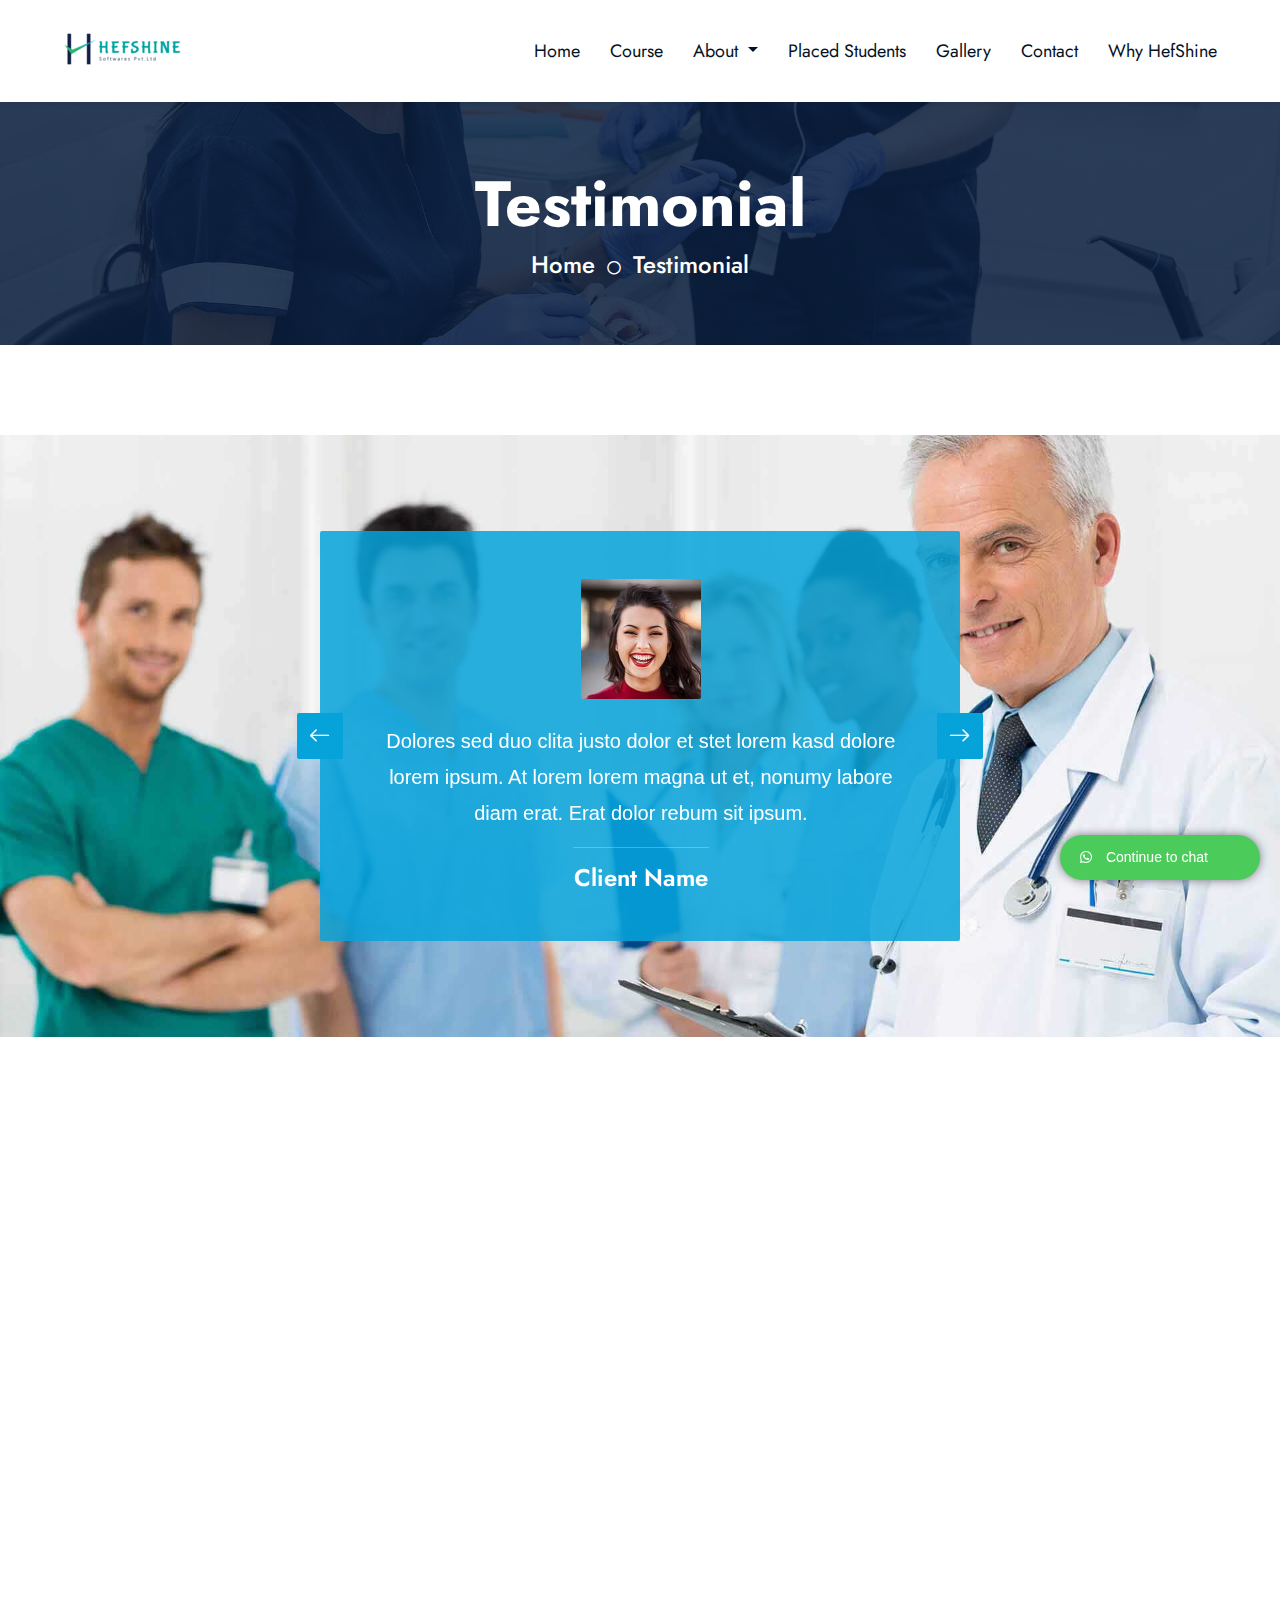
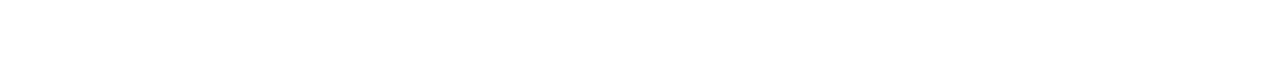
<file: testimonial.html>
<!DOCTYPE html>
<html lang="en">

<head>
    <meta charset="utf-8">
    <title>DentCare - Dental Clinic Website Template</title>
    <meta content="width=device-width, initial-scale=1.0" name="viewport">
    <meta content="Free HTML Templates" name="keywords">
    <meta content="Free HTML Templates" name="description">

    <!-- Favicon -->
    <link href="img/favicon.ico" rel="icon">

    <!-- Google Web Fonts -->
    <link rel="preconnect" href="https://fonts.gstatic.com">
    <link href="https://fonts.googleapis.com/css2?family=Jost:wght@500;600;700&family=Open+Sans:wght@400;600&display=swap" rel="stylesheet"> 

    <!-- Icon Font Stylesheet -->
    <link href="https://cdnjs.cloudflare.com/ajax/libs/font-awesome/5.10.0/css/all.min.css" rel="stylesheet">
    <link href="https://cdn.jsdelivr.net/npm/bootstrap-icons@1.4.1/font/bootstrap-icons.css" rel="stylesheet">

    <!-- Libraries Stylesheet -->
    <link href="lib/owlcarousel/assets/owl.carousel.min.css" rel="stylesheet">
    <link href="lib/animate/animate.min.css" rel="stylesheet">
    <link href="lib/tempusdominus/css/tempusdominus-bootstrap-4.min.css" rel="stylesheet" />
    <link href="lib/twentytwenty/twentytwenty.css" rel="stylesheet" />

    <!-- Customized Bootstrap Stylesheet -->
    <link href="css/bootstrap.min.css" rel="stylesheet">

    <!-- Template Stylesheet -->
    <link href="css/style.css" rel="stylesheet">
</head>

<body>
    <!-- Spinner Start -->
    <div id="spinner" class="show bg-white position-fixed translate-middle w-100 vh-100 top-50 start-50 d-flex align-items-center justify-content-center">
        <div class="spinner-grow text-primary m-1" role="status">
            <span class="sr-only">Loading...</span>
        </div>
        <div class="spinner-grow text-dark m-1" role="status">
            <span class="sr-only">Loading...</span>
        </div>
        <div class="spinner-grow text-secondary m-1" role="status">
            <span class="sr-only">Loading...</span>
        </div>
    </div>
    <!-- Spinner End -->


    <!-- Topbar Start -->
    <!-- <div class="container-fluid bg-light ps-5 pe-0 d-none d-lg-block">
        <div class="row gx-0">
            <div class="col-md-6 text-center text-lg-start mb-2 mb-lg-0">
                <div class="d-inline-flex align-items-center">
                    <small class="py-2"><i class="far fa-clock text-primary me-2"></i>Opening Hours: Mon - Tues : 6.00 am - 10.00 pm, Sunday Closed </small>
                </div>
            </div>
            <div class="col-md-6 text-center text-lg-end">
                <div class="position-relative d-inline-flex align-items-center bg-primary text-white top-shape px-5">
                    <div class="me-3 pe-3 border-end py-2">
                        <p class="m-0"><i class="fa fa-envelope-open me-2"></i>info@example.com</p>
                    </div>
                    <div class="py-2">
                        <p class="m-0"><i class="fa fa-phone-alt me-2"></i>+012 345 6789</p>
                    </div>
                </div>
            </div>
        </div>
    </div> -->
    <!-- Topbar End -->


    <!-- Navbar Start -->
     <!-- Navbar Start -->
     <nav class="navbar navbar-expand-lg bg-white navbar-light shadow-sm px-5 py-3 py-lg-0">
        <a href="index.html" class="navbar-brand p-0">
            <img src="./img/logo resixze.png" alt="logo">
        </a>
        <button class="navbar-toggler" type="button" data-bs-toggle="collapse" data-bs-target="#navbarCollapse">
            <span class="navbar-toggler-icon"></span>
        </button>
        <div class="collapse navbar-collapse" id="navbarCollapse">
            <div class="navbar-nav ms-auto py-0">
                <a href="index.html" class="nav-item nav-link" style="color: #051225; !important">Home</a>
                <a href="./Cources.html" class="nav-item nav-link" style="color: #051225; !important">Course</a>
                <div class="nav-item dropdown">
                    <a class="nav-link dropdown-toggle" href="#" id="aboutDropdown" role="button"
                        data-bs-toggle="dropdown" aria-expanded="false" style="color: #051225; !important">
                        About
                    </a>
                    <ul class="dropdown-menu" aria-labelledby="aboutDropdown">
                        <li><a class="dropdown-item" href="about.html" style="color: #051225; !important">About Us</a>
                        </li>
                        <li><a class="dropdown-item" href="mision_and_vision.html"
                                style="color: #051225; !important">Mission & Vision</a></li>
                    </ul>
                </div>
                <a href="placement.html" class="nav-item nav-link" style="color: #051225; !important">Placed
                    Students</a>
                <a href="./gallery.html" class="nav-item nav-link" style="color: #051225; !important">Gallery</a>
                <a href="contact.html" class="nav-item nav-link" style="color: #051225; !important">Contact</a>
                <a href="appointment.html" class="nav-item nav-link" style="color: #051225; !important">Why HefShine</a>
            </div>
            <!-- <a href="appointment.html" class="btn py-2 px-4 ms-2" style="color: #051225; !important">Why HefShine</a> -->
        </div>
    </nav>
    <!-- Navbar End -->
    <!-- Navbar End -->

    <!-- Full Screen Search Start -->
    <div class="modal fade" id="searchModal" tabindex="-1">
        <div class="modal-dialog modal-fullscreen">
            <div class="modal-content" style="background: rgba(9, 30, 62, .7);">
                <div class="modal-header border-0">
                    <button type="button" class="btn bg-white btn-close" data-bs-dismiss="modal" aria-label="Close"></button>
                </div>
                <div class="modal-body d-flex align-items-center justify-content-center">
                    <div class="input-group" style="max-width: 600px;">
                        <input type="text" class="form-control bg-transparent border-primary p-3" placeholder="Type search keyword">
                        <button class="btn btn-primary px-4"><i class="bi bi-search"></i></button>
                    </div>
                </div>
            </div>
        </div>
    </div>
    <!-- Full Screen Search End -->


    <!-- Hero Start -->
    <div class="container-fluid bg-primary py-5 hero-header mb-5">
        <div class="row py-3">
            <div class="col-12 text-center">
                <h1 class="display-3 text-white animated zoomIn">Testimonial</h1>
                <a href="" class="h4 text-white">Home</a>
                <i class="far fa-circle text-white px-2"></i>
                <a href="" class="h4 text-white">Testimonial</a>
            </div>
        </div>
    </div>
    <!-- Hero End -->


    <!-- Testimonial Start -->
    <div class="container-fluid bg-primary bg-testimonial py-5 mb-5 wow fadeInUp" data-wow-delay="0.1s" style="margin-top: 90px;">
        <div class="container py-5">
            <div class="row justify-content-center">
                <div class="col-lg-7">
                    <div class="owl-carousel testimonial-carousel rounded p-5 wow zoomIn" data-wow-delay="0.6s">
                        <div class="testimonial-item text-center text-white">
                            <img class="img-fluid mx-auto rounded mb-4" src="img/testimonial-1.jpg" alt="">
                            <p class="fs-5">Dolores sed duo clita justo dolor et stet lorem kasd dolore lorem ipsum. At lorem lorem magna ut et, nonumy labore diam erat. Erat dolor rebum sit ipsum.</p>
                            <hr class="mx-auto w-25">
                            <h4 class="text-white mb-0">Client Name</h4>
                        </div>
                        <div class="testimonial-item text-center text-white">
                            <img class="img-fluid mx-auto rounded mb-4" src="img/testimonial-2.jpg" alt="">
                            <p class="fs-5">Dolores sed duo clita justo dolor et stet lorem kasd dolore lorem ipsum. At lorem lorem magna ut et, nonumy labore diam erat. Erat dolor rebum sit ipsum.</p>
                            <hr class="mx-auto w-25">
                            <h4 class="text-white mb-0">Client Name</h4>
                        </div>
                    </div>
                </div>
            </div>
        </div>
    </div>
    <!-- Testimonial End -->
    

    <!-- Newsletter Start -->
    <div class="container-fluid position-relative pt-5 wow fadeInUp" data-wow-delay="0.1s" style="z-index: 1;">
        <div class="container">
            <div class="bg-primary p-5">
                <form class="mx-auto" style="max-width: 600px;">
                    <div class="input-group">
                        <input type="text" class="form-control border-white p-3" placeholder="Your Email">
                        <button class="btn btn-dark px-4">Sign Up</button>
                    </div>
                </form>
            </div>
        </div>
    </div>
    <!-- Newsletter End -->
    

  <!-- Footer Start -->
<div class="container-fluid bg-dark text-light wow fadeInUp" data-wow-delay="0.3s" style="margin-top: 50px;">
    <div class="container pt-5">
        <div class="row g-5 pt-4">
            <div class="col-md-4">
                <h3 class="text-white mb-3">Quick Links</h3>
                <div class="d-flex flex-column justify-content-start">
                    <!-- Home -->
                    <a class="text-light mb-2" href="./index.html">
                        <i class="fas fa-home me-1"></i>
                        Home
                    </a>

                    <!-- About Us -->
                    <a class="text-light mb-2" href="./about.html">
                        <i class="fas fa-info-circle me-1"></i>
                        About Us
                    </a>

                    <!-- Course -->
                    <a class="text-light mb-2" href="./Cources.html">
                        <i class="fas fa-book me-1"></i>
                        Course
                    </a>

                    <!-- Placed Students -->
                    <a class="text-light mb-2" href="./placement.html">
                        <i class="fas fa-graduation-cap me-1"></i>
                        Placed Students
                    </a>

                    <!-- Contact Us -->
                    <a class="text-light" href="./contact.html">
                        <i class="fas fa-envelope me-1"></i>
                        Contact Us
                    </a>
                    <div class="d-flex">
                        <a class="btn me-2 linkedin-btn" href="#" style="width: 50px; height: 50px;">
                            <i class="fab fa-linkedin-in text-white" style="font-size: 24px;"></i>
                            <!-- Solid LinkedIn icon -->
                        </a>
                        <a class="btn me-2 linkedin-btn" href="https://www.facebook.com/profile.php?id=61550973657870" style="width: 50px; height: 50px;">
                            <i class="fab fa-facebook-f text-white" style="font-size: 24px;"></i>
                            <!-- Solid Facebook icon -->
                        </a>
                        <a class="btn me-2 linkedin-btn" href="https://www.instagram.com/hefshinesoftwares/" style="width: 50px; height: 50px;">
                            <i class="fab fa-instagram text-white" style="font-size: 24px;"></i>
                            <!-- Solid Instagram icon -->
                        </a>
                        <a class="btn me-2 linkedin-btn" href="#" style="width: 50px; height: 50px;">
                            <i class="fab fa-youtube text-white" style="font-size: 24px;"></i>
                            <!-- Solid YouTube icon -->
                        </a>
                    </div>    
                </div>

            </div>

            <div class="col-md-4">
                <h3 class="text-white mb-3">Get In Touch</h3>
                <p class="mb-2"><i class="fas fa-map-marker-alt text-white me-2 text-white"></i>HefShine
                    Softwares Pvt. Ltd. Atharva Feryez Plaza, 5th Floor, Pune - Satara Rd, opp. Shankar
                    Maharaj Math, Dhankawadi, Pune, Maharashtra 411043</p>
                <p class="mb-2"><i class="fas fa-envelope text-white me-2 text-white"></i>hefshine@gmail.com</p>
                <div class="phone-numbers">
                    <p class="mb-0"><i class="fab fa-whatsapp text-white me-2 text-white"></i><a
                            href="tel:+919112644549"><span class="phone-number">+91
                                9112644549</span></a>&nbsp; &nbsp;<a href="tel:+918600198228"><span
                                class="phone-number"><i class="fab fa-whatsapp text-white me-2 text-white"></i>+91
                                8600198228</span></a></p>
                    <p class="mb-0"><i class="fab fa-whatsapp text-white me-2 text-white"></i><a
                            href="tel:+917219786570"><span class="phone-number">+91
                                7219786570</span></a>&nbsp; &nbsp; <a href="tel:+917219786722"><span
                                class="phone-number"><i class="fab fa-whatsapp text-white me-2 text-white"></i>+91
                                7219786722</span></a></p>
                </div>
            </div>

            <style>
                .phone-numbers .phone-number {
                    color: white;
                    /* Set the color of phone numbers to white */
                    text-decoration: none;
                    /* Remove underline from phone number links */
                }
            </style>
            <!-- GALLERY -->
            <div class="col-lg-3 col-md-6">
                <h4 class="text-white mb-3">Gallery</h4>
                <div class="row g-2 pt-2">
                    <div class="col-4">
                        <img class="img-fluid bg-light p-1" src="./img/Gallery/Gallery  (11).jpeg" alt=""
                            loading="lazy">
                    </div>
                    <div class="col-4">
                        <img class="img-fluid bg-light p-1" src="./img/Gallery/Gallery  (18).jpeg" alt=""
                            loading="lazy">
                    </div>
                    <div class="col-4">
                        <img class="img-fluid bg-light p-1" src="./img/Gallery/Gallery  (10).jpeg" alt=""
                            loading="lazy">
                    </div>
                    <div class="col-4">
                        <img class="img-fluid bg-light p-1" src="./img/Gallery/Gallery  (20).jpeg" alt=""
                            loading="lazy">
                    </div>
                    <div class="col-4">
                        <img class="img-fluid bg-light p-1" src="./img/Gallery/Gallery  (17).jpeg" alt=""
                            loading="lazy">
                    </div>
                    <div class="col-4">
                        <img class="img-fluid bg-light p-1" src="./img/Gallery/Gallery  (35).jpeg" alt=""
                            loading="lazy">
                    </div>
                    <a class="btn btn-primary" href="./gallery.html" id="all_buttons"
                        style="height: 35px; width: 100px; border-radius: 20PX; background-color:#06BBCC;">More</a>
                </div>
            </div>
            <!-- GALLERY END-->
        </div>
    </div>
</div>
</div>

 <!-- whats app button start  -->
 <a href="https://wa.me/+919112644549" target="_blank" id="whatsapp-button"
 style="position: fixed; bottom: 20px; right: 20px; width: 200px; background-color: #4bcc5a; border-radius: 30px; color: white; text-decoration: none; padding: 10px 20px; box-shadow: 0px 0px 10px rgba(0, 0, 0, 0.5); z-index: 1000; transition: transform 0.3s;"
 onmouseover="this.style.transform='scale(0.9)'" onmouseout="this.style.transform='scale(1)'">
 <i class="fab fa-whatsapp" style="margin-right: 10px;"></i> Continue to chat
</a>
<!-- whats app button end -->

<!-- Back to Top -->
<a href="#" class="btn btn-lg btn-primary btn-lg-square back-to-top"
 style="margin-bottom:30px; background-color: #06BBCC;"><i class="bi bi-arrow-up"></i></a>

    <!-- JavaScript Libraries -->
    <script src="https://code.jquery.com/jquery-3.4.1.min.js"></script>
    <script src="https://cdn.jsdelivr.net/npm/bootstrap@5.0.0/dist/js/bootstrap.bundle.min.js"></script>
    <script src="lib/wow/wow.min.js"></script>
    <script src="lib/easing/easing.min.js"></script>
    <script src="lib/waypoints/waypoints.min.js"></script>
    <script src="lib/owlcarousel/owl.carousel.min.js"></script>
    <script src="lib/tempusdominus/js/moment.min.js"></script>
    <script src="lib/tempusdominus/js/moment-timezone.min.js"></script>
    <script src="lib/tempusdominus/js/tempusdominus-bootstrap-4.min.js"></script>
    <script src="lib/twentytwenty/jquery.event.move.js"></script>
    <script src="lib/twentytwenty/jquery.twentytwenty.js"></script>

    <!-- Template Javascript -->
    <script src="js/main.js"></script>
</body>

</html>
</file>
<file: lib/twentytwenty/twentytwenty.css>
.twentytwenty-horizontal .twentytwenty-handle:before, .twentytwenty-horizontal .twentytwenty-handle:after, .twentytwenty-vertical .twentytwenty-handle:before, .twentytwenty-vertical .twentytwenty-handle:after {
  content: " ";
  display: block;
  background: white;
  position: absolute;
  z-index: 30;
  -webkit-box-shadow: 0px 0px 12px rgba(51, 51, 51, 0.5);
  -moz-box-shadow: 0px 0px 12px rgba(51, 51, 51, 0.5);
  box-shadow: 0px 0px 12px rgba(51, 51, 51, 0.5); }

.twentytwenty-horizontal .twentytwenty-handle:before, .twentytwenty-horizontal .twentytwenty-handle:after {
  width: 3px;
  height: 9999px;
  left: 50%;
  margin-left: -1.5px; }

.twentytwenty-vertical .twentytwenty-handle:before, .twentytwenty-vertical .twentytwenty-handle:after {
  width: 9999px;
  height: 3px;
  top: 50%;
  margin-top: -1.5px; }

.twentytwenty-before-label, .twentytwenty-after-label, .twentytwenty-overlay {
  position: absolute;
  top: 0;
  width: 100%;
  height: 100%; }

.twentytwenty-before-label, .twentytwenty-after-label, .twentytwenty-overlay {
  -webkit-transition-duration: 0.5s;
  -moz-transition-duration: 0.5s;
  transition-duration: 0.5s; }

.twentytwenty-before-label, .twentytwenty-after-label {
  -webkit-transition-property: opacity;
  -moz-transition-property: opacity;
  transition-property: opacity; }

.twentytwenty-before-label:before, .twentytwenty-after-label:before {
  color: white;
  font-size: 13px;
  letter-spacing: 0.1em; }

.twentytwenty-before-label:before, .twentytwenty-after-label:before {
  position: absolute;
  background: rgba(255, 255, 255, 0.2);
  line-height: 38px;
  padding: 0 20px;
  -webkit-border-radius: 2px;
  -moz-border-radius: 2px;
  border-radius: 2px; }

.twentytwenty-horizontal .twentytwenty-before-label:before, .twentytwenty-horizontal .twentytwenty-after-label:before {
  top: 50%;
  margin-top: -19px; }

.twentytwenty-vertical .twentytwenty-before-label:before, .twentytwenty-vertical .twentytwenty-after-label:before {
  left: 50%;
  margin-left: -45px;
  text-align: center;
  width: 90px; }

.twentytwenty-left-arrow, .twentytwenty-right-arrow, .twentytwenty-up-arrow, .twentytwenty-down-arrow {
  width: 0;
  height: 0;
  border: 6px inset transparent;
  position: absolute; }

.twentytwenty-left-arrow, .twentytwenty-right-arrow {
  top: 50%;
  margin-top: -6px; }

.twentytwenty-up-arrow, .twentytwenty-down-arrow {
  left: 50%;
  margin-left: -6px; }

.twentytwenty-container {
  -webkit-box-sizing: content-box;
  -moz-box-sizing: content-box;
  box-sizing: content-box;
  z-index: 0;
  overflow: hidden;
  position: relative;
  -webkit-user-select: none;
  -moz-user-select: none;
  -ms-user-select: none; }
  .twentytwenty-container img {
    max-width: 100%;
    position: absolute;
    top: 0;
    display: block; }
  .twentytwenty-container.active .twentytwenty-overlay, .twentytwenty-container.active :hover.twentytwenty-overlay {
    background: rgba(0, 0, 0, 0); }
    .twentytwenty-container.active .twentytwenty-overlay .twentytwenty-before-label,
    .twentytwenty-container.active .twentytwenty-overlay .twentytwenty-after-label, .twentytwenty-container.active :hover.twentytwenty-overlay .twentytwenty-before-label,
    .twentytwenty-container.active :hover.twentytwenty-overlay .twentytwenty-after-label {
      opacity: 0; }
  .twentytwenty-container * {
    -webkit-box-sizing: content-box;
    -moz-box-sizing: content-box;
    box-sizing: content-box; }

.twentytwenty-before-label {
  opacity: 0; }
  .twentytwenty-before-label:before {
    content: attr(data-content); }

.twentytwenty-after-label {
  opacity: 0; }
  .twentytwenty-after-label:before {
    content: attr(data-content); }

.twentytwenty-horizontal .twentytwenty-before-label:before {
  left: 10px; }

.twentytwenty-horizontal .twentytwenty-after-label:before {
  right: 10px; }

.twentytwenty-vertical .twentytwenty-before-label:before {
  top: 10px; }

.twentytwenty-vertical .twentytwenty-after-label:before {
  bottom: 10px; }

.twentytwenty-overlay {
  -webkit-transition-property: background;
  -moz-transition-property: background;
  transition-property: background;
  background: rgba(0, 0, 0, 0);
  z-index: 25; }
  .twentytwenty-overlay:hover {
    background: rgba(0, 0, 0, 0.5); }
    .twentytwenty-overlay:hover .twentytwenty-after-label {
      opacity: 1; }
    .twentytwenty-overlay:hover .twentytwenty-before-label {
      opacity: 1; }

.twentytwenty-before {
  z-index: 20; }

.twentytwenty-after {
  z-index: 10; }

.twentytwenty-handle {
  height: 38px;
  width: 38px;
  position: absolute;
  left: 50%;
  top: 50%;
  margin-left: -22px;
  margin-top: -22px;
  border: 3px solid white;
  -webkit-border-radius: 1000px;
  -moz-border-radius: 1000px;
  border-radius: 1000px;
  -webkit-box-shadow: 0px 0px 12px rgba(51, 51, 51, 0.5);
  -moz-box-shadow: 0px 0px 12px rgba(51, 51, 51, 0.5);
  box-shadow: 0px 0px 12px rgba(51, 51, 51, 0.5);
  z-index: 40;
  cursor: pointer; }

.twentytwenty-horizontal .twentytwenty-handle:before {
  bottom: 50%;
  margin-bottom: 22px;
  -webkit-box-shadow: 0 3px 0 white, 0px 0px 12px rgba(51, 51, 51, 0.5);
  -moz-box-shadow: 0 3px 0 white, 0px 0px 12px rgba(51, 51, 51, 0.5);
  box-shadow: 0 3px 0 white, 0px 0px 12px rgba(51, 51, 51, 0.5); }
.twentytwenty-horizontal .twentytwenty-handle:after {
  top: 50%;
  margin-top: 22px;
  -webkit-box-shadow: 0 -3px 0 white, 0px 0px 12px rgba(51, 51, 51, 0.5);
  -moz-box-shadow: 0 -3px 0 white, 0px 0px 12px rgba(51, 51, 51, 0.5);
  box-shadow: 0 -3px 0 white, 0px 0px 12px rgba(51, 51, 51, 0.5); }

.twentytwenty-vertical .twentytwenty-handle:before {
  left: 50%;
  margin-left: 22px;
  -webkit-box-shadow: 3px 0 0 white, 0px 0px 12px rgba(51, 51, 51, 0.5);
  -moz-box-shadow: 3px 0 0 white, 0px 0px 12px rgba(51, 51, 51, 0.5);
  box-shadow: 3px 0 0 white, 0px 0px 12px rgba(51, 51, 51, 0.5); }
.twentytwenty-vertical .twentytwenty-handle:after {
  right: 50%;
  margin-right: 22px;
  -webkit-box-shadow: -3px 0 0 white, 0px 0px 12px rgba(51, 51, 51, 0.5);
  -moz-box-shadow: -3px 0 0 white, 0px 0px 12px rgba(51, 51, 51, 0.5);
  box-shadow: -3px 0 0 white, 0px 0px 12px rgba(51, 51, 51, 0.5); }

.twentytwenty-left-arrow {
  border-right: 6px solid white;
  left: 50%;
  margin-left: -17px; }

.twentytwenty-right-arrow {
  border-left: 6px solid white;
  right: 50%;
  margin-right: -17px; }

.twentytwenty-up-arrow {
  border-bottom: 6px solid white;
  top: 50%;
  margin-top: -17px; }

.twentytwenty-down-arrow {
  border-top: 6px solid white;
  bottom: 50%;
  margin-bottom: -17px; }
</file>
<file: css/style.css>
/********** Template CSS **********/
:root {
    --primary: #06A3DA;
    --secondary: #F57E57;
    --light: #EEF9FF;
    --dark: #091E3E;
}

h1,
h2,
.font-weight-bold {
    font-weight: 700 !important;
}

h3,
h4,
.font-weight-semi-bold {
    font-weight: 600 !important;
}

h5,
h6,
.font-weight-medium {
    font-weight: 500 !important;
}

.btn {
    font-family: 'Jost', sans-serif;
    font-weight: 600;
    transition: .5s;
}

.btn-primary,
.btn-secondary {
    color: #FFFFFF;
}

.btn-primary:hover {
    background: var(--secondary);
    border-color: var(--secondary);
}

.btn-secondary:hover {
    background: var(--primary);
    border-color: var(--primary);
}

.btn-square {
    width: 36px;
    height: 36px;
}

.btn-sm-square {
    width: 28px;
    height: 28px;
}

.btn-lg-square {
    width: 46px;
    height: 46px;
}

.btn-square,
.btn-sm-square,
.btn-lg-square {
    padding-left: 0;
    padding-right: 0;
    text-align: center;
}

#spinner {
    opacity: 0;
    visibility: hidden;
    transition: opacity .5s ease-out, visibility 0s linear .5s;
    z-index: 99999;
}

#spinner.show {
    transition: opacity .5s ease-out, visibility 0s linear 0s;
    visibility: visible;
    opacity: 1;
}

.back-to-top {
    position: fixed;
    display: none;
    right: 45px;
    bottom: 45px;
    z-index: 99;
}

.top-shape::before {
    position: absolute;
    content: "";
    width: 35px;
    height: 100%;
    top: 0;
    left: -17px;
    background: var(--primary);
    transform: skew(40deg);
}

.navbar-light .navbar-nav .nav-link {
    font-family: 'Jost', sans-serif;
    padding: 35px 15px;
    font-size: 18px;
    color: var(--dark);
    outline: none;
    transition: .5s;
}

.sticky-top.navbar-light .navbar-nav .nav-link {
    padding: 20px 15px;
}

.navbar-light .navbar-nav .nav-link:hover,
.navbar-light .navbar-nav .nav-link.active {
    color: var(--primary);
}

@media (max-width: 991.98px) {
    .navbar-light .navbar-nav .nav-link,
    .sticky-top.navbar-light .navbar-nav .nav-link {
        padding: 10px 0;
    }
}

.carousel-caption {
    top: 0;
    left: 0;
    right: 0;
    bottom: 0;
    z-index: 1;
}

@media (max-width: 576px) {
    .carousel-caption h5 {
        font-size: 14px;
        font-weight: 500 !important;
    }

    .carousel-caption h1 {
        font-size: 30px;
        font-weight: 600 !important;
    }
}

.carousel-control-prev,
.carousel-control-next {
    width: 10%;
}

.carousel-control-prev-icon,
.carousel-control-next-icon {
    width: 3rem;
    height: 3rem;
}

@media (min-width: 991.98px) {
    .banner {
        position: relative;
        margin-top: -90px;
        z-index: 1;
    }
}

.section-title h5::before {
    position: absolute;
    content: "";
    width: 45px;
    height: 3px;
    right: -55px;
    bottom: 11px;
    background: var(--primary);
}

.section-title h5::after {
    position: absolute;
    content: "";
    width: 15px;
    height: 3px;
    right: -75px;
    bottom: 11px;
    background: var(--secondary);
}

.twentytwenty-wrapper {
    height: 100%;
}

.hero-header {
    background: linear-gradient(rgba(9, 30, 62, .85), rgba(9, 30, 62, .85)), url(../img/carousel-1.jpg) center center no-repeat;
    background-size: cover;
}

.bg-appointment {
    background: linear-gradient(rgba(9, 30, 62, .85), rgba(9, 30, 62, .85)), url(../img/carousel-1.jpg) center center no-repeat;
    background-size: cover;
}

.appointment-form {
    background: rgba(6, 163, 218, .7);
}

.service-item img,
.service-item .bg-light,
.service-item .bg-light h5,
.team-item .team-text {
    transition: .5s;
}

.service-item:hover img {
    transform: scale(1.15);
}

.team-item .team-text::after,
.service-item .bg-light::after {
    position: absolute;
    content: "";
    top: 50%;
    bottom: 0;
    left: 15px;
    right: 15px;
    border-radius:100px / 15px;
    box-shadow: 0 0 15px rgba(0, 0, 0, .7);
    opacity: 0;
    transition: .5s;
    z-index: -1;
}

.team-item:hover .team-text::after,
.service-item:hover .bg-light::after {
    opacity: 1;
}

.bg-offer {
    background:url(../img/carousel-1.jpg) center center no-repeat;
    background-size: cover;
}

.offer-text {
    background: rgba(6, 163, 218, .85);
}

.price-carousel .owl-nav {
    position: absolute;
    width: calc(100% + 45px);
    height: 45px;
    top: calc(50% - 22.5px);
    left: -22.5px;
    display: flex;
    justify-content: space-between;
    opacity: 0;
    transition: .5s;
}

.price-carousel:hover .owl-nav {
    opacity: 1;
}

.price-carousel .owl-nav .owl-prev,
.price-carousel .owl-nav .owl-next {
    position: relative;
    width: 45px;
    height: 45px;
    display: flex;
    align-items: center;
    justify-content: center;
    color: #FFFFFF;
    background: var(--primary);
    border-radius: 2px;
    font-size: 22px;
    transition: .5s;
}

.price-carousel .owl-nav .owl-prev:hover,
.price-carousel .owl-nav .owl-next:hover {
    background: var(--secondary);
}

.bg-testimonial {
    background: url(../img/carousel-2.jpg) center center no-repeat;
    background-size: cover;
}

.testimonial-carousel {
    background: rgba(6, 163, 218, .85);
}

.testimonial-carousel .owl-nav {
    position: absolute;
    width: calc(100% + 46px);
    height: 46px;
    top: calc(50% - 23px);
    left: -23px;
    display: flex;
    justify-content: space-between;
    z-index: 1;
}

.testimonial-carousel .owl-nav .owl-prev,
.testimonial-carousel .owl-nav .owl-next {
    position: relative;
    width: 46px;
    height: 46px;
    display: flex;
    align-items: center;
    justify-content: center;
    color: #FFFFFF;
    background: var(--primary);
    border-radius: 2px;
    font-size: 22px;
    transition: .5s;
}

.testimonial-carousel .owl-nav .owl-prev:hover,
.testimonial-carousel .owl-nav .owl-next:hover {
    background: var(--secondary);
}

.testimonial-carousel .owl-item img {
    width: 120px;
    height: 120px;
}

/* student says slider  */
.testimonial-carousel-slider {
    /* Remove background color */
    background: transparent;
}

.testimonial-carousel-slider .owl-nav {
    position: absolute;
    width: calc(100% + 46px);
    height: 46px;
    top: calc(50% - 23px);
    left: -23px;
    display: flex;
    justify-content: space-between;
    z-index: 1;
}

.testimonial-carousel-slider .owl-nav .owl-prev,
.testimonial-carousel-slider .owl-nav .owl-next {
    position: relative;
    width: 46px;
    height: 46px;
    display: flex;
    align-items: center;
    justify-content: center;
    color: #ffffff;
    background-color: #106ed2;
    border-radius: 60px;
    font-size: 22px;
    transition: .5s;
    border: 2PX SOLID white;
}

.testimonial-carousel-slider .owl-nav .owl-prev:hover,
.testimonial-carousel-slider .owl-nav .owl-next:hover {
    background: var(--secondary);
}

/* Adjust image size */
.testimonial-carousel-slider .owl-item img {
    width: 200px;
    height: 250px;
}

/* --------- studen says slider end ---------------*/


/* Global Styles */
body {
    font-family: "Poppins", Arial, sans-serif;
    background: #fff;
    font-size: 14px;
    line-height: 1.8;
    font-weight: 400;
    color: gray;
  }
  
  /* Counter Section Styles */
  .ftco-counter {
    overflow-x: hidden;
    position: relative;
    padding: 4em 0;
  }
  
  .counter-wrap {
    display: flex;
    justify-content: center;
  }
  
  .number {
    font-size: 36px; /* Adjust font size as needed */
    font-weight: bold;
    color: #007bff; /* Adjust number color as needed */
  }
  
  .text {
    margin-top: 10px; /* Adjust spacing between number and text */
    font-size: 16px; /* Adjust text size as needed */
    color: #333; /* Adjust text color as needed */
  }
  
  /* Media Query for Responsive Design */
  @media (max-width: 1199.98px) {
    .ftco-counter {
      background-position: center center !important;
    }
  }
  


  

  @keyframes animatedShadow {
    0% {
        box-shadow: 0 0 0 0 rgba(0, 0, 0, 0.2);
    }
    50% {
        box-shadow: 0 15px 10px -15px rgba(0, 0, 0, 0.5);
    }
    100% {
        box-shadow: 0 0 0 0 rgba(0, 0, 0, 0.2);
    }
}

.animated-shadow {
    animation: animatedShadow 1.5s infinite;
}


/*counter start*/
#section-counter {
    background: linear-gradient(-45deg, #ee7752, #e73c7e, #23a6d5, #23d5ab);
    background-size: 400% 400%;
	animation: gradient 5s ease infinite;
}

/* SYLLABUS + ICON START */
 .course-accordion-item:hover .course-toggle-btn {
         transform: rotate(45deg); /* Rotate the button 180 degrees on hover */
                    }
/* SYLLABUS + ICON  */

@keyframes gradient {
	0% {
		background-position: 0% 50%;
	}
	50% {
		background-position: 100% 50%;
	}
	100% {
		background-position: 0% 50%;
	}
}
/*counter end*/



/*FAQ*/
.accordion .card {
    background: none;
    border: none;
}

.accordion .card .card-header {
    background: none;
    border: none;
    padding: .4rem 1rem;
    font-family: "Roboto", sans-serif;
}

.accordion .card-header h2 span {
    float: left;
    margin-top: 10px;
}

.accordion .card-header .btn {
    color: #2f2f31;
    font-size: 1.04rem;
    text-align: left;
    position: relative;
    font-weight: 500;
    padding-left: 2rem;
}

.accordion .card-header i {
    font-size: 1.2rem;
    font-weight: bold;
    position: absolute;
    left: 0;
    top: 9px;
}

.accordion .card-header .btn:hover {
    color: #ff8300;
}

.accordion .card-body {
    color: #324353;
    padding: 0.5rem 3rem;
}

.page-title {
    margin: 3rem 0 3rem 1rem;
    font-family: "Roboto", sans-serif;
    position: relative;
}

.page-title::after {
    content: "";
    width: 80px;
    position: absolute;
    height: 3px;
    border-radius: 1px;
    background: #73bb2b;
    left: 0;
    bottom: -15px;
}

.accordion .highlight .btn {
    color: #74bd30;
}

.accordion .highlight i {
}
/*FAQ*/

/*Placed Student*/
/* Define a keyframe for fade-in animation */
@keyframes fadeIn {
    0% {
        opacity: 0;
    }
    100% {
        opacity: 1;
    }
}

/* Apply the animation to the team-item class */
.team-item {
    animation: fadeIn 0.5s ease-in-out;
}

/* Optionally, you can add delay to each item for a staggered effect */
.col-lg-4:nth-child(1) .team-item { animation-delay: 0.1s; }
.col-lg-4:nth-child(2) .team-item { animation-delay: 0.3s; }
.col-lg-4:nth-child(3) .team-item { animation-delay: 0.6s; }
.col-lg-4:nth-child(4) .team-item { animation-delay: 0.1s; }
.col-lg-4:nth-child(5) .team-item { animation-delay: 0.3s; }
.col-lg-4:nth-child(6) .team-item { animation-delay: 0.6s; }
.col-lg-4:nth-child(7) .team-item { animation-delay: 0.1s; }
.col-lg-4:nth-child(8) .team-item { animation-delay: 0.3s; }
.col-lg-4:nth-child(9) .team-item { animation-delay: 0.6s; }

/*Placed Student*/
</file>
